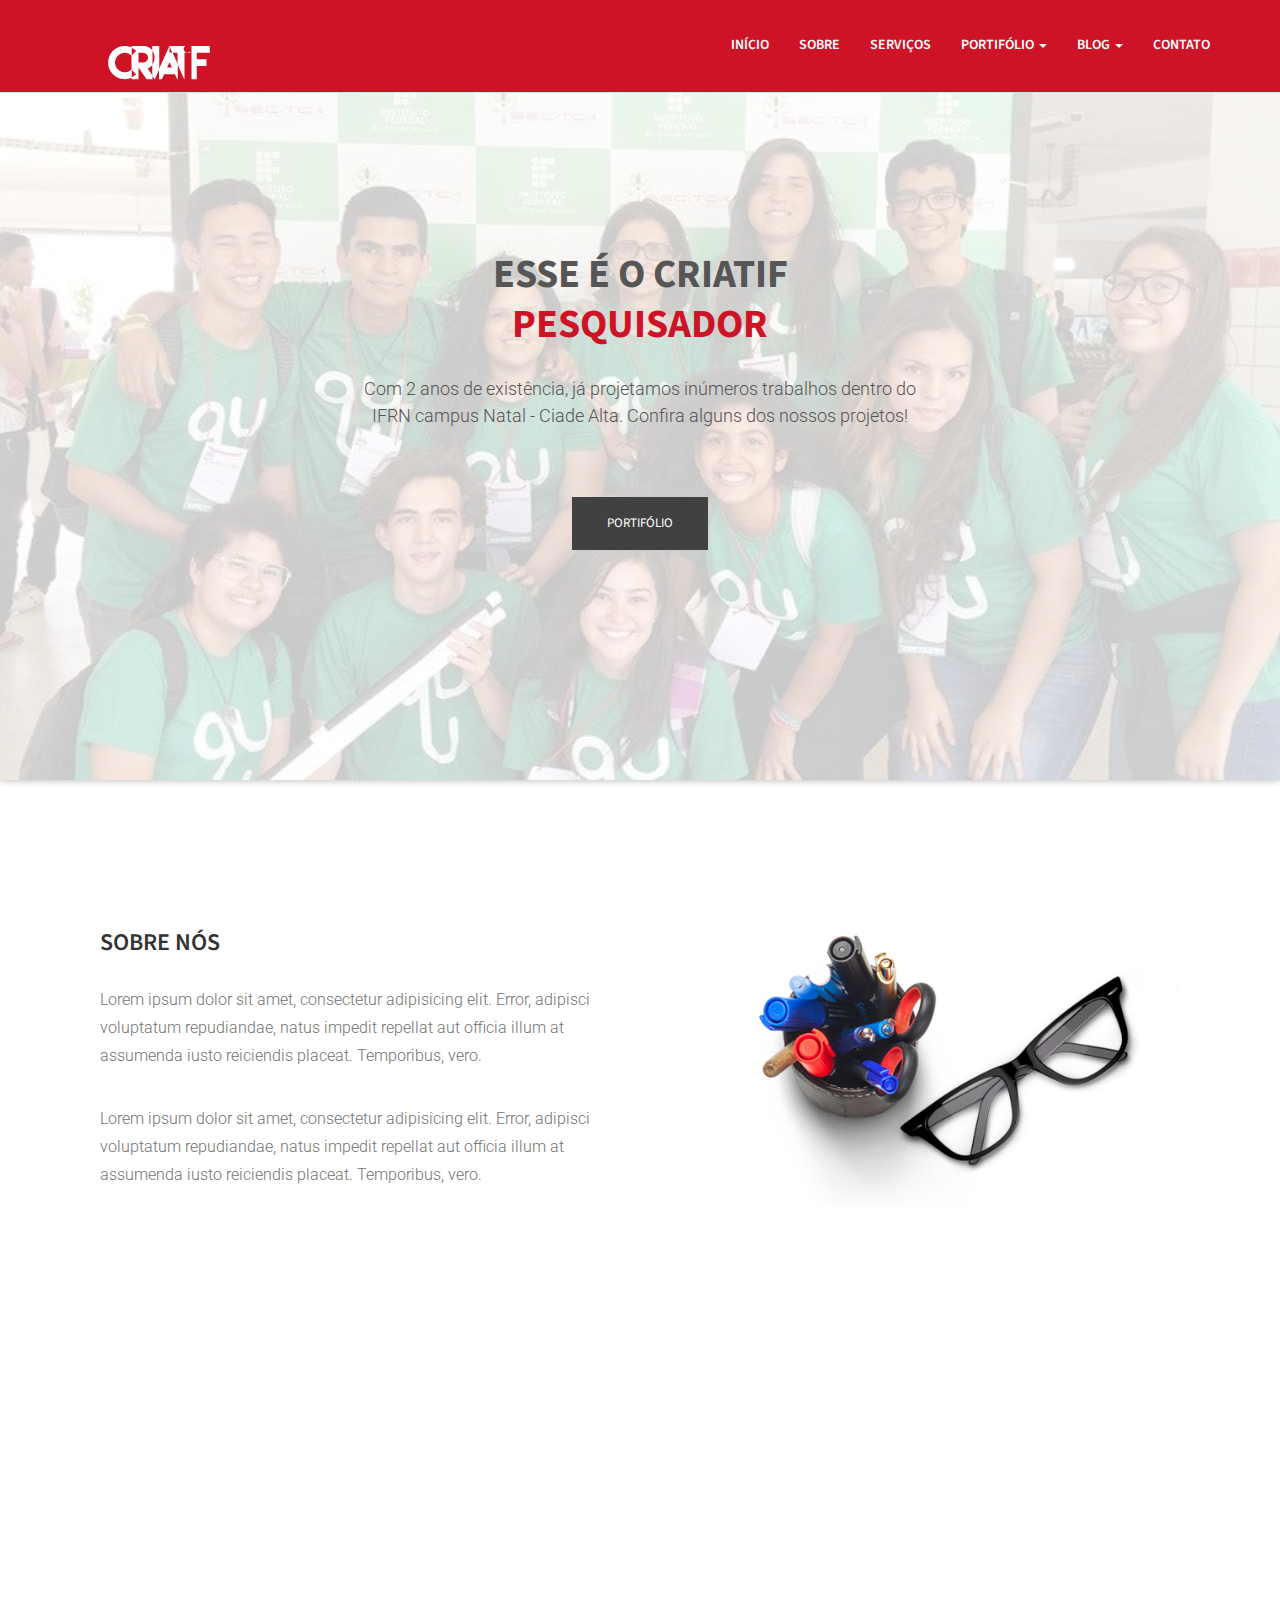
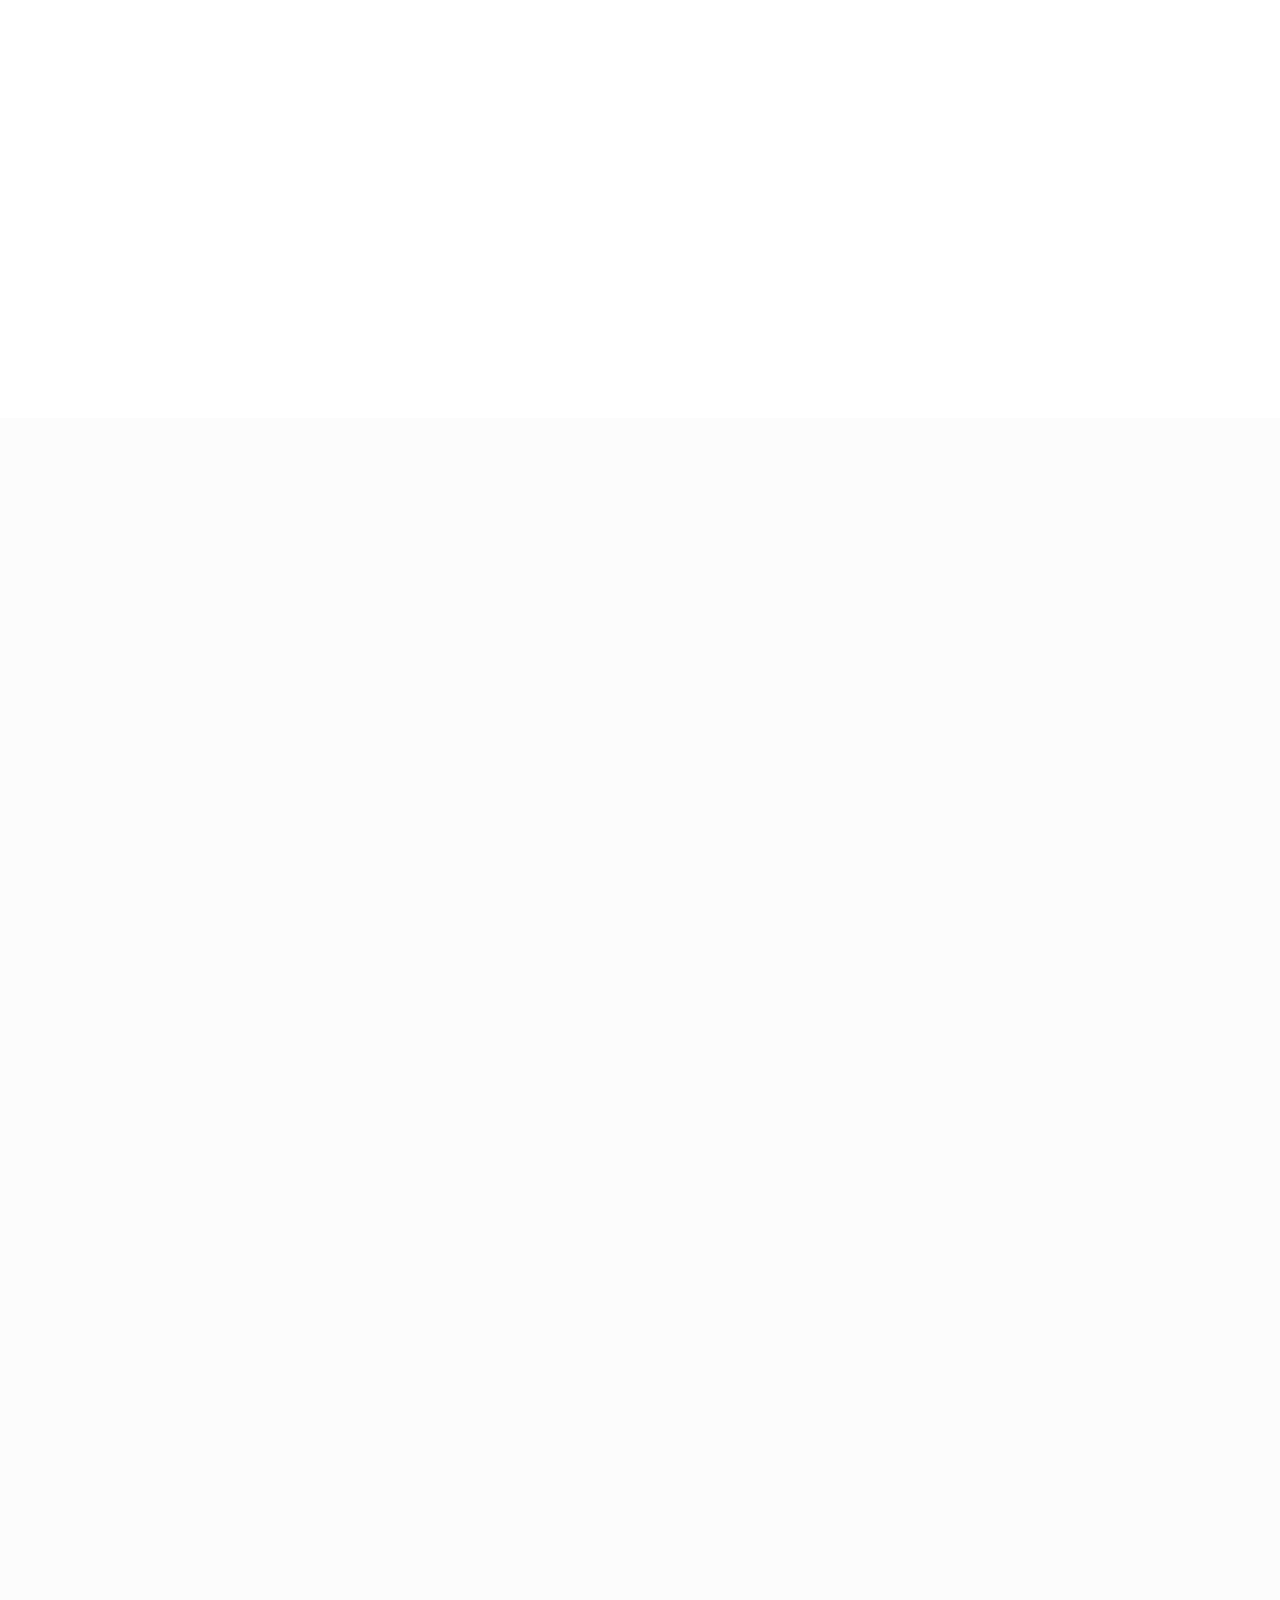
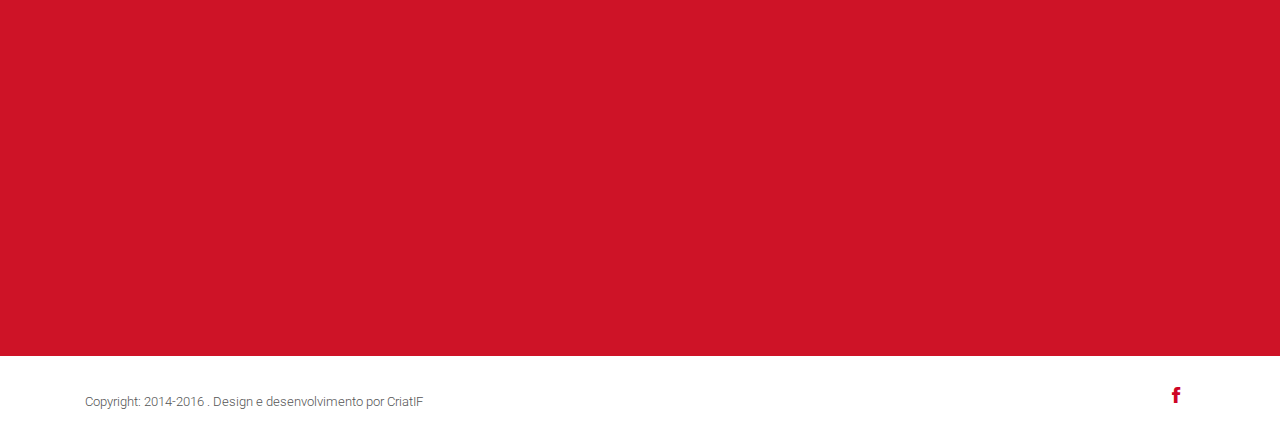
<file: timer-html/index.html>
<!DOCTYPE html>
<html class="no-js">
    <head>
        <!-- Basic Page Needs
        ================================================== -->
        <meta charset="utf-8">
        <meta http-equiv="Content-Type" content="text/html; charset=utf-8">
        <link rel="icon" type="image/png" href="images/favicon.png">
        <title>CriatIF</title>
        <meta name="description" content="">
        <meta name="keywords" content="">
        <meta name="author" content="">
        <!-- Mobile Specific Metas
        ================================================== -->
        <meta name="format-detection" content="telephone=no">
        <meta name="viewport" content="width=device-width, initial-scale=1">
        
        <!-- Template CSS Files
        ================================================== -->
        <!-- Twitter Bootstrs CSS -->
        <link rel="stylesheet" href="css/bootstrap.min.css">
        <!-- Ionicons Fonts Css -->
        <link rel="stylesheet" href="css/ionicons.min.css">
        <!-- animate css -->
        <link rel="stylesheet" href="css/animate.css">
        <!-- Hero area slider css-->
        <link rel="stylesheet" href="css/slider.css">
        <!-- owl craousel css -->
        <link rel="stylesheet" href="css/owl.carousel.css">
        <link rel="stylesheet" href="css/owl.theme.css">
        <link rel="stylesheet" href="css/jquery.fancybox.css">
        <!-- template main css file -->
        <link rel="stylesheet" href="css/main.css">
        <!-- responsive css -->
        <link rel="stylesheet" href="css/responsive.css">
        
        <!-- Template Javascript Files
        ================================================== -->
        <!-- modernizr js -->
        <script src="js/vendor/modernizr-2.6.2.min.js"></script>
        <!-- jquery -->
        <script src="//ajax.googleapis.com/ajax/libs/jquery/1.10.2/jquery.min.js"></script>
        <!-- owl carouserl js -->
        <script src="js/owl.carousel.min.js"></script>
        <!-- bootstrap js -->

        <script src="js/bootstrap.min.js"></script>
        <!-- wow js -->
        <script src="js/wow.min.js"></script>
        <!-- slider js -->
        <script src="js/slider.js"></script>
        <script src="js/jquery.fancybox.js"></script>
        <!-- template main js -->
        <script src="js/main.js"></script>
    </head>
    <body>
        <!--
        ==================================================
        Header Section Start
        ================================================== -->
        <header id="top-bar" class="navbar-fixed-top animated-header">
            <div class="container">
                <div class="navbar-header">
                    <!-- responsive nav button -->
                    <button type="button" class="navbar-toggle" data-toggle="collapse" data-target=".navbar-collapse">
                    <span class="sr-only">Toggle navigation</span>
                    <span class="icon-bar"></span>
                    <span class="icon-bar"></span>
                    <span class="icon-bar"></span>
                    </button>
                    <!-- /responsive nav button -->
                    
                    <!-- logo -->
                    <div class="navbar-brand">
                        <a href="index.html" >
                            <img src="images/logo.png" alt="">
                        </a>
                    </div>
                    <!-- /logo -->
                </div>
                <!-- main menu -->
                <nav class="collapse navbar-collapse navbar-right" role="navigation">
                    <div class="main-menu">
                        <ul class="nav navbar-nav navbar-right">
                            <li>
                                <a href="index.html" >Início</a>
                            </li>
                            <li><a href="about.html">Sobre</a></li>
                            <li><a href="service.html">Serviços</a></li>
                            <li class="dropdown">
                                <a href="#" class="dropdown-toggle" data-toggle="dropdown">Portifólio <span class="caret"></span></a>
                                <div class="dropdown-menu">
                                    <ul>
                                        <li><a href="gallery.html">Galeria</a></li>
                                    </ul>
                                </div>
                            </li>
                            <li class="dropdown">
                                <a href="#" class="dropdown-toggle" data-toggle="dropdown">Blog <span class="caret"></span></a>
                                <div class="dropdown-menu">
                                    <ul>
                                        <li><a href="blog-fullwidth.html">Blog Full</a></li>
                                        <li><a href="blog-left-sidebar.html">Blog Left sidebar</a></li>
                                        <li><a href="blog-right-sidebar.html">Blog Right sidebar</a></li>
                                    </ul>
                                </div>
                            </li>
                            <li><a href="contact.html">Contato</a></li>
                        </ul>
                    </div>
                </nav>
                <!-- /main nav -->
            </div>
        </header>
        
        <!--
        ==================================================
        Slider Section Start
        ================================================== -->
        <section id="hero-area" >
            <div class="container">
                <div class="row">
                    <div class="col-md-12 text-center">
                        <div class="block wow fadeInUp" data-wow-delay=".3s">
                            
                            <!-- Slider -->
                            <section class="cd-intro">
                                <h1 class="wow fadeInUp animated cd-headline slide" data-wow-delay=".4s" >
                                <span>Esse é o CRIATIF</span><br>
                                <span class="cd-words-wrapper">
                                    <b class="is-visible">PESQUISADOR</b>
                                    <b>DESENVOLVEDOR</b>
                                    <b>CRIADOR</b>
                                    <b>INSPIRADOR<b>
                                </span>
                                </h1>
                                </section> <!-- cd-intro -->
                                <!-- /.slider -->
                                <h2 class="wow fadeInUp animated" data-wow-delay=".6s" >
                                    Com 2 anos de existência, já projetamos inúmeros trabalhos dentro do<br>IFRN campus Natal - Ciade Alta. Confira alguns dos nossos projetos!
                                </h2>
                                <a class="btn-lines dark light wow fadeInUp animated smooth-scroll btn btn-default btn-green" data-wow-delay=".9s" href="#works" data-section="#works" >Portifólio</a>
                                
                            </div>
                        </div>
                    </div>
                </div>
            </section><!--/#main-slider-->
            <!--
            ==================================================
            Slider Section Start
            ================================================== -->
            <section id="about">
                <div class="container">
                    <div class="row">
                        <div class="col-md-6 col-sm-6">
                            <div class="block wow fadeInLeft" data-wow-delay=".3s" data-wow-duration="500ms">
                                <h2>
                                Sobre nós
                                </h2>
                                <p>
                                    Lorem ipsum dolor sit amet, consectetur adipisicing elit. Error, adipisci voluptatum repudiandae, natus impedit repellat aut officia illum at assumenda iusto reiciendis placeat. Temporibus, vero.
                                </p>
                                <p>
                                    Lorem ipsum dolor sit amet, consectetur adipisicing elit. Error, adipisci voluptatum repudiandae, natus impedit repellat aut officia illum at assumenda iusto reiciendis placeat. Temporibus, vero.
                                </p>
                            </div>
                            
                        </div>
                        <div class="col-md-6 col-sm-6">
                            <div class="block wow fadeInRight" data-wow-delay=".3s" data-wow-duration="500ms">
                                <img src="images/about/about.jpg" alt="">
                            </div>
                        </div>
                    </div>
                </div>
            </section> <!-- /#about -->
            <!--
               ==================================================
            Portfolio Section Start
            ================================================== -->
            <section id="feature">
                <div class="container">
                    <div class="section-heading">
                        <h1 class="title wow fadeInDown" data-wow-delay=".3s">O que fazemos?</h1>
                        <p class="wow fadeInDown" data-wow-delay=".5s">
                            Estes serviços são oferecidos pelo programa CRIATIF.
                        </p>
                    </div>
                    <div class="row">
                        <div class="col-md-4 col-lg-4 col-xs-12">
                            <div class="media wow fadeInUp animated" data-wow-duration="500ms" data-wow-delay="300ms">
                                <div class="media-left">
                                    <div class="icon">
                                        <i class="ion-ios-flask-outline"></i>
                                    </div>
                                </div>
                                <div class="media-body">
                                    <h4 class="media-heading">Media heading</h4>
                                    <p>Lorem ipsum dolor sit amet, consectetur adipisicing elit. Voluptatum, sint.</p>
                                </div>
                            </div>
                        </div>
                        <div class="col-md-4 col-lg-4 col-xs-12">
                            <div class="media wow fadeInDown animated" data-wow-duration="500ms" data-wow-delay="600ms">
                                <div class="media-left">
                                    <div class="icon">
                                        <i class="ion-ios-lightbulb-outline"></i>
                                    </div>
                                </div>
                                <div class="media-body">
                                    <h4 class="media-heading">Well documented.</h4>
                                    <p>Lorem ipsum dolor sit amet, consectetur adipisicing elit. Voluptatum, sint.</p>
                                </div>
                            </div>
                        </div>
                        <div class="col-md-4 col-lg-4 col-xs-12">
                            <div class="media wow fadeInDown animated" data-wow-duration="500ms" data-wow-delay="900ms">
                                <div class="media-left">
                                    <div class="icon">
                                        <i class="ion-ios-lightbulb-outline"></i>
                                    </div>
                                </div>
                                <div class="media-body">
                                    <h4 class="media-heading">Well documented.</h4>
                                    <p>Lorem ipsum dolor sit amet, consectetur adipisicing elit. Voluptatum, sint.</p>
                                </div>
                            </div>
                        </div>
                        <div class="col-md-4 col-lg-4 col-xs-12">
                            <div class="media wow fadeInDown animated" data-wow-duration="500ms" data-wow-delay="1200ms">
                                <div class="media-left">
                                    <div class="icon">
                                        <i class="ion-ios-americanfootball-outline"></i>
                                    </div>
                                </div>
                                <div class="media-body">
                                    <h4 class="media-heading">Free updates</h4>
                                    <p>Lorem ipsum dolor sit amet, consectetur adipisicing elit. Voluptatum, sint.</p>
                                </div>
                            </div>
                        </div>
                        <div class="col-md-4 col-lg-4 col-xs-12">
                            <div class="media wow fadeInDown animated" data-wow-duration="500ms" data-wow-delay="1500ms">
                                <div class="media-left">
                                    <div class="icon">
                                        <i class="ion-ios-keypad-outline"></i>
                                    </div>
                                </div>
                                <div class="media-body">
                                    <h4 class="media-heading">Solid Support</h4>
                                    <p>Lorem ipsum dolor sit amet, consectetur adipisicing elit. Voluptatum, sint.</p>
                                </div>
                            </div>
                        </div>
                        <div class="col-md-4 col-lg-4 col-xs-12">
                            <div class="media wow fadeInDown animated" data-wow-duration="500ms" data-wow-delay="1800ms">
                                <div class="media-left">
                                    <div class="icon">
                                        <i class="ion-ios-barcode-outline"></i>
                                    </div>
                                </div>
                                <div class="media-body">
                                    <h4 class="media-heading">Simple Installation</h4>
                                    <p>Lorem ipsum dolor sit amet, consectetur adipisicing elit. Voluptatum, sint.</p>
                                </div>
                            </div>
                        </div>
                    </div>
                </div>
            </section> <!-- /#feature -->
                            
            <!--
            ==================================================
            Portfolio Section Start
            ================================================== -->
            <section id="works" class="works">
                <div class="container">
                    <div class="section-heading">
                        <h1 class="title wow fadeInDown" data-wow-delay=".3s">Portifólio</h1>
                        <p class="wow fadeInDown" data-wow-delay=".5s">
                            Confira nesta seção alguns dos trabalhos finalizados (etapa Realizar) do projeto.
                        </p>
                    </div>
                    <div class="row">
                        <div class="col-sm-4 col-xs-12">
                            <figure class="wow fadeInLeft animated portfolio-item" data-wow-duration="500ms" data-wow-delay="0ms">
                                <div class="img-wrapper">
                                    <img src="images/portfolio/item-1.jpg" class="img-responsive" alt="this is a title" >
                                    <div class="overlay">
                                        <div class="buttons">
                                            <a rel="gallery" class="fancybox" href="images/portfolio/item-1.jpg">Amplie</a>
                                            <a target="_blank" href="single-portfolio.html">Detalhes</a>
                                        </div>
                                    </div>
                                </div>
                                <figcaption>
                                <h4>
                                <a href="#">
                                    Projeto
                                </a>
                                </h4>
                                <p>
                                    - Conceito do projeto -
                                </p>
                                </figcaption>
                            </figure>
                        </div>
                        <div class="col-sm-4 col-xs-12">
                            <figure class="wow fadeInLeft animated" data-wow-duration="500ms" data-wow-delay="300ms">
                                <div class="img-wrapper">
                                    <img src="images/portfolio/item-2.jpg" class="img-responsive" alt="this is a title" >
                                    <div class="overlay">
                                        <div class="buttons">
                                            <a rel="gallery" class="fancybox" href="images/portfolio/item-2.jpg">Amplie</a>
                                            <a target="_blank" href="single-portfolio.html">Detalhes</a>
                                        </div>
                                    </div>
                                </div>
                                <figcaption>
                                <h4>
                                <a href="#">
                                    Projeto
                                </a>
                                </h4>
                                <p>
                                    - Conceito do projeto -
                                </p>
                                </figcaption>
                            </figure>
                        </div>
                        <div class="col-sm-4 col-xs-12">
                            <figure class="wow fadeInLeft animated" data-wow-duration="500ms" data-wow-delay="300ms">
                                <div class="img-wrapper">
                                    <img src="images/portfolio/item-3.jpg" class="img-responsive" alt="" >
                                    <div class="overlay">
                                        <div class="buttons">
                                            <a rel="gallery" class="fancybox" href="images/portfolio/item-3.jpg">Amplie</a>
                                            <a target="_blank" href="single-portfolio.html">Detalhes</a>
                                        </div>
                                    </div>
                                </div>
                                <figcaption>
                                <h4>
                                <a href="#">
                                    Projeto
                                </a>
                                </h4>
                                <p>
                                    - Conceito do projeto -
                                </p>
                                </figcaption>
                            </figure>
                        </div>
                        <div class="col-sm-4 col-xs-12">
                            <figure class="wow fadeInLeft animated" data-wow-duration="500ms" data-wow-delay="600ms">
                                <div class="img-wrapper">
                                    <img src="images/portfolio/item-4.jpg" class="img-responsive" alt="" >
                                    <div class="overlay">
                                        <div class="buttons">
                                            <a rel="gallery" class="fancybox" href="images/portfolio/item-4.jpg">Amplie</a>
                                            <a target="_blank" href="single-portfolio.html">Detalhes</a>
                                        </div>
                                    </div>
                                </div>
                                <figcaption>
                                <h4>
                                <a href="#">
                                    Projeto
                                </a>
                                </h4>
                                <p>
                                    - Conceito do projeto -
                                </p>
                                </figcaption>
                            </figure>
                        </div>
                        <div class="col-sm-4 col-xs-12">
                            <figure class="wow fadeInLeft animated" data-wow-duration="500ms" data-wow-delay="900ms">
                                <div class="img-wrapper">
                                    <img src="images/portfolio/item-5.jpg" class="img-responsive" alt="" >
                                    <div class="overlay">
                                        <div class="buttons">
                                            <a rel="gallery" class="fancybox" href="images/portfolio/item-5.jpg">Amplie</a>
                                            <a target="_blank" href="single-portfolio.html">Detalhes</a>
                                        </div>
                                    </div>
                                </div>
                                <figcaption>
                                <h4>
                                <a href="#">
                                    Proejto
                                </a>
                                </h4>
                                <p>
                                    - Conceito do projeto -
                                </p>
                                </figcaption>
                            </figure>
                        </div>
                        <div class="col-sm-4 col-xs-12">
                            <figure class="wow fadeInLeft animated" data-wow-duration="500ms" data-wow-delay="1200ms">
                                <div class="img-wrapper">
                                    <img src="images/portfolio/item-6.jpg" class="img-responsive" alt="" >
                                    <div class="overlay">
                                        <div class="buttons">
                                            <a rel="gallery" class="fancybox" href="images/portfolio/item-6.jpg">Amplie</a>
                                            <a target="_blank" href="single-portfolio.html">Detalhes</a>
                                        </div>
                                    </div>
                                </div>
                                <figcaption>
                                <h4>
                                <a href="#">
                                    Projeto
                                </a>
                                </h4>
                                <p>
                                    - Conceito do projeto -
                                </p>
                                </figcaption>
                            </figure>
                        </div>
                    </div>
                </div>
            </section> <!-- #works -->
            <!--
                     ==================================================
            Call To Action Section Start
            ================================================== -->
            <section id="call-to-action">
                <div class="container">
                    <div class="row">
                        <div class="col-md-12">
                            <div class="block">
                                <h2 class="title wow fadeInDown" data-wow-delay=".3s" data-wow-duration="500ms">No que você está sonhando?</h1>
                                <p class="wow fadeInDown" data-wow-delay=".5s" data-wow-duration="500ms">Entre em contato com a gente. Vamos conversar um pouco,<br>e se tiver dúvidas de como colocar seu projeto na lista, é só nos chamar.</p>
                                <a href="contact.html" class="btn btn-default btn-contact wow fadeInDown" data-wow-delay=".7s" data-wow-duration="500ms">Entre em contato conosco</a>
                            </div>
                        </div>
                        
                    </div>
                </div>
            </section>
            <!--
            ==================================================
            Footer Section Start
            ================================================== -->
            <footer id="footer">
                <div class="container">
                    <div class="col-md-8">
                        <p class="copyright">Copyright: <span>2014-2016</span> . Design e desenvolvimento por CriatIF</p>
                    </div>
                    <div class="col-md-4">
                        <!-- Social Media -->
                        <ul class="social">
                            <li>
                                <a href="http://wwww.fb.com/criatif" class="Facebook">
                                    <i class="ion-social-facebook"></i>
                                </a>
                            </li>
                        </ul>
                    </div>
                </div>
            </footer> <!-- /#footer -->
                
        </body>
    </html>
</file>
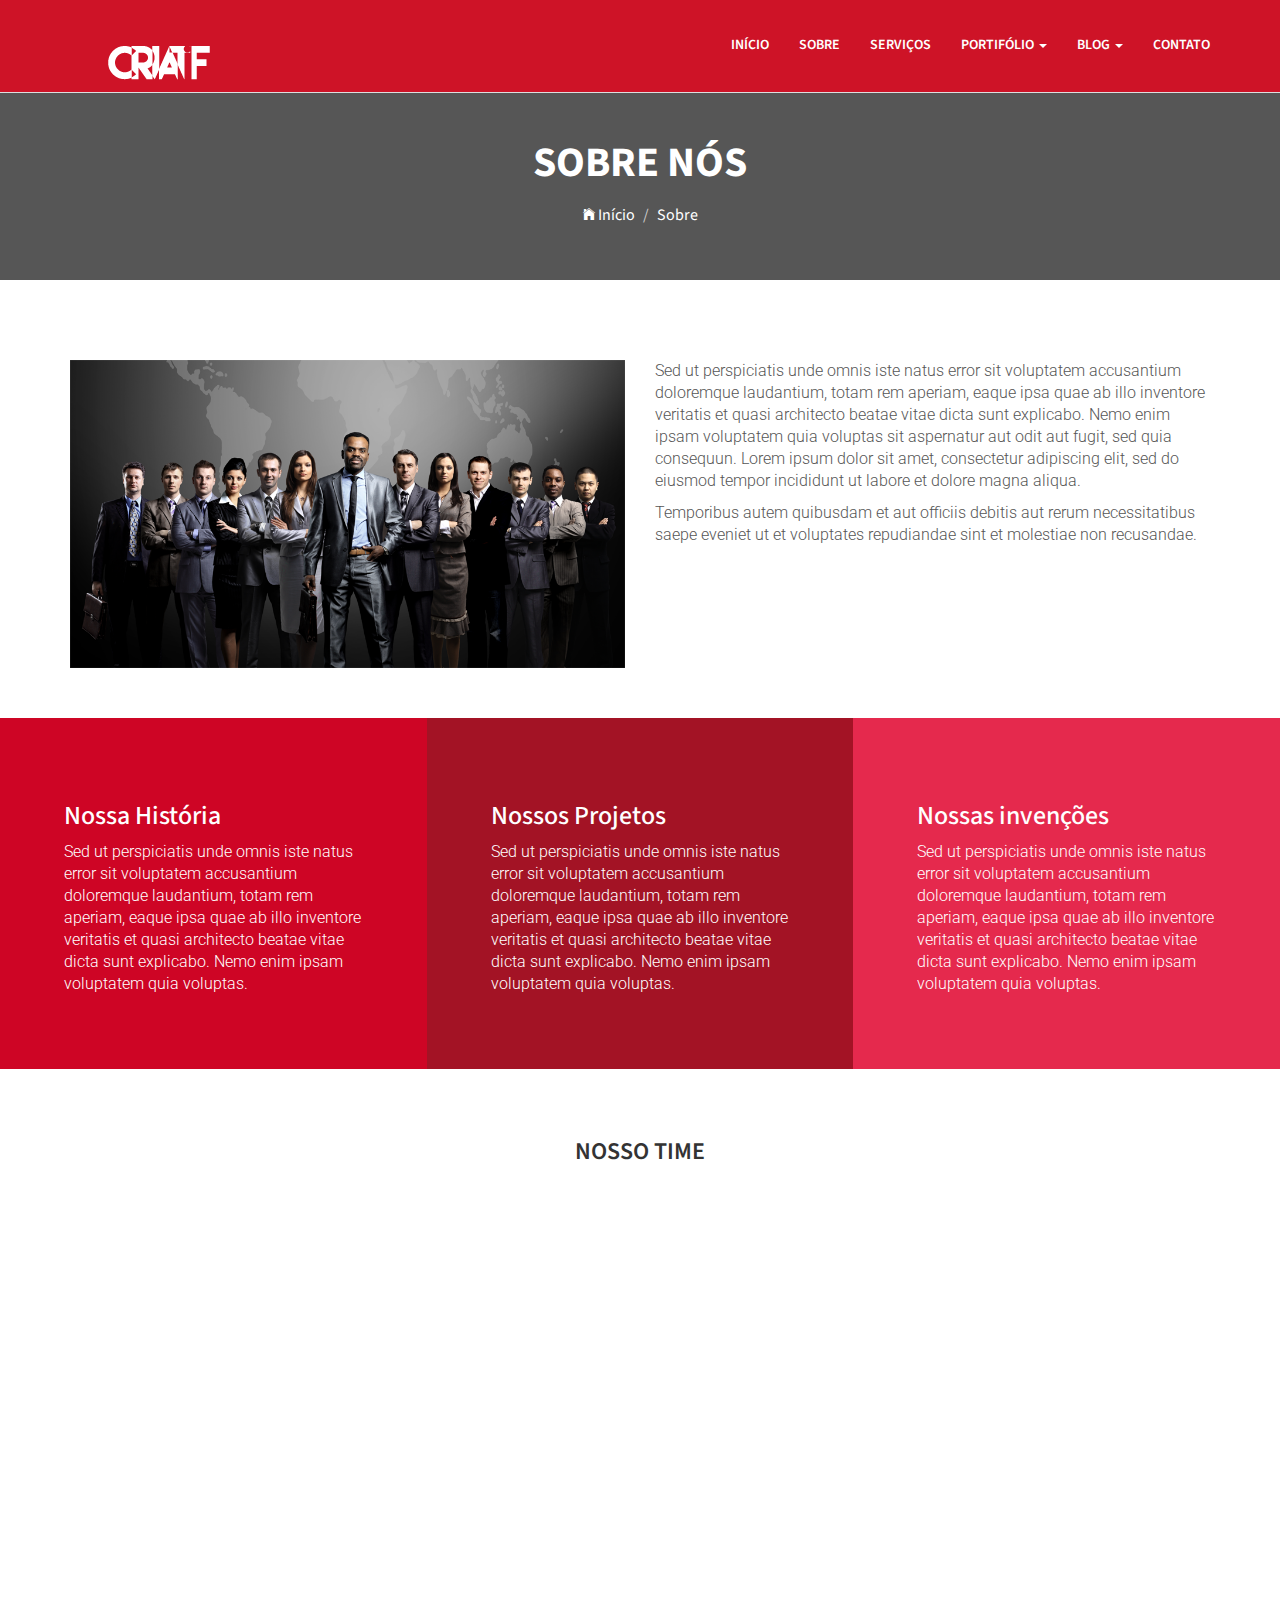
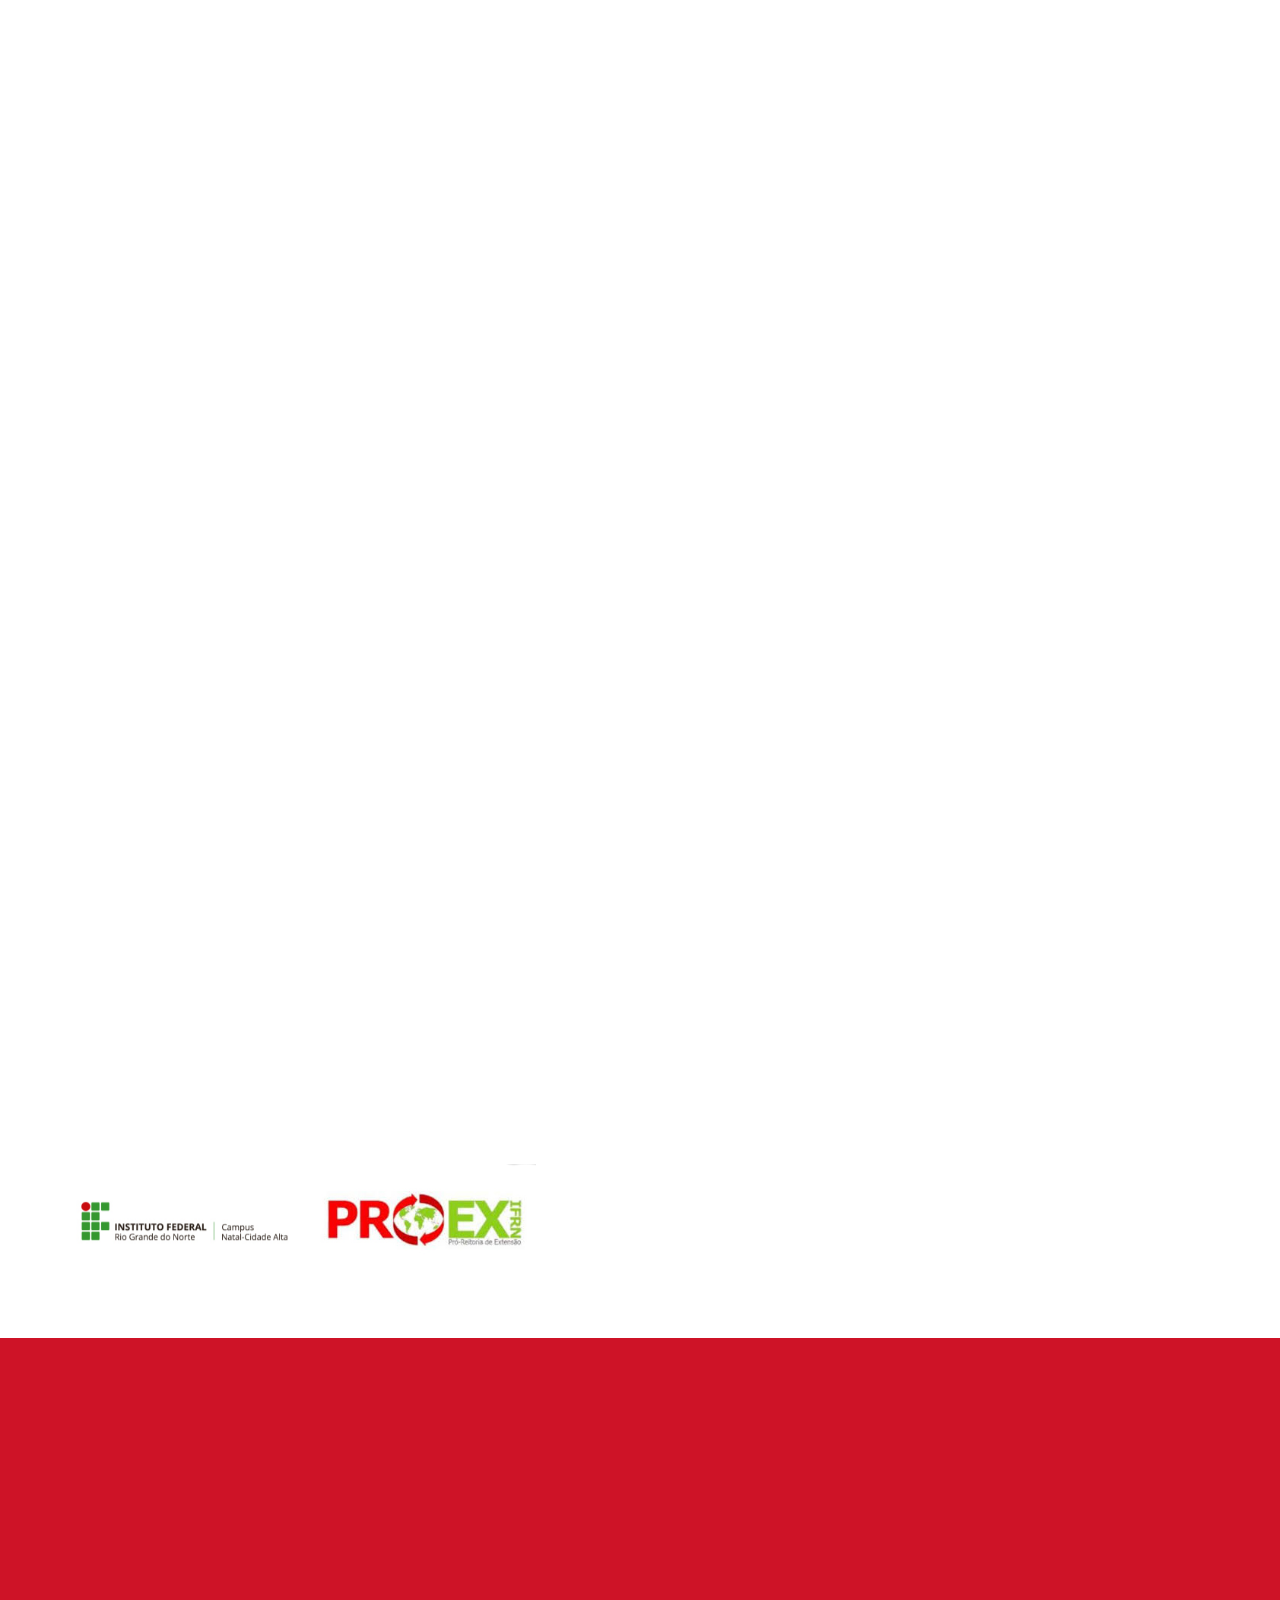
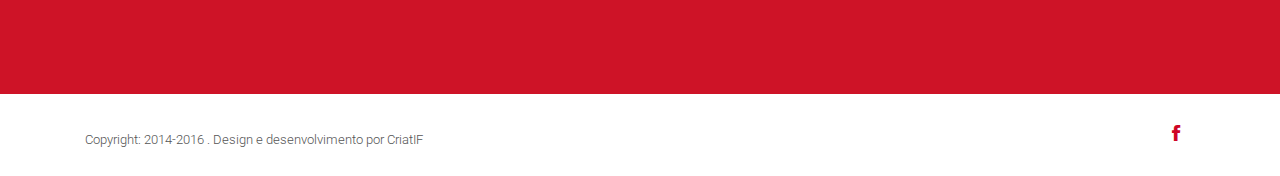
<file: timer-html/about.html>
<!DOCTYPE html>
<html class="no-js">
    <head>
        <!-- Basic Page Needs
        ================================================== -->
        <meta charset="utf-8">
        <meta http-equiv="Content-Type" content="text/html; charset=utf-8">
        <link rel="icon" type="image/png" href="images/favicon.png">
        <title>Criatif | Sobre</title>
        <meta name="description" content="">
        <meta name="keywords" content="">
        <meta name="author" content="">
        <!-- Mobile Specific Metas
        ================================================== -->
        <meta name="format-detection" content="telephone=no">
        <meta name="viewport" content="width=device-width, initial-scale=1">
        
        <!-- Template CSS Files
        ================================================== -->
        <!-- Twitter Bootstrs CSS -->
        <link rel="stylesheet" href="css/bootstrap.min.css">
        <!-- Ionicons Fonts Css -->
        <link rel="stylesheet" href="css/ionicons.min.css">
        <!-- animate css -->
        <link rel="stylesheet" href="css/animate.css">
        <!-- Hero area slider css-->
        <link rel="stylesheet" href="css/slider.css">
        <!-- owl craousel css -->
        <link rel="stylesheet" href="css/owl.carousel.css">
        <link rel="stylesheet" href="css/owl.theme.css">
        <link rel="stylesheet" href="css/jquery.fancybox.css">
        <!-- template main css file -->
        <link rel="stylesheet" href="css/main.css">
        <!-- responsive css -->
        <link rel="stylesheet" href="css/responsive.css">
        
        <!-- Template Javascript Files
        ================================================== -->
        <!-- modernizr js -->
        <script src="js/vendor/modernizr-2.6.2.min.js"></script>
        <!-- jquery -->
        <script src="//ajax.googleapis.com/ajax/libs/jquery/1.10.2/jquery.min.js"></script>
        <!-- owl carouserl js -->
        <script src="js/owl.carousel.min.js"></script>
        <!-- bootstrap js -->

        <script src="js/bootstrap.min.js"></script>
        <!-- wow js -->
        <script src="js/wow.min.js"></script>
        <!-- slider js -->
        <script src="js/slider.js"></script>
        <script src="js/jquery.fancybox.js"></script>
        <!-- template main js -->
        <script src="js/main.js"></script>
    </head>
    <body>
        <!--
        ==================================================
        Header Section Start
        ================================================== -->
            <header id="top-bar" class="navbar-fixed-top animated-header">
            <div class="container">
                <div class="navbar-header">
                    <!-- responsive nav button -->
                    <button type="button" class="navbar-toggle" data-toggle="collapse" data-target=".navbar-collapse">
                    <span class="sr-only">Toggle navigation</span>
                    <span class="icon-bar"></span>
                    <span class="icon-bar"></span>
                    <span class="icon-bar"></span>
                    </button>
                    <!-- /responsive nav button -->
                    
                    <!-- logo -->
                    <div class="navbar-brand">
                        <a href="index.html" >
                            <img src="images/logo.png" alt="">
                        </a>
                    </div>
                    <!-- /logo -->
                </div>
                <!-- main menu -->
                <nav class="collapse navbar-collapse navbar-right" role="navigation">
                    <div class="main-menu">
                        <ul class="nav navbar-nav navbar-right">
                            <li>
                                <a href="index.html" >Início</a>
                            </li>
                            <li><a href="about.html">Sobre</a></li>
                            <li><a href="service.html">Serviços</a></li>
                            <li class="dropdown">
                                <a href="#" class="dropdown-toggle" data-toggle="dropdown">Portifólio <span class="caret"></span></a>
                                <div class="dropdown-menu">
                                    <ul>
                                        <li><a href="gallery.html">Galeria</a></li>
                                    </ul>
                                </div>
                            </li>
                            <li class="dropdown">
                                <a href="#" class="dropdown-toggle" data-toggle="dropdown">Blog <span class="caret"></span></a>
                                <div class="dropdown-menu">
                                    <ul>
                                        <li><a href="blog-fullwidth.html">Blog Full</a></li>
                                        <li><a href="blog-left-sidebar.html">Blog Left sidebar</a></li>
                                        <li><a href="blog-right-sidebar.html">Blog Right sidebar</a></li>
                                    </ul>
                                </div>
                            </li>
                            <li><a href="contact.html">Contato</a></li>
                        </ul>
                    </div>
                </nav>
                <!-- /main nav -->
            </div>
        </header>

        <!-- 
        ================================================== 
            Global Page Section Start
        ================================================== -->
        <section class="global-page-header">
            <div class="container">
                <div class="row">
                    <div class="col-md-12">
                        <div class="block">
                            <h2>Sobre nós</h2>
                            <ol class="breadcrumb">
                                <li>
                                    <a href="index.html">
                                        <i class="ion-ios-home"></i>
                                        Início
                                    </a>
                                </li>
                                <li class="active">Sobre</li>
                            </ol>
                        </div>
                    </div>
                </div>
            </div>
        </section>

        <!-- 
        ================================================== 
            Company Description Section Start
        ================================================== -->
        <section class="company-description">
            <div class="container">
                <div class="row">
                    <div class="col-md-6 wow fadeInLeft" data-wow-delay=".3s" >
                        <img src="images/about/about-company.jpg" alt="" class="img-responsive">
                    </div>
                    <div class="col-md-6">
                        <div class="block">
                            <p  class="wow fadeInUp" data-wow-delay=".5s" data-wow-duration="500ms">
                                Sed ut perspiciatis unde omnis iste natus error sit voluptatem accusantium doloremque laudantium, totam rem aperiam, eaque ipsa quae ab illo inventore veritatis et quasi architecto beatae vitae dicta sunt explicabo. Nemo enim ipsam voluptatem quia voluptas sit aspernatur aut odit aut fugit, sed quia consequun. Lorem ipsum dolor sit amet, consectetur adipiscing elit, sed do eiusmod tempor incididunt ut labore et dolore magna aliqua.
                            </p>
                            <p  class="wow fadeInUp" data-wow-delay=".7s" data-wow-duration="500ms">
                                Temporibus autem quibusdam et aut officiis debitis aut rerum necessitatibus saepe eveniet ut et voluptates repudiandae sint et molestiae non recusandae.
                            </p>
                            
                        </div>
                    </div>
                </div>
            </div>
        </section>


        <!-- 
        ================================================== 
            Company Feature Section Start
        ================================================== -->
        <section class="about-feature clearfix">
            <div class="container-fluid">
                <div class="row">
                    <div class="block about-feature-1 wow fadeInDown" data-wow-duration="500ms" data-wow-delay=".3s">
                        <h2>
                        Nossa História
                        </h2>
                        <p>
                            Sed ut perspiciatis unde omnis iste natus error sit voluptatem accusantium doloremque laudantium, totam rem aperiam, eaque ipsa quae ab illo inventore veritatis et quasi architecto beatae vitae dicta sunt explicabo. Nemo enim ipsam voluptatem quia voluptas.
                        </p>
                    </div>
                    <div class="block about-feature-2 wow fadeInDown" data-wow-duration="500ms" data-wow-delay=".5s">
                        <h2 class="item_title">
                        Nossos Projetos
                        </h2>
                        <p>
                            Sed ut perspiciatis unde omnis iste natus error sit voluptatem accusantium doloremque laudantium, totam rem aperiam, eaque ipsa quae ab illo inventore veritatis et quasi architecto beatae vitae dicta sunt explicabo. Nemo enim ipsam voluptatem quia voluptas.
                        </p>
                    </div>
                    <div class="block about-feature-3 wow fadeInDown" data-wow-duration="500ms" data-wow-delay=".7s">
                        <h2 class="item_title">
                        Nossas invenções
                        </h2>
                        <p>
                            Sed ut perspiciatis unde omnis iste natus error sit voluptatem accusantium doloremque laudantium, totam rem aperiam, eaque ipsa quae ab illo inventore veritatis et quasi architecto beatae vitae dicta sunt explicabo. Nemo enim ipsam voluptatem quia voluptas.
                        </p>
                    </div>
                </div>
            </div>
        </section>


        <!-- 
        ================================================== 
            Team Section Start
        ================================================== -->
        <section id="team">
            <div class="container">
                <div class="row">
                    <h2 class="subtitle text-center">Nosso Time</h2>
                    <div class="col-md-3">
                        <div class="team-member wow fadeInLeft" data-wow-duration="500ms" data-wow-delay=".3s">
                            <div class="team-img">
                                <img src="images/team/nalu.jpg" class="team-pic" alt="">
                            </div>
                            <h3 class="team_name">Ana Luiza</h3>
                            <p class="team_designation">CEO, Project Manager</p>
                            <p class="team_text">Lorem ipsum dolor sit amet, consectetur adipisicing elit, sed do eiusmod tempor incididunt ut labore et dolore </p>
                            <p class="social-icons">
                                <a href="#" class="facebook" target="_blank"><i class="ion-social-facebook"></i></a>
                                <a href="#" target="_blank"><i class="ion-social-twitter"></i></a>
                                <a href="#" target="_blank"><i class="ion-social-linkedin"></i></a>
                                <a href="#" target="_blank"><i class="ion-social-googleplus"></i></a>
                            </p>
                        </div>
                        <div class="team-member wow fadeInLeft" data-wow-duration="500ms" data-wow-delay=".3s">
                            <div class="team-img">
                                <img src="images/team/felipe.jpg" class="team-pic" alt="">
                            </div>
                            <h3 class="team_name">Felipe Mendonça</h3>
                            <p class="team_designation">CEO, Project Manager</p>
                            <p class="team_text">Lorem ipsum dolor sit amet, consectetur adipisicing elit, sed do eiusmod tempor incididunt ut labore et dolore </p>
                            <p class="social-icons">
                                <a href="#" class="facebook" target="_blank"><i class="ion-social-facebook"></i></a>
                                <a href="#" target="_blank"><i class="ion-social-twitter"></i></a>
                                <a href="#" target="_blank"><i class="ion-social-linkedin"></i></a>
                                <a href="#" target="_blank"><i class="ion-social-googleplus"></i></a>
                            </p>
                        </div>
                        <div class="team-member wow fadeInLeft" data-wow-duration="500ms" data-wow-delay=".3s">
                            <div class="team-img">
                                <img src="images/team/pedro.jpg" class="team-pic" alt="">
                            </div>
                            <h3 class="team_name">Pedro Felipe</h3>
                            <p class="team_designation">CEO, Project Manager</p>
                            <p class="team_text">Lorem ipsum dolor sit amet, consectetur adipisicing elit, sed do eiusmod tempor incididunt ut labore et dolore </p>
                            <p class="social-icons">
                                <a href="#" class="facebook" target="_blank"><i class="ion-social-facebook"></i></a>
                                <a href="#" target="_blank"><i class="ion-social-twitter"></i></a>
                                <a href="#" target="_blank"><i class="ion-social-linkedin"></i></a>
                                <a href="#" target="_blank"><i class="ion-social-googleplus"></i></a>
                            </p>
                        </div>
                    </div>
                    <div class="col-md-3">
                        <div class="team-member wow fadeInLeft" data-wow-duration="500ms" data-wow-delay=".5s">
                            <div class="team-img">
                                <img src="images/team/brenda.jpg" class="team-pic" alt="">
                            </div>
                            <h3 class="team_name">Brenda Mecyta</h3>
                            <p class="team_designation">CEO, Project Manager</p>
                            <p class="team_text">Lorem ipsum dolor sit amet, consectetur adipisicing elit, sed do eiusmod tempor incididunt ut labore et dolore .</p>
                            <p class="social-icons">
                                <a href="#" class="facebook" target="_blank"><i class="ion-social-facebook"></i></a>
                                <a href="#" target="_blank"><i class="ion-social-twitter"></i></a>
                                <a href="#" target="_blank"><i class="ion-social-linkedin"></i></a>
                                <a href="#" target="_blank"><i class="ion-social-googleplus"></i></a>
                            </p>
                        </div>
                        <div class="team-member wow fadeInLeft" data-wow-duration="500ms" data-wow-delay=".3s">
                            <div class="team-img">
                                <img src="images/team/gabi.jpg" class="team-pic" alt="">
                            </div>
                            <h3 class="team_name">Giovana Gabriele</h3>
                            <p class="team_designation">CEO, Project Manager</p>
                            <p class="team_text">Lorem ipsum dolor sit amet, consectetur adipisicing elit, sed do eiusmod tempor incididunt ut labore et dolore </p>
                            <p class="social-icons">
                                <a href="#" class="facebook" target="_blank"><i class="ion-social-facebook"></i></a>
                                <a href="#" target="_blank"><i class="ion-social-twitter"></i></a>
                                <a href="#" target="_blank"><i class="ion-social-linkedin"></i></a>
                                <a href="#" target="_blank"><i class="ion-social-googleplus"></i></a>
                            </p>
                        </div>
                         <div class="team-member wow fadeInLeft" data-wow-duration="500ms" data-wow-delay=".3s">
                            <div class="team-img">
                                <img src="images/team/sammara.jpg" class="team-pic" alt="">
                            </div>
                            <h3 class="team_name">Sammara Fernandes</h3>
                            <p class="team_designation">CEO, Project Manager</p>
                            <p class="team_text">Lorem ipsum dolor sit amet, consectetur adipisicing elit, sed do eiusmod tempor incididunt ut labore et dolore </p>
                            <p class="social-icons">
                                <a href="#" class="facebook" target="_blank"><i class="ion-social-facebook"></i></a>
                                <a href="#" target="_blank"><i class="ion-social-twitter"></i></a>
                                <a href="#" target="_blank"><i class="ion-social-linkedin"></i></a>
                                <a href="#" target="_blank"><i class="ion-social-googleplus"></i></a>
                            </p>
                        </div>
                    </div>
                    <div class="col-md-3">
                        <div class="team-member wow fadeInLeft" data-wow-duration="500ms" data-wow-delay=".7s">
                            <div class="team-img">
                                <img src="images/team/catarina.jpg" class="team-pic" alt="">
                            </div>
                            <h3 class="team_name">Catarina Albuquerque</h3>
                            <p class="team_designation">CEO, Project Manager</p>
                            <p class="team_text">Lorem ipsum dolor sit amet, consectetur adipisicing elit, sed do eiusmod tempor incididunt ut labore et dolore .</p>
                            <p class="social-icons">
                                <a href="#" class="facebook" target="_blank"><i class="ion-social-facebook"></i></a>
                                <a href="#" target="_blank"><i class="ion-social-twitter"></i></a>
                                <a href="#" target="_blank"><i class="ion-social-linkedin"></i></a>
                                <a href="#" target="_blank"><i class="ion-social-googleplus"></i></a>
                            </p>
                        </div>
                        <div class="team-member wow fadeInLeft" data-wow-duration="500ms" data-wow-delay=".3s">
                            <div class="team-img">
                                <img src="images/team/giomorais.jpg" class="team-pic" alt="">
                            </div>
                            <h3 class="team_name">Giovana Morais</h3>
                            <p class="team_designation">CEO, Project Manager</p>
                            <p class="team_text">Lorem ipsum dolor sit amet, consectetur adipisicing elit, sed do eiusmod tempor incididunt ut labore et dolore .</p>
                            <p class="social-icons">
                                <a href="http://facebook.com/igorferreirat" class="facebook" target="_blank"><i class="ion-social-facebook"></i></a>
                                <a href="http://twitter.com/igfets" target="_blank"><i class="ion-social-twitter"></i></a>
                                <a href="http://linkedin.com/user/igfets" target="_blank"><i class="ion-social-linkedin"></i></a>
                                <a href="htpp://plus.google.com/igfets" target="_blank"><i class="ion-social-googleplus"></i></a>
                            </p>
                        </div>
                        <div class="team-member wow fadeInLeft" data-wow-duration="500ms" data-wow-delay=".3s">
                            <div class="team-img">
                                <img src="images/team/silvia.jpg" class="team-pic" alt="">
                            </div>
                            <h3 class="team_name">Silvia Matos</h3>
                            <p class="team_designation">Coordenadora do Projeto</p>
                            <p class="team_text">Lorem ipsum dolor sit amet, consectetur adipisicing elit, sed do eiusmod tempor incididunt ut labore et dolore </p>
                            <p class="social-icons">
                                <a href="#" class="facebook" target="_blank"><i class="ion-social-facebook"></i></a>
                                <a href="#" target="_blank"><i class="ion-social-twitter"></i></a>
                                <a href="#" target="_blank"><i class="ion-social-linkedin"></i></a>
                                <a href="#" target="_blank"><i class="ion-social-googleplus"></i></a>
                            </p>
                        </div>
                    </div>
                    <div class="col-md-3">
                        <div class="team-member wow fadeInLeft" data-wow-duration="500ms" data-wow-delay=".9s">
                            <div class="team-img">
                                <img src="images/team/beth.jpg" class="team-pic" alt="">
                            </div>
                            <h3 class="team_name">Elizabeth Soares</h3>
                            <p class="team_designation">CEO, Project Manager</p>
                            <p class="team_text">Lorem ipsum dolor sit amet, consectetur adipisicing elit, sed do eiusmod tempor incididunt ut labore et dolore .</p>
                            <p class="social-icons">
                                <a href="#" class="facebook" target="_blank"><i class="ion-social-facebook"></i></a>
                                <a href="#" target="_blank"><i class="ion-social-twitter"></i></a>
                                <a href="#" target="_blank"><i class="ion-social-linkedin"></i></a>
                                <a href="#" target="_blank"><i class="ion-social-googleplus"></i></a>
                            </p>
                        </div>
                        <div class="team-member wow fadeInLeft" data-wow-duration="500ms" data-wow-delay=".3s">
                            <div class="team-img">
                                <img src="images/team/ig.jpg" class="team-pic" alt="">
                            </div>
                            <h3 class="team_name">Igor Ferreira</h3>
                            <p class="team_designation">Designer Gráfico</p>
                            <p class="team_text">Extovertido e exagerado, com ideias novas. Venho do curso técnico em Multimídia, com snhos para o mundo </p>
                            <p class="social-icons">
                                <a href="http://facebook.com/igorferreirat" class="facebook" target="_blank"><i class="ion-social-facebook"></i></a>
                                <a href="http://twitter.com/igfets" target="_blank"><i class="ion-social-twitter"></i></a>
                                <a href="http://linkedin.com/user/igfets" target="_blank"><i class="ion-social-linkedin"></i></a>
                                <a href="htpp://plus.google.com/igfets" target="_blank"><i class="ion-social-googleplus"></i></a>
                            </p>
                        </div>
                        <div class="team-member wow fadeInLeft" data-wow-duration="500ms" data-wow-delay=".3s">
                            <div class="team-img">
                                <img src="images/team/kato.jpg" class="team-pic" alt="">
                            </div>
                            <h3 class="team_name">Vinícius Kato</h3>
                            <p class="team_designation">CEO, Project Manager</p>
                            <p class="team_text">Lorem ipsum dolor sit amet, consectetur adipisicing elit, sed do eiusmod tempor incididunt ut labore et dolore </p>
                            <p class="social-icons">
                                <a href="#" class="facebook" target="_blank"><i class="ion-social-facebook"></i></a>
                                <a href="#" target="_blank"><i class="ion-social-twitter"></i></a>
                                <a href="#" target="_blank"><i class="ion-social-linkedin"></i></a>
                                <a href="#" target="_blank"><i class="ion-social-googleplus"></i></a>
                            </p>
                        </div>
                    </div>
                </div>
            </div>
        </section>
        <!--
        ==================================================
        Clients Section Start
        ================================================== -->
        <section id="clients">
            <div class="container">
                <div class="row">
                    <div class="col-md-12">
                        <h2 class="subtitle text-center wow fadeInDown" data-wow-duration="500ms" data-wow-delay=".3s">Apoio</h2>
                        <p class="subtitle-des text-center wow fadeInDown" data-wow-duration="500ms" data-wow-delay=".5s"></p>
                        <div id="clients-logo" style="position: left" class="owl-carousel">
                            <div>
                                <img src="images/clients/logo-1.jpg" alt="http://portal.ifrn.edu.br">
                            </div>
                            <div>
                                <img src="images/clients/logo-2.jpg" alt="">
                            </div>
                        </div>
                    </div>
                </div>
            </div>
        </section>
        
     <!--
            ==================================================
            Call To Action Section Start
            ================================================== -->
            <section id="call-to-action">
                <div class="container">
                    <div class="row">
                        <div class="col-md-12">
                            <div class="block">
                                <h2 class="title wow fadeInDown" data-wow-delay=".3s" data-wow-duration="500ms">No que você está sonhando?</h1>
                                <p class="wow fadeInDown" data-wow-delay=".5s" data-wow-duration="500ms">Entre em contato com a gente. Vamos conversar um pouco,<br>e se tiver dúvidas de como colocar seu projeto na lista, é só nos chamar.</p>
                                <a href="contact.html" class="btn btn-default btn-contact wow fadeInDown" data-wow-delay=".7s" data-wow-duration="500ms">Entre em contato conosco</a>
                            </div>
                        </div>
                        
                    </div>
                </div>
            </section>
            <!--
            ==================================================
            Footer Section Start
            ================================================== -->
            <footer id="footer">
                <div class="container">
                    <div class="col-md-8">
                        <p class="copyright">Copyright: <span>2014-2016</span> . Design e desenvolvimento por CriatIF</p>
                    </div>
                    <div class="col-md-4">
                        <!-- Social Media -->
                        <ul class="social">
                            <li>
                                <a href="http://wwww.fb.com/criatif" class="Facebook">
                                    <i class="ion-social-facebook"></i>
                                </a>
                            </li>
                        </ul>
                    </div>
                </div>
            </footer> <!-- /#footer -->
                
        </body>
    </html>
</file>
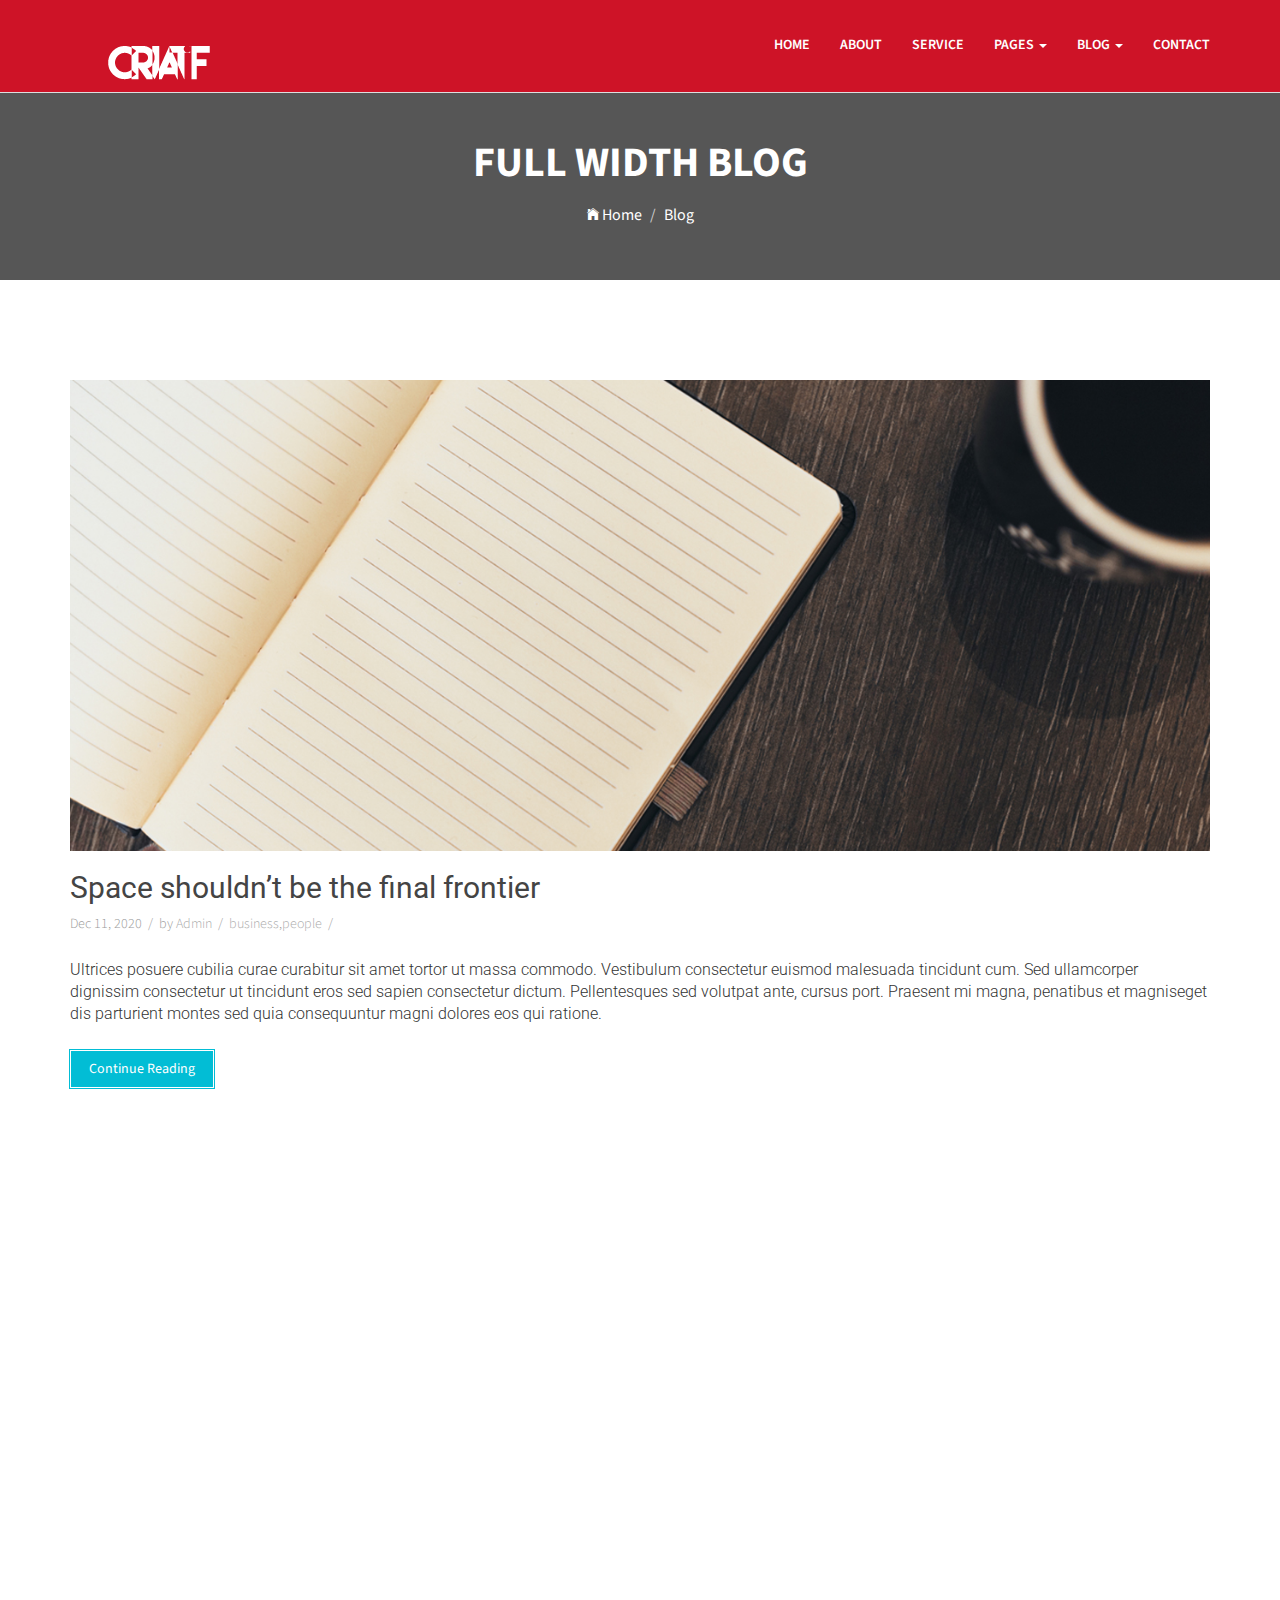
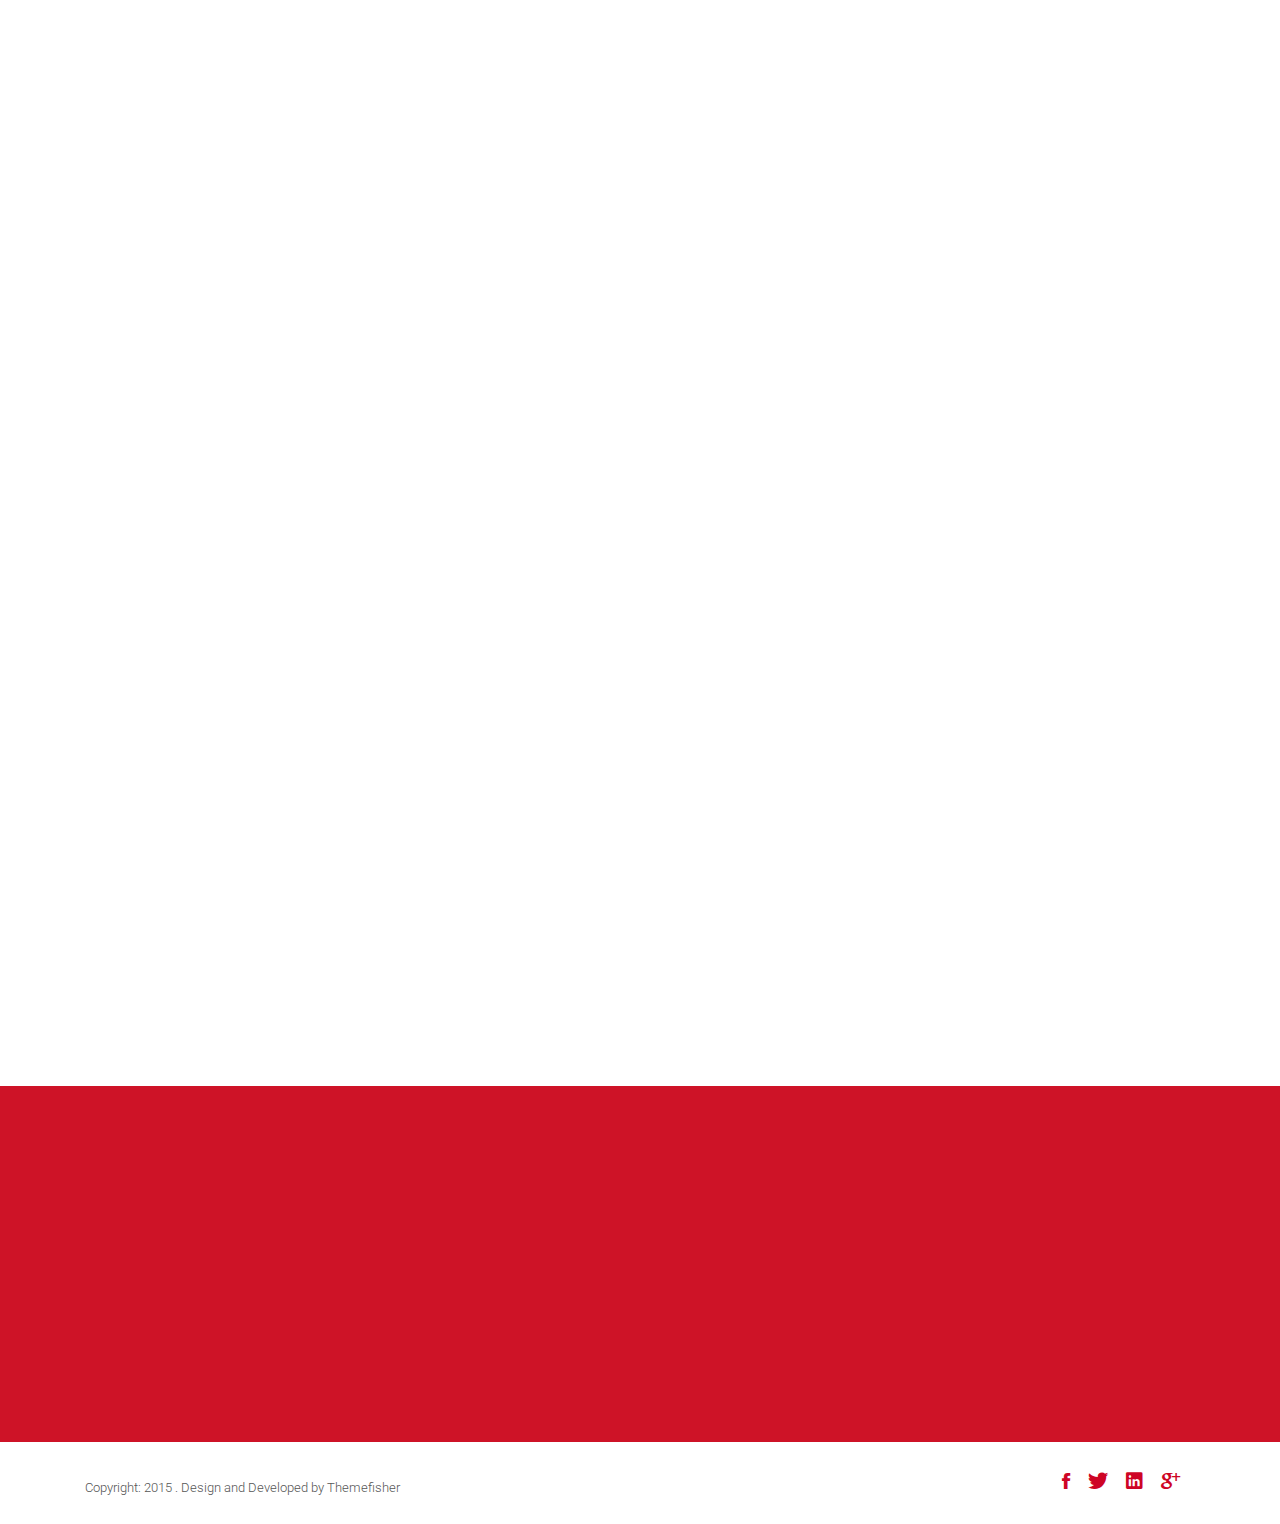
<file: timer-html/blog-fullwidth.html>
<!DOCTYPE html>
<html class="no-js">
    <head>
        <!-- Basic Page Needs
        ================================================== -->
        <meta charset="utf-8">
        <meta http-equiv="Content-Type" content="text/html; charset=utf-8">
        <link rel="icon" type="image/png" href="images/favicon.png">
        <title>Timer Agency Template</title>
        <meta name="description" content="">
        <meta name="keywords" content="">
        <meta name="author" content="">
        <!-- Mobile Specific Metas
        ================================================== -->
        <meta name="format-detection" content="telephone=no">
        <meta name="viewport" content="width=device-width, initial-scale=1">
        
        <!-- Template CSS Files
        ================================================== -->
        <!-- Twitter Bootstrs CSS -->
        <link rel="stylesheet" href="css/bootstrap.min.css">
        <!-- Ionicons Fonts Css -->
        <link rel="stylesheet" href="css/ionicons.min.css">
        <!-- animate css -->
        <link rel="stylesheet" href="css/animate.css">
        <!-- Hero area slider css-->
        <link rel="stylesheet" href="css/slider.css">
        <!-- owl craousel css -->
        <link rel="stylesheet" href="css/owl.carousel.css">
        <link rel="stylesheet" href="css/owl.theme.css">
        <link rel="stylesheet" href="css/jquery.fancybox.css">
        <!-- template main css file -->
        <link rel="stylesheet" href="css/main.css">
        <!-- responsive css -->
        <link rel="stylesheet" href="css/responsive.css">
        
        <!-- Template Javascript Files
        ================================================== -->
        <!-- modernizr js -->
        <script src="js/vendor/modernizr-2.6.2.min.js"></script>
        <!-- jquery -->
        <script src="//ajax.googleapis.com/ajax/libs/jquery/1.10.2/jquery.min.js"></script>
        <!-- owl carouserl js -->
        <script src="js/owl.carousel.min.js"></script>
        <!-- bootstrap js -->

        <script src="js/bootstrap.min.js"></script>
        <!-- wow js -->
        <script src="js/wow.min.js"></script>
        <!-- slider js -->
        <script src="js/slider.js"></script>
        <script src="js/jquery.fancybox.js"></script>
        <!-- template main js -->
        <script src="js/main.js"></script>
    </head>
    <body>
        <!--
        ==================================================
        Header Section Start
        ================================================== -->
        <header id="top-bar" class="navbar-fixed-top animated-header">
            <div class="container">
                <div class="navbar-header">
                    <!-- responsive nav button -->
                    <button type="button" class="navbar-toggle" data-toggle="collapse" data-target=".navbar-collapse">
                    <span class="sr-only">Toggle navigation</span>
                    <span class="icon-bar"></span>
                    <span class="icon-bar"></span>
                    <span class="icon-bar"></span>
                    </button>
                    <!-- /responsive nav button -->
                    
                    <!-- logo -->
                    <div class="navbar-brand">
                        <a href="index.html" >
                            <img src="images/logo.png" alt="">
                        </a>
                    </div>
                    <!-- /logo -->
                </div>
                <!-- main menu -->
                <nav class="collapse navbar-collapse navbar-right" role="navigation">
                    <div class="main-menu">
                        <ul class="nav navbar-nav navbar-right">
                            <li>
                                <a href="index.html" >Home</a>
                            </li>
                            <li><a href="about.html">About</a></li>
                            <li><a href="service.html">Service</a></li>
                            <li class="dropdown">
                                <a href="#" class="dropdown-toggle" data-toggle="dropdown">Pages <span class="caret"></span></a>
                                <div class="dropdown-menu">
                                    <ul>
                                        <li><a href="404.html">404 Page</a></li>
                                        <li><a href="gallery.html">Gallery</a></li>
                                    </ul>
                                </div>
                            </li>
                            <li class="dropdown">
                                <a href="#" class="dropdown-toggle" data-toggle="dropdown">Blog <span class="caret"></span></a>
                                <div class="dropdown-menu">
                                    <ul>
                                        <li><a href="blog-fullwidth.html">Blog Full</a></li>
                                        <li><a href="blog-left-sidebar.html">Blog Left sidebar</a></li>
                                        <li><a href="blog-right-sidebar.html">Blog Right sidebar</a></li>
                                    </ul>
                                </div>
                            </li>
                            <li><a href="contact.html">Contact</a></li>
                            
                        </ul>
                    </div>
                </nav>
                <!-- /main nav -->
            </div>
        </header>
        <!--
        ==================================================
        Global Page Section Start
        ================================================== -->
        <section class="global-page-header">
            <div class="container">
                <div class="row">
                    <div class="col-md-12">
                        <div class="block">
                            <h2>Full Width Blog</h2>
                            <ol class="breadcrumb">
                                <li>
                                    <a href="index.html">
                                        <i class="ion-ios-home"></i>
                                        Home
                                    </a>
                                </li>
                                <li class="active">Blog</li>
                            </ol>
                        </div>
                    </div>
                </div>
            </div>
            </section><!--/#Page header-->
            <section id="blog-full-width">
                <div class="container">
                    <div class="row">
                        <div class="col-md-12">
                            <article class="wow fadeInDown" data-wow-delay=".3s" data-wow-duration="500ms">
                                <div class="blog-post-image">
                                    <a href="post-fullwidth.html"><img class="img-responsive" src="images/blog/post-1.jpg" alt="" /></a>
                                </div>
                                <div class="blog-content">
                                    <h2 class="blogpost-title">
                                    <a href="post-fullwidth.html">Space shouldn’t be the final frontier</a>
                                    </h2>
                                    <div class="blog-meta">
                                        <span>Dec 11, 2020</span>
                                        <span>by <a href="">Admin</a></span>
                                        <span><a href="">business</a>,<a href="">people</a></span>
                                    </div>
                                    <p>Ultrices posuere cubilia curae curabitur sit amet tortor ut massa commodo. Vestibulum consectetur euismod malesuada tincidunt cum. Sed ullamcorper dignissim consectetur ut tincidunt eros sed sapien consectetur dictum. Pellentesques sed volutpat ante, cursus port. Praesent mi magna, penatibus et magniseget dis parturient montes sed quia consequuntur magni dolores eos qui ratione.
                                    </p>
                                    <a href="single-post.html" class="btn btn-dafault btn-details">Continue Reading</a>
                                </div>
                                
                            </article>
                            <article class="wow fadeInDown" data-wow-delay=".5s" data-wow-duration="500ms">
                                <div class="blog-post-image">
                                    <a href="post-fullwidth.html"><img class="img-responsive" src="images/blog/post-2.jpg" alt="" /></a>
                                </div>
                                <div class="blog-content">
                                    <h2 class="blogpost-title">
                                    <a href="post-fullwidth.html">Space shouldn’t be the final frontier</a>
                                    </h2>
                                    <div class="blog-meta">
                                        <span>Dec 11, 2020</span>
                                        <span>by <a href="">Admin</a></span>
                                        <span><a href="">business</a>,<a href="">people</a></span>
                                    </div>
                                    <p>Ultrices posuere cubilia curae curabitur sit amet tortor ut massa commodo. Vestibulum consectetur euismod malesuada tincidunt cum. Sed ullamcorper dignissim consectetur ut tincidunt eros sed sapien consectetur dictum. Pellentesques sed volutpat ante, cursus port. Praesent mi magna, penatibus et magniseget dis parturient montes sed quia consequuntur magni dolores eos qui ratione.
                                    </p>
                                    <a href="single-post.html" class="btn btn-dafault btn-details">Continue Reading</a>
                                </div>
                                
                            </article>
                            <article class="wow fadeInDown" data-wow-delay=".7s" data-wow-duration="500ms">
                                <div class="blog-post-image">
                                    <a href="post-fullwidth.html"><img class="img-responsive" src="images/blog/post-3.jpg" alt="" /></a>
                                </div>
                                <div class="blog-content">
                                    <h2 class="blogpost-title">
                                    <a href="post-fullwidth.html">Space shouldn’t be the final frontier</a>
                                    </h2>
                                    <div class="blog-meta">
                                        <span>Dec 11, 2020</span>
                                        <span>by <a href="">Admin</a></span>
                                        <span><a href="">business</a>,<a href="">people</a></span>
                                    </div>
                                    <p>Ultrices posuere cubilia curae curabitur sit amet tortor ut massa commodo. Vestibulum consectetur euismod malesuada tincidunt cum. Sed ullamcorper dignissim consectetur ut tincidunt eros sed sapien consectetur dictum. Pellentesques sed volutpat ante, cursus port. Praesent mi magna, penatibus et magniseget dis parturient montes sed quia consequuntur magni dolores eos qui ratione.
                                    </p>
                                    <a href="single-post.html" class="btn btn-dafault btn-details">Continue Reading</a>
                                </div>
                                
                            </article>
                        </div>
                    </div>
                </div>
            </section>
            <!--
            ==================================================
            Call To Action Section Start
            ================================================== -->
            <section id="call-to-action">
                <div class="container">
                    <div class="row">
                        <div class="col-md-12">
                            <div class="block">
                                <h2 class="title wow fadeInDown" data-wow-delay=".3s" data-wow-duration="300ms">SO WHAT YOU THINK ?</h1>
                                <p class="wow fadeInDown" data-wow-delay=".5s" data-wow-duration="300ms">Lorem ipsum dolor sit amet, consectetur adipisicing elit. Nobis,<br>possimus commodi, fugiat magnam temporibus vero magni recusandae? Dolore, maxime praesentium.</p>
                                <a href="contact.html" class="btn btn-default btn-contact wow fadeInDown" data-wow-delay=".7s" data-wow-duration="300ms">Contact With Me</a>
                            </div>
                        </div>
                        
                    </div>
                </div>
            </section>
            <!--
            ==================================================
            Footer Section Start
            ================================================== -->
            <footer id="footer">
                <div class="container">
                    <div class="col-md-8">
                        <p class="copyright">Copyright: <span>2015</span> . Design and Developed by <a href="http://www.Themefisher.com">Themefisher</a></p>
                    </div>
                    <div class="col-md-4">
                        <!-- Social Media -->
                        <ul class="social">
                            <li>
                                <a href="#" class="Facebook">
                                    <i class="ion-social-facebook"></i>
                                </a>
                            </li>
                            <li>
                                <a href="#" class="Twitter">
                                    <i class="ion-social-twitter"></i>
                                </a>
                            </li>
                            <li>
                                <a href="#" class="Linkedin">
                                    <i class="ion-social-linkedin"></i>
                                </a>
                            </li>
                            <li>
                                <a href="#" class="Google Plus">
                                    <i class="ion-social-googleplus"></i>
                                </a>
                            </li>
                            
                        </ul>
                    </div>
                </div>
                </footer> <!-- /#footer -->
                
            </body>
        </html>
    </html>
</file>
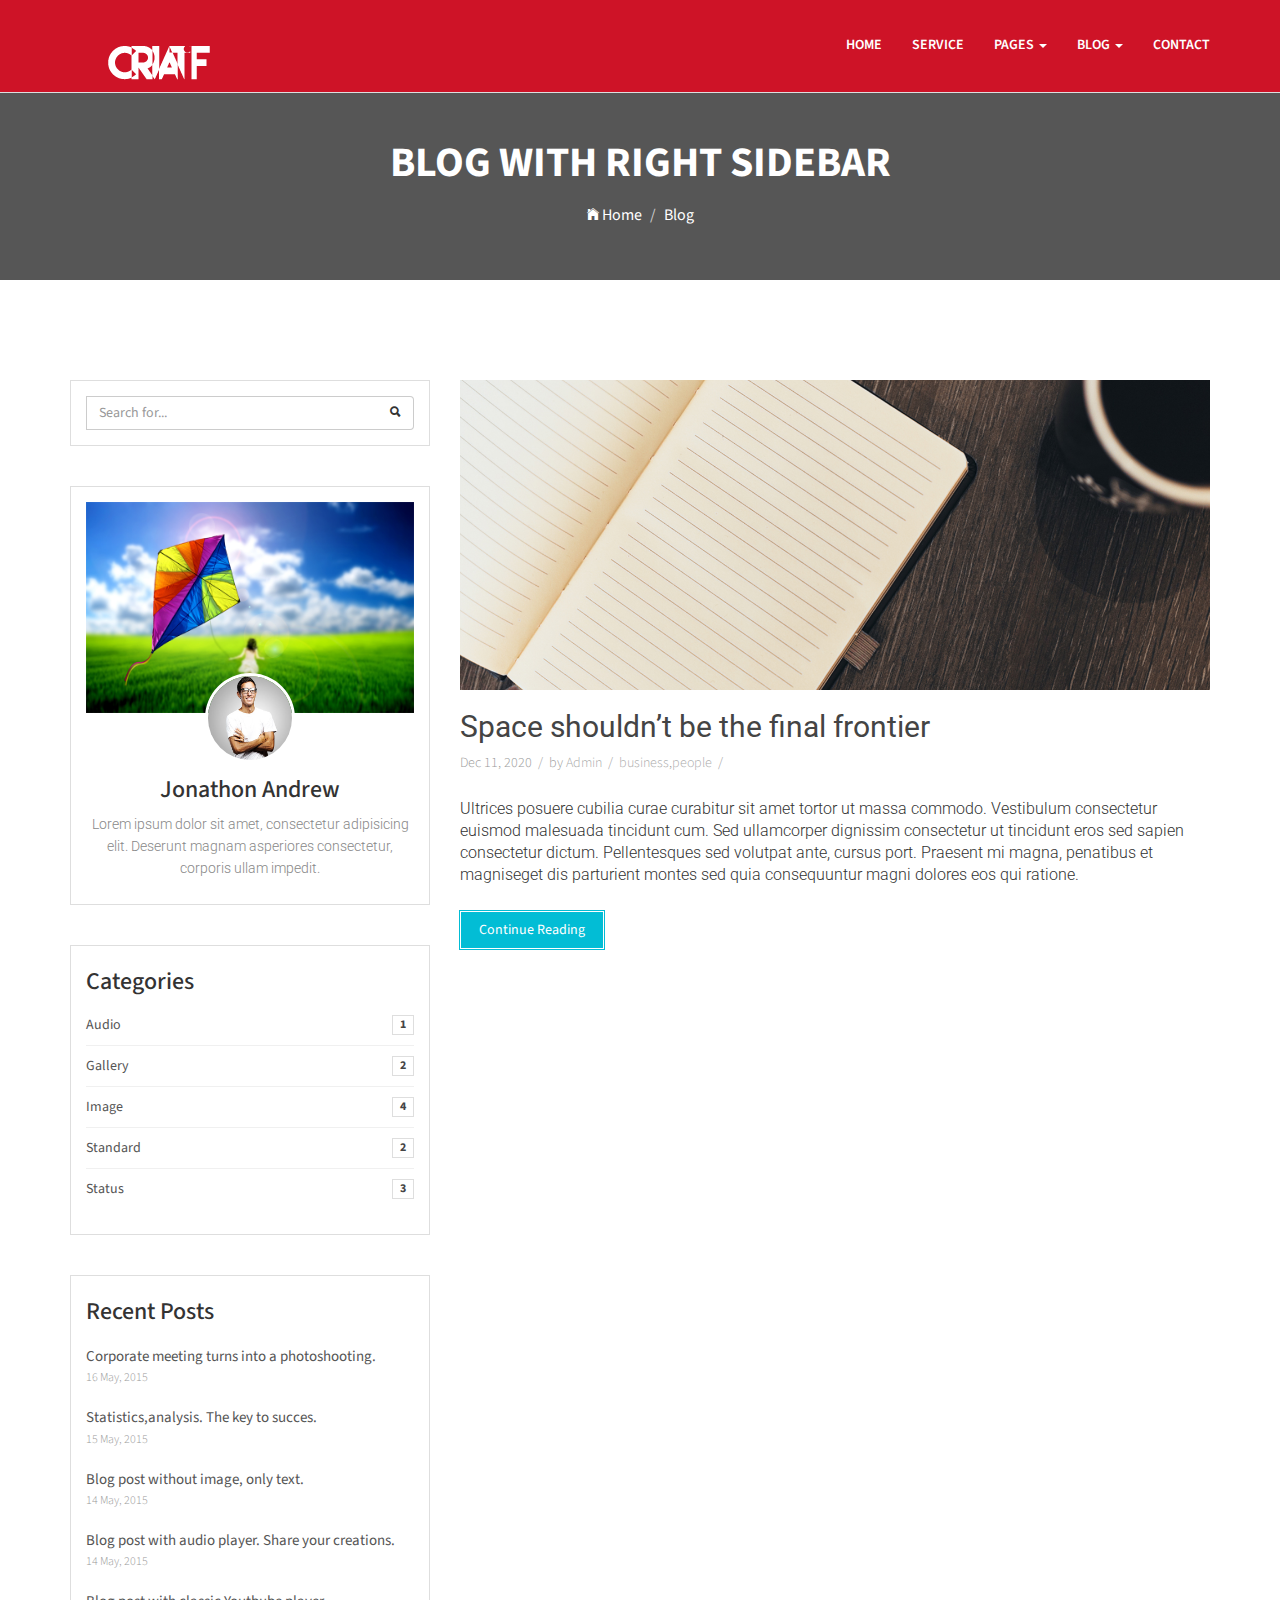
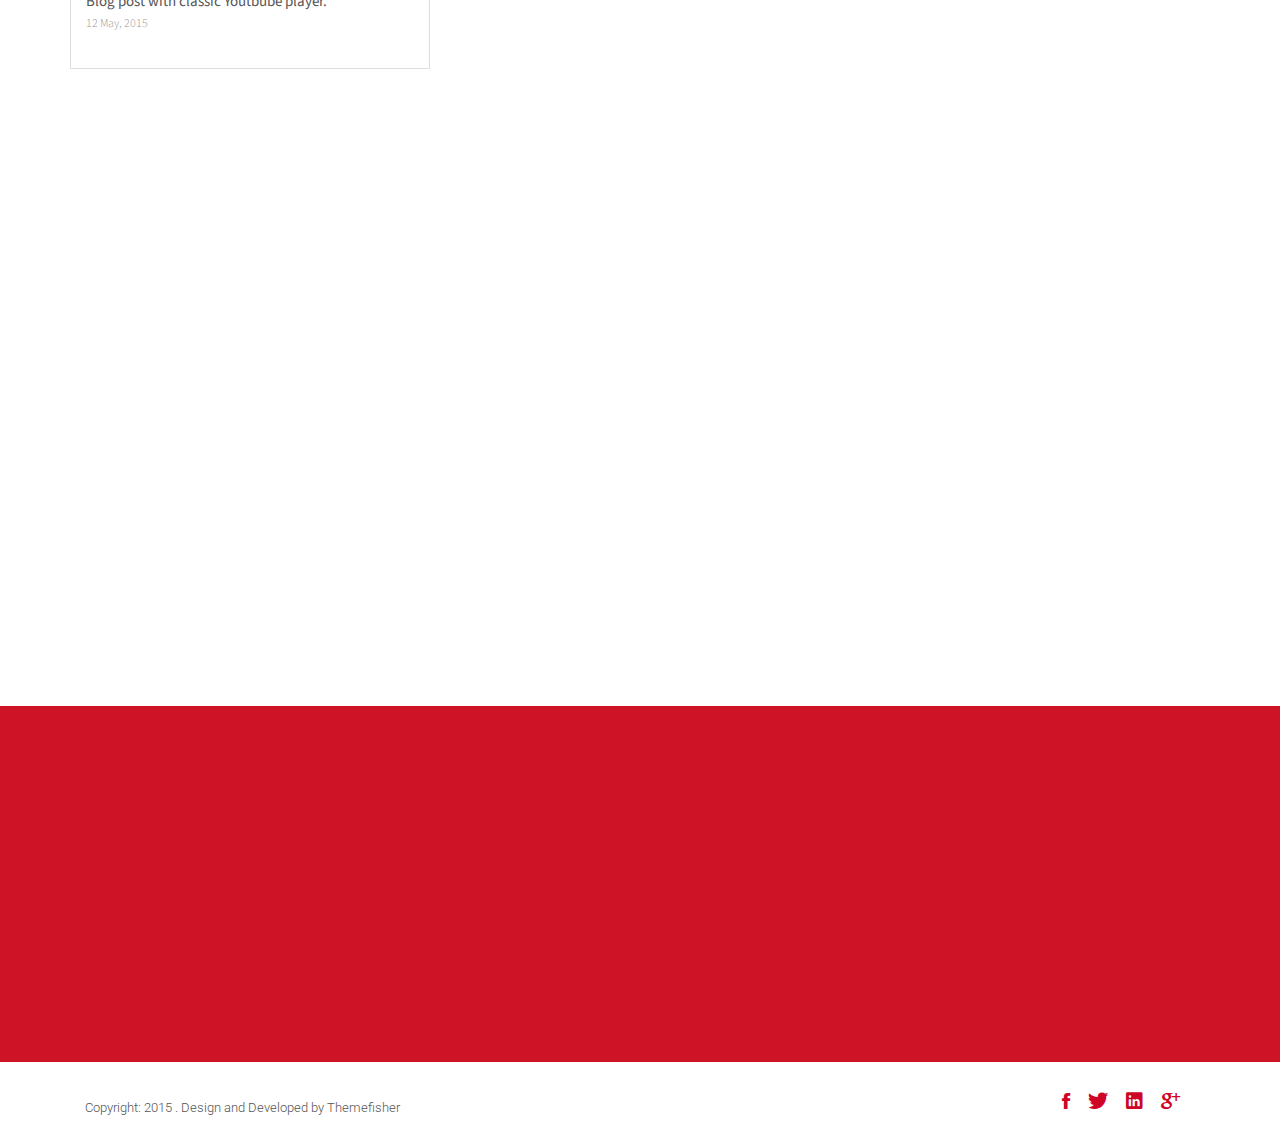
<file: timer-html/blog-left-sidebar.html>
<!DOCTYPE html>
<html class="no-js">
    <head>
        <!-- Basic Page Needs
        ================================================== -->
        <meta charset="utf-8">
        <meta http-equiv="Content-Type" content="text/html; charset=utf-8">
        <link rel="icon" type="image/png" href="images/favicon.png">
        <title>Timer Agency Template</title>
        <meta name="description" content="">
        <meta name="keywords" content="">
        <meta name="author" content="">
        <!-- Mobile Specific Metas
        ================================================== -->
        <meta name="format-detection" content="telephone=no">
        <meta name="viewport" content="width=device-width, initial-scale=1">
        
        <!-- Template CSS Files
        ================================================== -->
        <!-- Twitter Bootstrs CSS -->
        <link rel="stylesheet" href="css/bootstrap.min.css">
        <!-- Ionicons Fonts Css -->
        <link rel="stylesheet" href="css/ionicons.min.css">
        <!-- animate css -->
        <link rel="stylesheet" href="css/animate.css">
        <!-- Hero area slider css-->
        <link rel="stylesheet" href="css/slider.css">
        <!-- owl craousel css -->
        <link rel="stylesheet" href="css/owl.carousel.css">
        <link rel="stylesheet" href="css/owl.theme.css">
        <link rel="stylesheet" href="css/jquery.fancybox.css">
        <!-- template main css file -->
        <link rel="stylesheet" href="css/main.css">
        <!-- responsive css -->
        <link rel="stylesheet" href="css/responsive.css">
        
        <!-- Template Javascript Files
        ================================================== -->
        <!-- modernizr js -->
        <script src="js/vendor/modernizr-2.6.2.min.js"></script>
        <!-- jquery -->
        <script src="//ajax.googleapis.com/ajax/libs/jquery/1.10.2/jquery.min.js"></script>
        <!-- owl carouserl js -->
        <script src="js/owl.carousel.min.js"></script>
        <!-- bootstrap js -->

        <script src="js/bootstrap.min.js"></script>
        <!-- wow js -->
        <script src="js/wow.min.js"></script>
        <!-- slider js -->
        <script src="js/slider.js"></script>
        <script src="js/jquery.fancybox.js"></script>
        <!-- template main js -->
        <script src="js/main.js"></script>
    </head>
    <body>
        <!--
        ==================================================
        Header Section Start
        ================================================== -->
        <header id="top-bar" class="navbar-fixed-top animated-header">
            <div class="container">
                <div class="navbar-header">
                    <!-- responsive nav button -->
                    <button type="button" class="navbar-toggle" data-toggle="collapse" data-target=".navbar-collapse">
                    <span class="sr-only">Toggle navigation</span>
                    <span class="icon-bar"></span>
                    <span class="icon-bar"></span>
                    <span class="icon-bar"></span>
                    </button>
                    <!-- /responsive nav button -->
                    
                    <!-- logo -->
                    <div class="navbar-brand">
                        <a href="index.html" >
                            <img src="images/logo.png" alt="">
                        </a>
                    </div>
                    <!-- /logo -->
                </div>
                <!-- main menu -->
                <nav class="collapse navbar-collapse navbar-right" role="navigation">
                    <div class="main-menu">
                        <ul class="nav navbar-nav navbar-right">
                            <li>
                                <a href="index.html" >Home</a>
                            </li>
                            <li><a href="service.html">Service</a></li>
                            <li class="dropdown">
                                <a href="#" class="dropdown-toggle" data-toggle="dropdown">Pages <span class="caret"></span></a>
                                <div class="dropdown-menu">
                                    <ul>
                                        <li><a href="404.html">404 Page</a></li>
                                        <li><a href="gallery.html">Gallery</a></li>
                                    </ul>
                                </div>
                            </li>
                            <li class="dropdown">
                                <a href="#" class="dropdown-toggle" data-toggle="dropdown">Blog <span class="caret"></span></a>
                                <div class="dropdown-menu">
                                    <ul>
                                        <li><a href="blog-fullwidth.html">Blog Full</a></li>
                                        <li><a href="blog-left-sidebar.html">Blog Left sidebar</a></li>
                                        <li><a href="blog-right-sidebar.html">Blog Right sidebar</a></li>
                                    </ul>
                                </div>
                            </li>
                            <li><a href="contact.html">Contact</a></li>
                        </ul>
                    </div>
                </nav>
                <!-- /main nav -->
            </div>
        </header>
        <!--
        ==================================================
        Global Page Section Start
        ================================================== -->
        <section class="global-page-header">
            <div class="container">
                <div class="row">
                    <div class="col-md-12">
                        <div class="block">
                            <h2>Blog With Right Sidebar</h2>
                            <ol class="breadcrumb">
                                <li>
                                    <a href="index.html">
                                        <i class="ion-ios-home"></i>
                                        Home
                                    </a>
                                </li>
                                <li class="active">Blog</li>
                            </ol>
                        </div>
                    </div>
                </div>
            </div>
            </section><!--/#Page header-->
            <section id="blog-full-width">
                <div class="container">
                    <div class="row">
                        <div class="col-md-4">
                            <div class="sidebar">
                                <div class="search widget">
                                    <form action="" method="get" class="searchform" role="search">
                                        <div class="input-group">
                                            <input type="text" class="form-control" placeholder="Search for...">
                                            <span class="input-group-btn">
                                                <button class="btn btn-default" type="button"> <i class="ion-search"></i> </button>
                                            </span>
                                            </div><!-- /input-group -->
                                        </form>
                                    </div>
                                    <div class="author widget">
                                        <img class="img-responsive" src="images/author/author-bg.jpg">
                                        <div class="author-body text-center">
                                            <div class="author-img">
                                                <img src="images/author/author.jpg">
                                            </div>
                                            <div class="author-bio">
                                                <h3>Jonathon Andrew</h3>
                                                <p>Lorem ipsum dolor sit amet, consectetur adipisicing elit. Deserunt magnam asperiores consectetur, corporis ullam impedit.</p>
                                            </div>
                                        </div>
                                    </div>
                                    <div class="categories widget">
                                        <h3 class="widget-head">Categories</h3>
                                        <ul>
                                            <li>
                                                <a href="">Audio</a> <span class="badge">1</span>
                                            </li>
                                            <li>
                                                <a href="">Gallery</a> <span class="badge">2</span>
                                            </li>
                                            <li>
                                                <a href="">Image</a> <span class="badge">4</span>
                                            </li>
                                            <li>
                                                <a href="">Standard</a> <span class="badge">2</span>
                                            </li>
                                            <li>
                                                <a href="">Status</a> <span class="badge">3</span>
                                            </li>
                                        </ul>
                                    </div>
                                    
                                    <div class="recent-post widget">
                                        <h3>Recent Posts</h3>
                                        <ul>
                                            <li>
                                                <a href="#">Corporate meeting turns into a photoshooting.</a><br>
                                                <time>16 May, 2015</time>
                                            </li>
                                            <li>
                                                <a href="#">Statistics,analysis. The key to succes.</a><br>
                                                <time>15 May, 2015</time>
                                            </li>
                                            <li>
                                                <a href="#">Blog post without image, only text.</a><br>
                                                <time>14 May, 2015</time>
                                            </li>
                                            <li>
                                                <a href="#">Blog post with audio player. Share your creations.</a><br>
                                                <time>14 May, 2015</time>
                                            </li>
                                            <li>
                                                <a href="#">Blog post with classic Youtbube player.</a><br>
                                                <time>12 May, 2015</time>
                                            </li>
                                        </ul>
                                    </div>
                                </div>
                            </div>
                            <div class="col-md-8">
                                <article class="wow fadeInDown" data-wow-delay=".3s" data-wow-duration="500ms">
                                    <div class="blog-post-image">
                                        <a href="post-fullwidth.html"><img class="img-responsive" src="images/blog/post-1.jpg" alt="" /></a>
                                    </div>
                                    <div class="blog-content">
                                        <h2 class="blogpost-title">
                                        <a href="post-fullwidth.html">Space shouldn’t be the final frontier</a>
                                        </h2>
                                        <div class="blog-meta">
                                            <span>Dec 11, 2020</span>
                                            <span>by <a href="">Admin</a></span>
                                            <span><a href="">business</a>,<a href="">people</a></span>
                                        </div>
                                        <p>Ultrices posuere cubilia curae curabitur sit amet tortor ut massa commodo. Vestibulum consectetur euismod malesuada tincidunt cum. Sed ullamcorper dignissim consectetur ut tincidunt eros sed sapien consectetur dictum. Pellentesques sed volutpat ante, cursus port. Praesent mi magna, penatibus et magniseget dis parturient montes sed quia consequuntur magni dolores eos qui ratione.
                                        </p>
                                        <a href="single-post.html" class="btn btn-dafault btn-details">Continue Reading</a>
                                    </div>
                                </article>
                                <article class="wow fadeInDown" data-wow-delay=".5s" data-wow-duration="500ms">
                                    <div class="blog-post-image">
                                        <a href="post-fullwidth.html"><img class="img-responsive" src="images/blog/post-2.jpg" alt="" /></a>
                                    </div>
                                    <div class="blog-content">
                                        <h2 class="blogpost-title">
                                        <a href="post-fullwidth.html">Space shouldn’t be the final frontier</a>
                                        </h2>
                                        <div class="blog-meta">
                                            <span>Dec 11, 2020</span>
                                            <span>by <a href="">Admin</a></span>
                                            <span><a href="">business</a>,<a href="">people</a></span>
                                        </div>
                                        <p>Ultrices posuere cubilia curae curabitur sit amet tortor ut massa commodo. Vestibulum consectetur euismod malesuada tincidunt cum. Sed ullamcorper dignissim consectetur ut tincidunt eros sed sapien consectetur dictum. Pellentesques sed volutpat ante, cursus port. Praesent mi magna, penatibus et magniseget dis parturient montes sed quia consequuntur magni dolores eos qui ratione.
                                        </p>
                                        <a href="single-post.html" class="btn btn-dafault btn-details">Continue Reading</a>
                                    </div>
                                </article>
                                <article class="wow fadeInDown" data-wow-delay=".7s" data-wow-duration="500ms">
                                    <div class="blog-post-image">
                                        <a href="post-fullwidth.html"><img class="img-responsive" src="images/blog/post-3.jpg" alt="" /></a>
                                    </div>
                                    <div class="blog-content">
                                        <h2 class="blogpost-title">
                                        <a href="post-fullwidth.html">Space shouldn’t be the final frontier</a>
                                        </h2>
                                        <div class="blog-meta">
                                            <span>Dec 11, 2020</span>
                                            <span>by <a href="">Admin</a></span>
                                            <span><a href="">business</a>,<a href="">people</a></span>
                                        </div>
                                        <p>Ultrices posuere cubilia curae curabitur sit amet tortor ut massa commodo. Vestibulum consectetur euismod malesuada tincidunt cum. Sed ullamcorper dignissim consectetur ut tincidunt eros sed sapien consectetur dictum. Pellentesques sed volutpat ante, cursus port. Praesent mi magna, penatibus et magniseget dis parturient montes sed quia consequuntur magni dolores eos qui ratione.
                                        </p>
                                        <a href="single-post.html" class="btn btn-dafault btn-details">Continue Reading</a>
                                    </div>
                                </article>
                            </div>
                        </div>
                    </section>
                    <!--
                    ==================================================
                    Call To Action Section Start
                    ================================================== -->
                    <section id="call-to-action">
                        <div class="container">
                            <div class="row">
                                <div class="col-md-12">
                                    <div class="block">
                                        <h2 class="title wow fadeInDown" data-wow-delay=".3s" data-wow-duration="300ms">SO WHAT YOU THINK ?</h1>
                                        <p class="wow fadeInDown" data-wow-delay=".5s" data-wow-duration="300ms">Lorem ipsum dolor sit amet, consectetur adipisicing elit. Nobis,<br>possimus commodi, fugiat magnam temporibus vero magni recusandae? Dolore, maxime praesentium.</p>
                                        <a href="contact.html" class="btn btn-default btn-contact wow fadeInDown" data-wow-delay=".7s" data-wow-duration="300ms">Contact With Me</a>
                                    </div>
                                </div>
                                
                            </div>
                        </div>
                    </section>
                    <!--
                    ==================================================
                    Footer Section Start
                    ================================================== -->
                    <footer id="footer">
                        <div class="container">
                            <div class="col-md-8">
                                <p class="copyright">Copyright: <span>2015</span> . Design and Developed by <a href="http://www.Themefisher.com">Themefisher</a></p>
                            </div>
                            <div class="col-md-4">
                                <!-- Social Media -->
                                <ul class="social">
                                    <li>
                                        <a href="#" class="Facebook">
                                            <i class="ion-social-facebook"></i>
                                        </a>
                                    </li>
                                    <li>
                                        <a href="#" class="Twitter">
                                            <i class="ion-social-twitter"></i>
                                        </a>
                                    </li>
                                    <li>
                                        <a href="#" class="Linkedin">
                                            <i class="ion-social-linkedin"></i>
                                        </a>
                                    </li>
                                    <li>
                                        <a href="#" class="Google Plus">
                                            <i class="ion-social-googleplus"></i>
                                        </a>
                                    </li>
                                </ul>
                            </div>
                        </div>
                    </footer> <!-- /#footer -->
                </body>
            </html>
        </html>
</file>
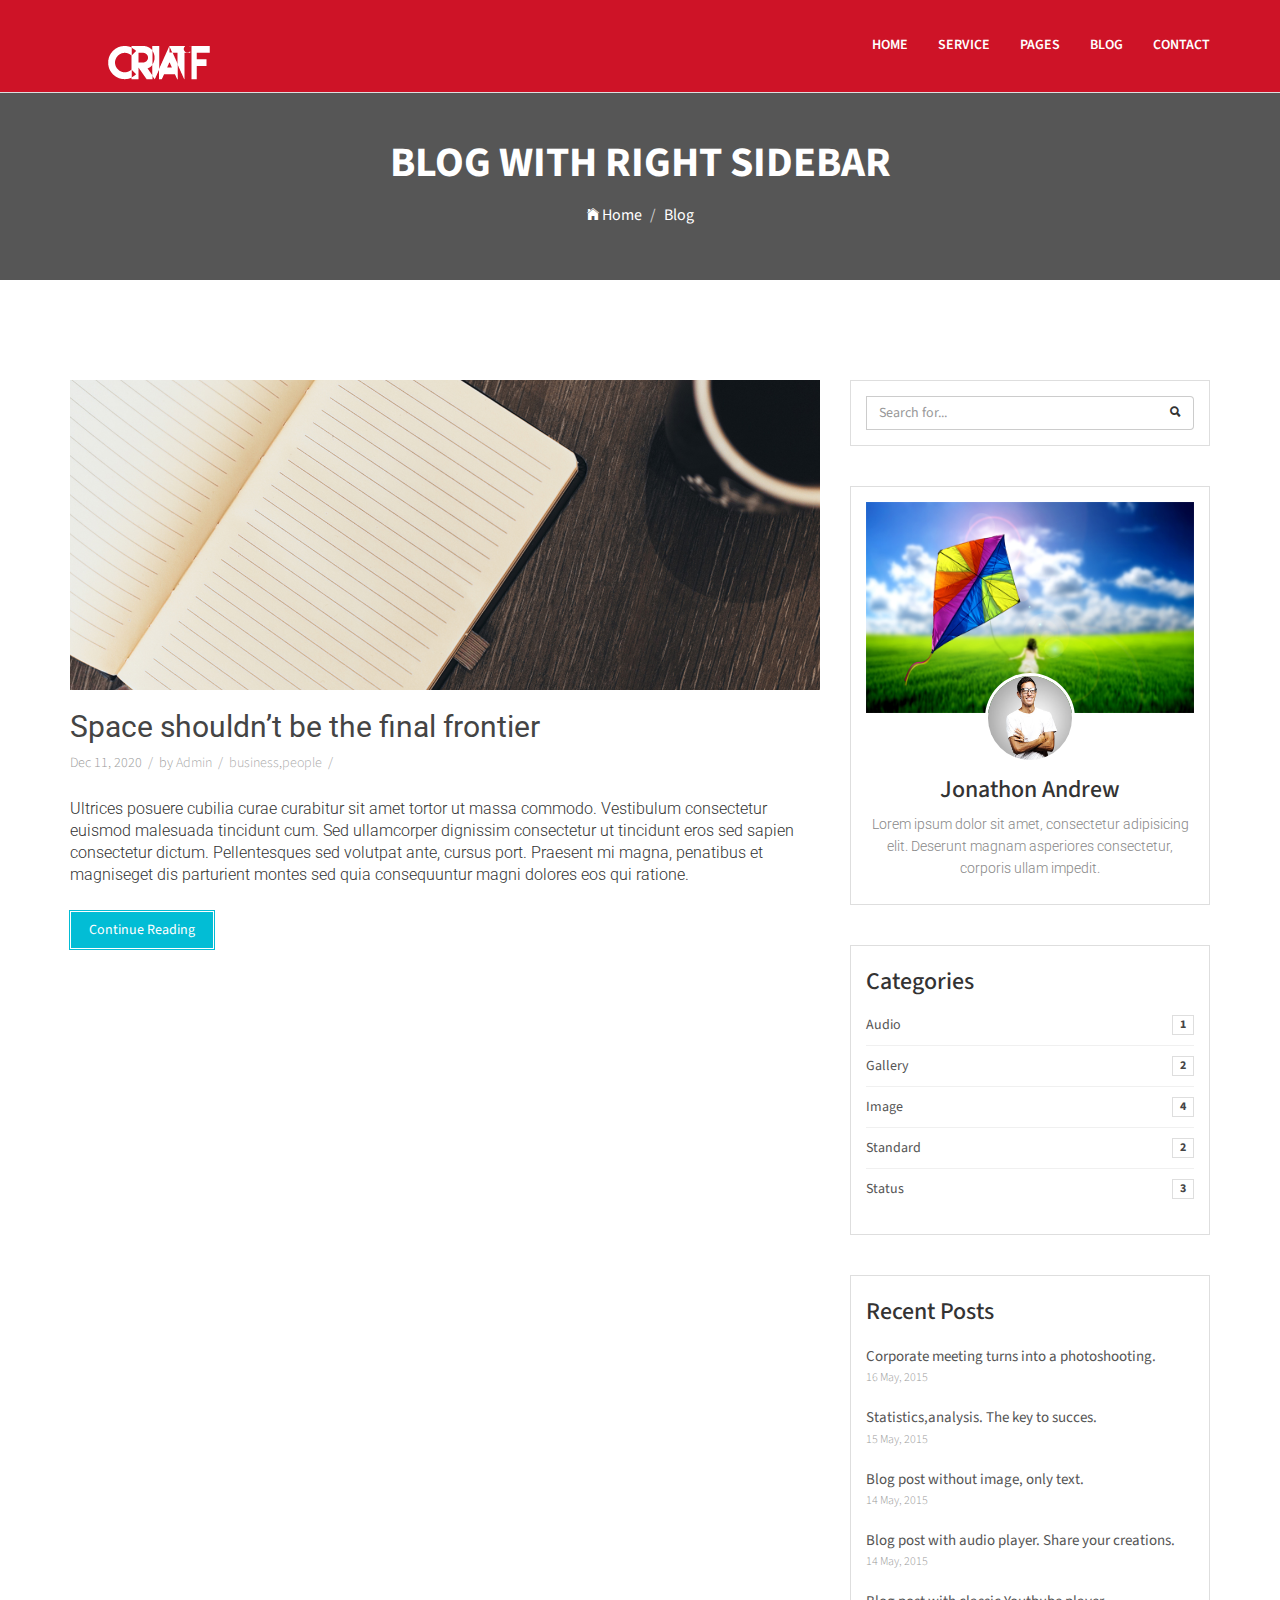
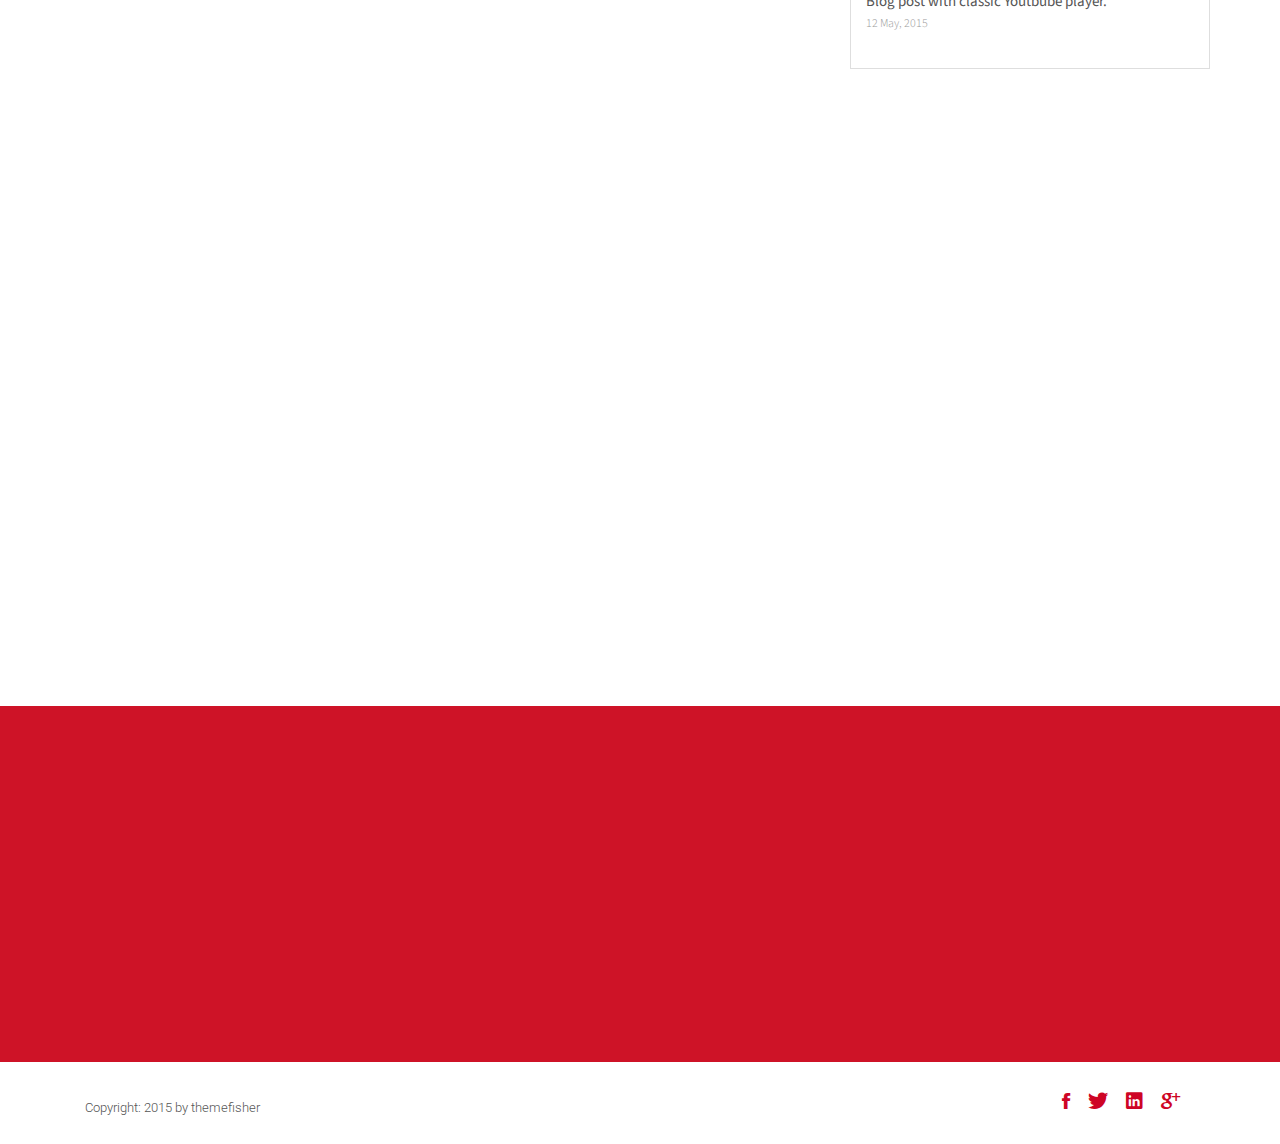
<file: timer-html/blog-right-sidebar.html>
<!DOCTYPE html>
<html class="no-js">
    <head>
        <!-- Basic Page Needs
        ================================================== -->
        <meta charset="utf-8">
        <meta http-equiv="Content-Type" content="text/html; charset=utf-8">
        <link rel="icon" type="image/png" href="images/favicon.png">
        <title>Timer Agency Template</title>
        <meta name="description" content="">
        <meta name="keywords" content="">
        <meta name="author" content="">
        <!-- Mobile Specific Metas
        ================================================== -->
        <meta name="format-detection" content="telephone=no">
        <meta name="viewport" content="width=device-width, initial-scale=1">
        
        <!-- Template CSS Files
        ================================================== -->
        <!-- Twitter Bootstrs CSS -->
        <link rel="stylesheet" href="css/bootstrap.min.css">
        <!-- Ionicons Fonts Css -->
        <link rel="stylesheet" href="css/ionicons.min.css">
        <!-- animate css -->
        <link rel="stylesheet" href="css/animate.css">
        <!-- Hero area slider css-->
        <link rel="stylesheet" href="css/slider.css">
        <!-- owl craousel css -->
        <link rel="stylesheet" href="css/owl.carousel.css">
        <link rel="stylesheet" href="css/owl.theme.css">
        <link rel="stylesheet" href="css/jquery.fancybox.css">
        <!-- template main css file -->
        <link rel="stylesheet" href="css/main.css">
        <!-- responsive css -->
        <link rel="stylesheet" href="css/responsive.css">
        
        <!-- Template Javascript Files
        ================================================== -->
        <!-- modernizr js -->
        <script src="js/vendor/modernizr-2.6.2.min.js"></script>
        <!-- jquery -->
        <script src="//ajax.googleapis.com/ajax/libs/jquery/1.10.2/jquery.min.js"></script>
        <!-- owl carouserl js -->
        <script src="js/owl.carousel.min.js"></script>
        <!-- bootstrap js -->
        <script src="js/bootstrap.min.js"></script>
        <!-- wow js -->
        <script src="js/wow.min.js"></script>
        <!-- slider js -->
        <script src="js/slider.js"></script>
        <script src="js/jquery.fancybox.js"></script>
        <!-- template main js -->
        <script src="js/main.js"></script>
    </head>
    <body>
        <!--
        ==================================================
        Header Section Start
        ================================================== -->
        <header id="top-bar" class="navbar-inverse navbar-fixed-top animated-header">
            <div class="container">
                <div class="navbar-header">
                    <!-- responsive nav button -->
                    <button type="button" class="navbar-toggle" data-toggle="collapse" data-target=".navbar-collapse">
                    <span class="sr-only">Toggle navigation</span>
                    <span class="icon-bar"></span>
                    <span class="icon-bar"></span>
                    <span class="icon-bar"></span>
                    </button>
                    <!-- /responsive nav button -->
                    
                    <!-- logo -->
                    <div class="navbar-brand">
                        <a href="index.html" >
                            <img src="images/logo.png" alt="">
                        </a>
                    </div>
                    <!-- /logo -->
                </div>
                <!-- main menu -->
                <nav class="collapse navbar-collapse navbar-right" role="navigation">
                    <div class="main-menu">
                        <ul class="nav navbar-nav navbar-right">
                            <li>
                                <a href="index.html" >Home</a>
                            </li>
                            <li><a href="service.html">Service</a></li>
                            <li class="dropdown">
                                <a href="#" class="dropdown-toggle" data-toggle="dropdown">Pages</a>
                                <div class="dropdown-menu">
                                    <ul>
                                        <li><a href="404.html">404 Page</a></li>
                                        <li><a href="gallery.html">Gallery</a></li>
                                    </ul>
                                </div>
                            </li>
                            <li class="dropdown">
                                <a href="#" class="dropdown-toggle" data-toggle="dropdown">Blog</a>
                                <div class="dropdown-menu">
                                    <ul>
                                        <li><a href="blog-fullwidth.html">Blog Full</a></li>
                                        <li><a href="blog-left-sidebar.html">Blog Left sidebar</a></li>
                                        <li><a href="blog-right-sidebar.html">Blog Right sidebar</a></li>
                                    </ul>
                                </div>
                            </li>
                            <li><a href="Contact.html">Contact</a></li>
                            
                        </ul>
                    </div>
                </nav>
                <!-- /main nav -->
            </div>
        </header>
        <!--
        ==================================================
        Global Page Section Start
        ================================================== -->
        <section class="global-page-header">
            <div class="container">
                <div class="row">
                    <div class="col-md-12">
                        <div class="block">
                            <h2>Blog With Right Sidebar</h2>
                            <ol class="breadcrumb">
                                <li>
                                    <a href="index.html">
                                        <i class="ion-ios-home"></i>
                                        Home
                                    </a>
                                </li>
                                <li class="active">Blog</li>
                            </ol>
                        </div>
                    </div>
                </div>
            </div>
            </section><!--/#Page header-->
            <section id="blog-full-width">
                <div class="container">
                    <div class="row">
                        <div class="col-md-8">
                            <article class="wow fadeInDown" data-wow-delay=".3s" data-wow-duration="500ms">
                                <div class="blog-post-image">
                                    <a href="post-fullwidth.html"><img class="img-responsive" src="images/blog/post-1.jpg" alt="" /></a>
                                </div>
                                <div class="blog-content">
                                    <h2 class="blogpost-title">
                                    <a href="post-fullwidth.html">Space shouldn’t be the final frontier</a>
                                    </h2>
                                    <div class="blog-meta">
                                        <span>Dec 11, 2020</span>
                                        <span>by <a href="">Admin</a></span>
                                        <span><a href="">business</a>,<a href="">people</a></span>
                                    </div>
                                    <p>Ultrices posuere cubilia curae curabitur sit amet tortor ut massa commodo. Vestibulum consectetur euismod malesuada tincidunt cum. Sed ullamcorper dignissim consectetur ut tincidunt eros sed sapien consectetur dictum. Pellentesques sed volutpat ante, cursus port. Praesent mi magna, penatibus et magniseget dis parturient montes sed quia consequuntur magni dolores eos qui ratione.
                                    </p>
                                    <a href="single-post.html" class="btn btn-dafault btn-details">Continue Reading</a>
                                </div>
                                
                            </article>
                            <article class="wow fadeInDown" data-wow-delay=".5s" data-wow-duration="500ms">
                                <div class="blog-post-image">
                                    <a href="post-fullwidth.html"><img class="img-responsive" src="images/blog/post-2.jpg" alt="" /></a>
                                </div>
                                <div class="blog-content">
                                    <h2 class="blogpost-title">
                                    <a href="post-fullwidth.html">Space shouldn’t be the final frontier</a>
                                    </h2>
                                    <div class="blog-meta">
                                        <span>Dec 11, 2020</span>
                                        <span>by <a href="">Admin</a></span>
                                        <span><a href="">business</a>,<a href="">people</a></span>
                                    </div>
                                    <p>Ultrices posuere cubilia curae curabitur sit amet tortor ut massa commodo. Vestibulum consectetur euismod malesuada tincidunt cum. Sed ullamcorper dignissim consectetur ut tincidunt eros sed sapien consectetur dictum. Pellentesques sed volutpat ante, cursus port. Praesent mi magna, penatibus et magniseget dis parturient montes sed quia consequuntur magni dolores eos qui ratione.
                                    </p>
                                    <a href="single-post.html" class="btn btn-dafault btn-details">Continue Reading</a>
                                </div>
                                
                            </article>
                            <article class="wow fadeInDown" data-wow-delay=".7s" data-wow-duration="500ms">
                                <div class="blog-post-image">
                                    <a href="post-fullwidth.html"><img class="img-responsive" src="images/blog/post-3.jpg" alt="" /></a>
                                </div>
                                <div class="blog-content">
                                    <h2 class="blogpost-title">
                                    <a href="post-fullwidth.html">Space shouldn’t be the final frontier</a>
                                    </h2>
                                    <div class="blog-meta">
                                        <span>Dec 11, 2020</span>
                                        <span>by <a href="">Admin</a></span>
                                        <span><a href="">business</a>,<a href="">people</a></span>
                                    </div>
                                    <p>Ultrices posuere cubilia curae curabitur sit amet tortor ut massa commodo. Vestibulum consectetur euismod malesuada tincidunt cum. Sed ullamcorper dignissim consectetur ut tincidunt eros sed sapien consectetur dictum. Pellentesques sed volutpat ante, cursus port. Praesent mi magna, penatibus et magniseget dis parturient montes sed quia consequuntur magni dolores eos qui ratione.
                                    </p>
                                    <a href="single-post.html" class="btn btn-dafault btn-details">Continue Reading</a>
                                </div>
                                
                            </article>
                        </div>
                        <div class="col-md-4">
                            <div class="sidebar">
                                <div class="search widget">
                                    <form action="" method="get" class="searchform" role="search">
                                        <div class="input-group">
                                            <input type="text" class="form-control" placeholder="Search for...">
                                            <span class="input-group-btn">
                                                <button class="btn btn-default" type="button"> <i class="ion-search"></i> </button>
                                            </span>
                                            </div><!-- /input-group -->
                                        </form>
                                    </div>
                                    <div class="author widget">
                                        <img class="img-responsive" src="images/author/author-bg.jpg">
                                        <div class="author-body text-center">
                                            <div class="author-img">
                                                <img src="images/author/author.jpg">
                                            </div>
                                            <div class="author-bio">
                                                <h3>Jonathon Andrew</h3>
                                                <p>Lorem ipsum dolor sit amet, consectetur adipisicing elit. Deserunt magnam asperiores consectetur, corporis ullam impedit.</p>
                                            </div>
                                        </div>
                                    </div>
                                    <div class="categories widget">
                                        <h3 class="widget-head">Categories</h3>
                                        <ul>
                                            <li>
                                                <a href="">Audio</a> <span class="badge">1</span>
                                            </li>
                                            <li>
                                                <a href="">Gallery</a> <span class="badge">2</span>
                                            </li>
                                            <li>
                                                <a href="">Image</a> <span class="badge">4</span>
                                            </li>
                                            <li>
                                                <a href="">Standard</a> <span class="badge">2</span>
                                            </li>
                                            <li>
                                                <a href="">Status</a> <span class="badge">3</span>
                                            </li>
                                        </ul>
                                    </div>
                                    
                                    <div class="recent-post widget">
                                        <h3>Recent Posts</h3>
                                        
                                        <ul>
                                            <li>
                                                <a href="#">Corporate meeting turns into a photoshooting.</a><br>
                                                <time>16 May, 2015</time>
                                            </li>
                                            <li>
                                                <a href="#">Statistics,analysis. The key to succes.</a><br>
                                                <time>15 May, 2015</time>
                                            </li>
                                            <li>
                                                <a href="#">Blog post without image, only text.</a><br>
                                                <time>14 May, 2015</time>
                                            </li>
                                            <li>
                                                <a href="#">Blog post with audio player. Share your creations.</a><br>
                                                <time>14 May, 2015</time>
                                            </li>
                                            <li>
                                                <a href="#">Blog post with classic Youtbube player.</a><br>
                                                <time>12 May, 2015</time>
                                            </li>
                                        </ul>
                                        
                                    </div>
                                    
                                </div>
                            </div>
                        </div>
                    </section>
                    <!--
                    ==================================================
                    Call To Action Section Start
                    ================================================== -->
                    <section id="call-to-action">
                        <div class="container">
                            <div class="row">
                                <div class="col-md-12">
                                    <div class="block">
                                        <h2 class="title wow fadeInDown" data-wow-delay=".3s" data-wow-duration="300ms">SO WHAT YOU THINK ?</h1>
                                        <p class="wow fadeInDown" data-wow-delay=".5s" data-wow-duration="300ms">Lorem ipsum dolor sit amet, consectetur adipisicing elit. Nobis,</br>possimus commodi, fugiat magnam temporibus vero magni recusandae? Dolore, maxime praesentium.</p>
                                        <a href="contact.html" class="btn btn-default btn-contact wow fadeInDown" data-wow-delay=".7s" data-wow-duration="300ms">Contact With Me</a>
                                    </div>
                                </div>
                                
                            </div>
                        </div>
                    </section>
                    <!--
                    ==================================================
                    Footer Section Start
                    ================================================== -->
                    <footer id="footer">
                        <div class="container">
                            <div class="col-md-8">
                                <p class="copyright">Copyright: <span>2015</span> by <a href="http://www.themefisher.com">themefisher</a></p>
                            </div>
                            <div class="col-md-4">
                                <!-- Social Media -->
                                <ul class="social">
                                    <li>
                                        <a href="#" class="Facebook">
                                            <i class="ion-social-facebook"></i>
                                        </a>
                                    </li>
                                    <li>
                                        <a href="#" class="Twitter">
                                            <i class="ion-social-twitter"></i>
                                        </a>
                                    </li>
                                    <li>
                                        <a href="#" class="Linkedin">
                                            <i class="ion-social-linkedin"></i>
                                        </a>
                                    </li>
                                    <li>
                                        <a href="#" class="Google Plus">
                                            <i class="ion-social-googleplus"></i>
                                        </a>
                                    </li>
                                    
                                </ul>
                            </div>
                        </div>
                    </footer> <!-- /#footer -->
                        
                    </body>
                </html>
            </html>
</file>
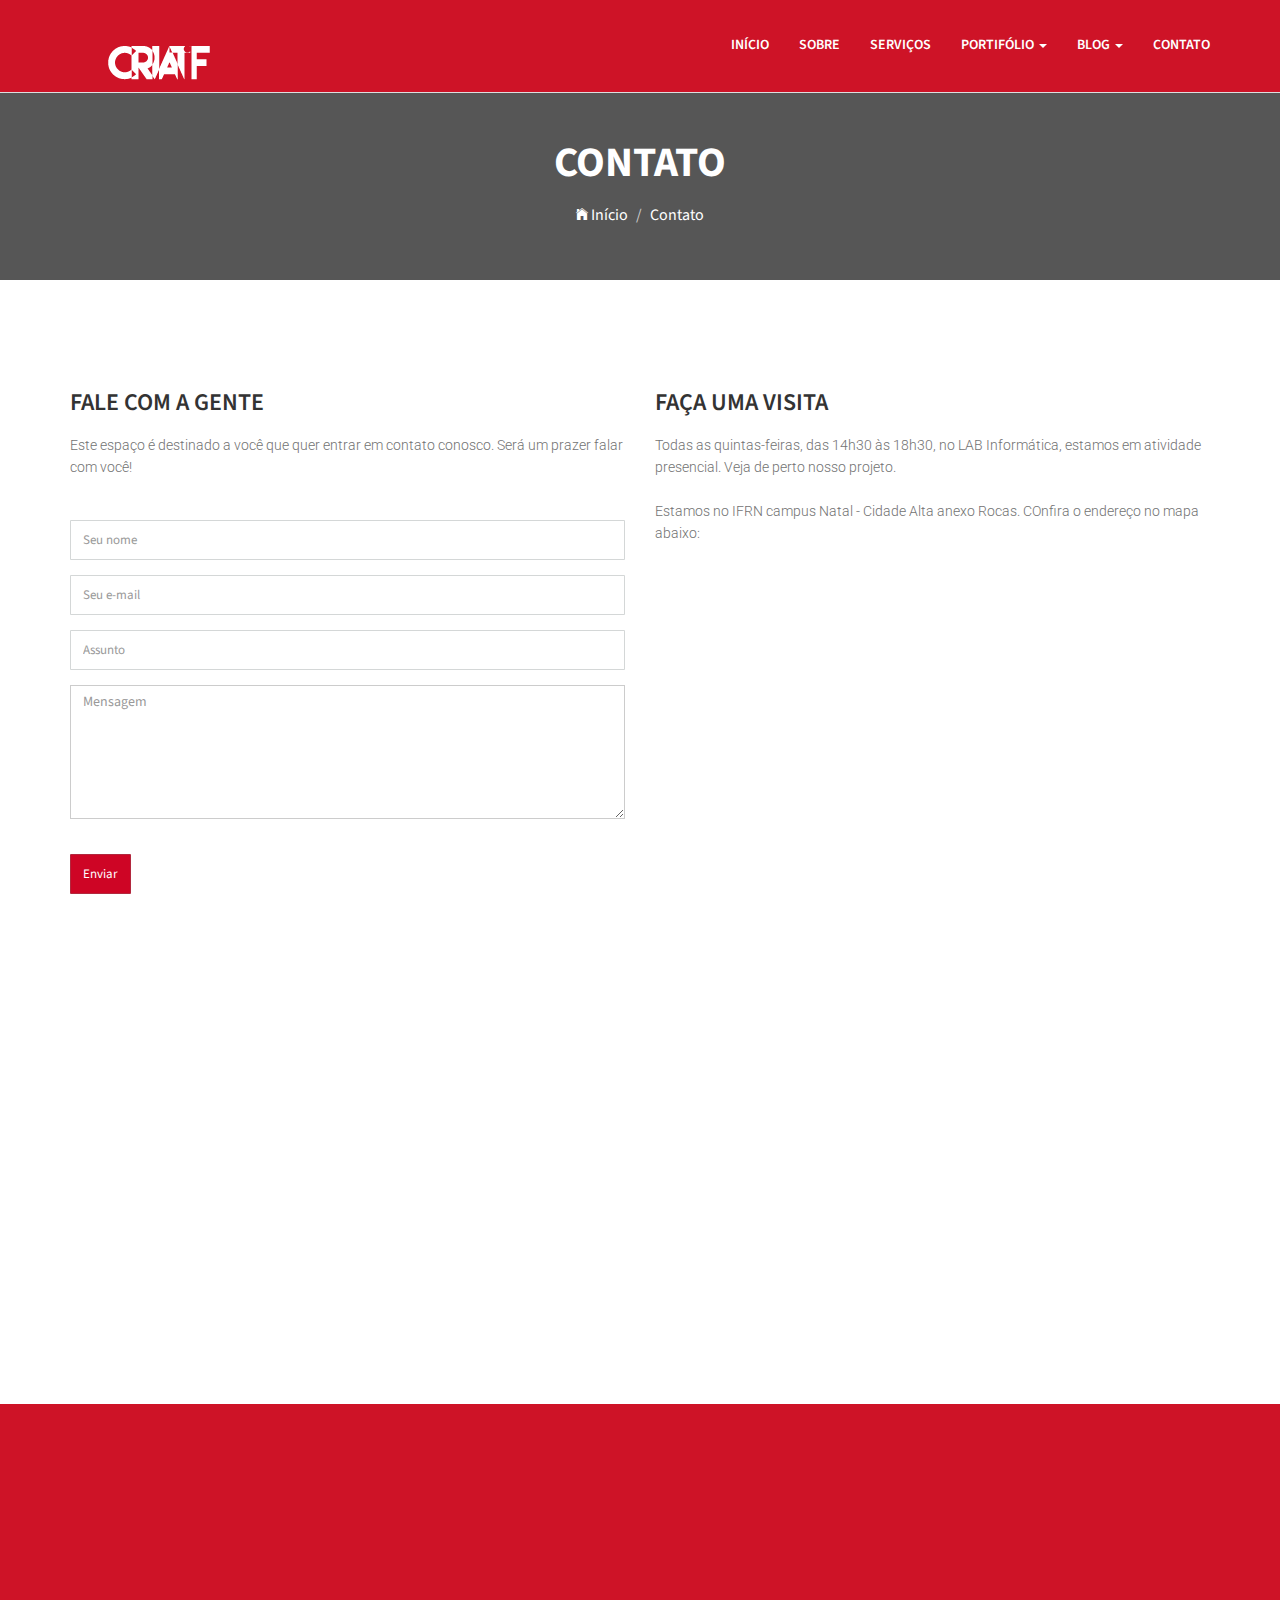
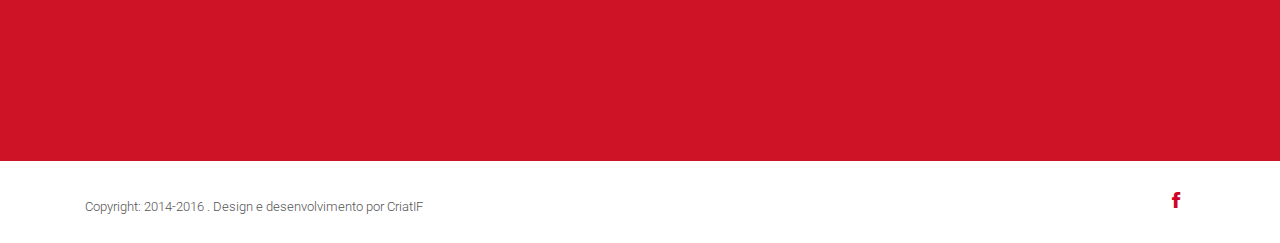
<file: timer-html/contact.html>
<!DOCTYPE html>
<html class="no-js">
    <head>
        <!-- Basic Page Needs
        ================================================== -->
        <meta charset="utf-8">
        <meta http-equiv="Content-Type" content="text/html; charset=utf-8">
        <link rel="icon" type="image/png" href="images/favicon.png">
        <title>CriatIF | Contato</title>
        <meta name="description" content="">
        <meta name="keywords" content="">
        <meta name="author" content="">
        <!-- Mobile Specific Metas
        ================================================== -->
        <meta name="format-detection" content="telephone=no">
        <meta name="viewport" content="width=device-width, initial-scale=1">
        
        <!-- Template CSS Files
        ================================================== -->
        <!-- Twitter Bootstrs CSS -->
        <link rel="stylesheet" href="css/bootstrap.min.css">
        <!-- Ionicons Fonts Css -->
        <link rel="stylesheet" href="css/ionicons.min.css">
        <!-- animate css -->
        <link rel="stylesheet" href="css/animate.css">
        <!-- Hero area slider css-->
        <link rel="stylesheet" href="css/slider.css">
        <!-- owl craousel css -->
        <link rel="stylesheet" href="css/owl.carousel.css">
        <link rel="stylesheet" href="css/owl.theme.css">
        <link rel="stylesheet" href="css/jquery.fancybox.css">
        <!-- template main css file -->
        <link rel="stylesheet" href="css/main.css">
        <!-- responsive css -->
        <link rel="stylesheet" href="css/responsive.css">
        
        <!-- Template Javascript Files
        ================================================== -->
        <!-- modernizr js -->
        <script src="js/vendor/modernizr-2.6.2.min.js"></script>
        <!-- jquery -->
        <script src="//ajax.googleapis.com/ajax/libs/jquery/1.10.2/jquery.min.js"></script>
        <!-- owl carouserl js -->
        <script src="js/owl.carousel.min.js"></script>
        <!-- bootstrap js -->

        <script src="js/bootstrap.min.js"></script>
        <!-- wow js -->
        <script src="js/wow.min.js"></script>
        <!-- slider js -->
        <script src="js/slider.js"></script>
        <script src="js/jquery.fancybox.js"></script>
        <!-- template main js -->
        <script src="js/main.js"></script>
    </head>
    <body>
        <!--
        ==================================================
        Header Section Start
        ================================================== -->
        <header id="top-bar" class="navbar-fixed-top animated-header">
            <div class="container">
                <div class="navbar-header">
                    <!-- responsive nav button -->
                    <button type="button" class="navbar-toggle" data-toggle="collapse" data-target=".navbar-collapse">
                    <span class="sr-only">Toggle navigation</span>
                    <span class="icon-bar"></span>
                    <span class="icon-bar"></span>
                    <span class="icon-bar"></span>
                    </button>
                    <!-- /responsive nav button -->
                    
                    <!-- logo -->
                    <div class="navbar-brand">
                        <a href="index.html" >
                            <img src="images/logo.png" alt="">
                        </a>
                    </div>
                    <!-- /logo -->
                </div>
                 <!-- main menu -->
                <nav class="collapse navbar-collapse navbar-right" role="navigation">
                    <div class="main-menu">
                        <ul class="nav navbar-nav navbar-right">
                            <li>
                                <a href="index.html" >Início</a>
                            </li>
                            <li><a href="about.html">Sobre</a></li>
                            <li><a href="service.html">Serviços</a></li>
                            <li class="dropdown">
                                <a href="#" class="dropdown-toggle" data-toggle="dropdown">Portifólio <span class="caret"></span></a>
                                <div class="dropdown-menu">
                                    <ul>
                                        <li><a href="gallery.html">Galeria</a></li>
                                    </ul>
                                </div>
                            </li>
                            <li class="dropdown">
                                <a href="#" class="dropdown-toggle" data-toggle="dropdown">Blog <span class="caret"></span></a>
                                <div class="dropdown-menu">
                                    <ul>
                                        <li><a href="blog-fullwidth.html">Blog Full</a></li>
                                        <li><a href="blog-left-sidebar.html">Blog Left sidebar</a></li>
                                        <li><a href="blog-right-sidebar.html">Blog Right sidebar</a></li>
                                    </ul>
                                </div>
                            </li>
                            <li><a href="contact.html">Contato</a></li>
                        </ul>
                    </div>
                </nav>
                <!-- /main nav -->
            </div>
        </header>
        <!-- 
        ================================================== 
            Global Page Section Start
        ================================================== -->
        <section class="global-page-header">
            <div class="container">
                <div class="row">
                    <div class="col-md-12">
                        <div class="block">
                            <h2>Contato</h2>
                            <ol class="breadcrumb">
                                <li>
                                    <a href="index.html">
                                        <i class="ion-ios-home"></i>
                                        Início
                                    </a>
                                </li>
                                <li class="active">Contato</li>
                            </ol>
                        </div>
                    </div>
                </div>
            </div>   
        </section><!--/#page-header-->


        <!-- 
        ================================================== 
            Contact Section Start
        ================================================== -->
        <section id="contact-section">
            <div class="container">
                <div class="row">
                    <div class="col-md-6">
                        <div class="block">
                            <h2 class="subtitle wow fadeInDown" data-wow-duration="500ms" data-wow-delay=".3s">Fale com a gente</h2>
                            <p class="subtitle-des wow fadeInDown" data-wow-duration="500ms" data-wow-delay=".5s">
                               Este espaço é destinado a você que quer entrar em contato conosco. Será um prazer falar com você!
                            </p>
                            <div class="contact-form">
                                <form id="contact-form" method="post" action="sendmail.php" role="form">
                        
                                    <div class="form-group wow fadeInDown" data-wow-duration="500ms" data-wow-delay=".6s">
                                        <input type="text" placeholder="Seu nome" class="form-control" name="name" id="name">
                                    </div>
                                    
                                    <div class="form-group wow fadeInDown" data-wow-duration="500ms" data-wow-delay=".8s">
                                        <input type="email" placeholder="Seu e-mail" class="form-control" name="email" id="email" >
                                    </div>
                                    
                                    <div class="form-group wow fadeInDown" data-wow-duration="500ms" data-wow-delay="1s">
                                        <input type="text" placeholder="Assunto" class="form-control" name="subject" id="subject">
                                    </div>
                                    
                                    <div class="form-group wow fadeInDown" data-wow-duration="500ms" data-wow-delay="1.2s">
                                        <textarea rows="6" placeholder="Mensagem" class="form-control" name="message" id="message"></textarea>    
                                    </div>
                                    
                                    
                                    <div id="submit" class="wow fadeInDown" data-wow-duration="500ms" data-wow-delay="1.4s">
                                        <input type="submit" id="contact-submit" class="btn btn-default btn-send" value="Enviar">
                                    </div>                      
                                    
                                </form>
                            </div>
                        </div>
                    </div>
                    <div class="col-md-6">
                         <div class="map-area">
                            <h2 class="subtitle  wow fadeInDown" data-wow-duration="500ms" data-wow-delay=".3s">Faça uma visita</h2>
                            <p class="subtitle-des wow fadeInDown" data-wow-duration="500ms" data-wow-delay=".5s">
                               Todas as quintas-feiras, das 14h30 às 18h30, no LAB Informática, estamos em atividade presencial. Veja de perto nosso projeto.<br> <br>Estamos no IFRN campus Natal - Cidade Alta anexo Rocas. COnfira o endereço no mapa abaixo:
                                
                            </p>
                            <div class="map">
                                <iframe src="https://www.google.com/maps/embed?pb=!1m18!1m12!1m3!1d1403.4536217295165!2d-35.20065901680787!3d-5.775361963786611!2m3!1f0!2f0!3f0!3m2!1i1024!2i768!4f13.1!3m3!1m2!1s0x7b30064612b3691%3A0x683d706d387c5dd5!2sR.+das+Donzelas+-+Ribeira%2C+Natal+-+RN%2C+59012-190!5e0!3m2!1spt-BR!2sbr!4v1460331879758" width="600" height="450" frameborder="0" style="border:0" allowfullscreen></iframe>
                                
                            </div>
                        </div>
                    </div>
                </div>
                <div class="row address-details">
                    <div class="col-md-3">
                        <div class="address wow fadeInLeft" data-wow-duration="500ms" data-wow-delay=".3s">
                            <i class="ion-ios-location-outline"></i>
                            <h5>R. das Donzelas - Ribeira, S/N<br>59012-190</h5>
                        </div>
                    </div>
                    <div class="col-md-3">
                        <div class="email wow fadeInLeft" data-wow-duration="500ms" data-wow-delay=".7s">
                            <i class="ion-ios-email-outline"></i>
                            <h5>criatif.ifrn@gmail.com<br><br></h5>
                        </div>
                    </div>
                    <div class="col-md-3">
                        <div class="phone wow fadeInLeft" data-wow-duration="500ms" data-wow-delay=".9s">
                            <i class="ion-ios-telephone-outline"></i>
                            <h5>+55 084 4005 0974<br><br></h5>
                        </div>
                    </div>
                </div>
            </div>
        </section>
    <!-- 
        ================================================== 
            Call To Action Section Start
        ================================================== -->
            <section id="call-to-action">
                <div class="container">
                    <div class="row">
                        <div class="col-md-12">
                            <div class="block">
                                <h2 class="title wow fadeInDown" data-wow-delay=".3s" data-wow-duration="500ms">No que você está sonhando?</h1>
                                <p class="wow fadeInDown" data-wow-delay=".5s" data-wow-duration="500ms">Entre em contato com a gente. Vamos conversar um pouco,<br>e se tiver dúvidas de como colocar seu projeto na lista, é só nos chamar.</p>
                                <a href="contact.html" class="btn btn-default btn-contact wow fadeInDown" data-wow-delay=".7s" data-wow-duration="500ms">Entre em contato conosco</a>
                            </div>
                        </div>
                        
                    </div>
                </div>
            </section>
            <!--
            ==================================================
            Footer Section Start
            ================================================== -->
            <footer id="footer">
                <div class="container">
                    <div class="col-md-8">
                        <p class="copyright">Copyright: <span>2014-2016</span> . Design e desenvolvimento por CriatIF</p>
                    </div>
                    <div class="col-md-4">
                        <!-- Social Media -->
                        <ul class="social">
                            <li>
                                <a href="http://wwww.fb.com/criatif" class="Facebook">
                                    <i class="ion-social-facebook"></i>
                                </a>
                            </li>
                        </ul>
                    </div>
                </div>
            </footer> <!-- /#footer -->
                
        </body>
    </html>
</file>
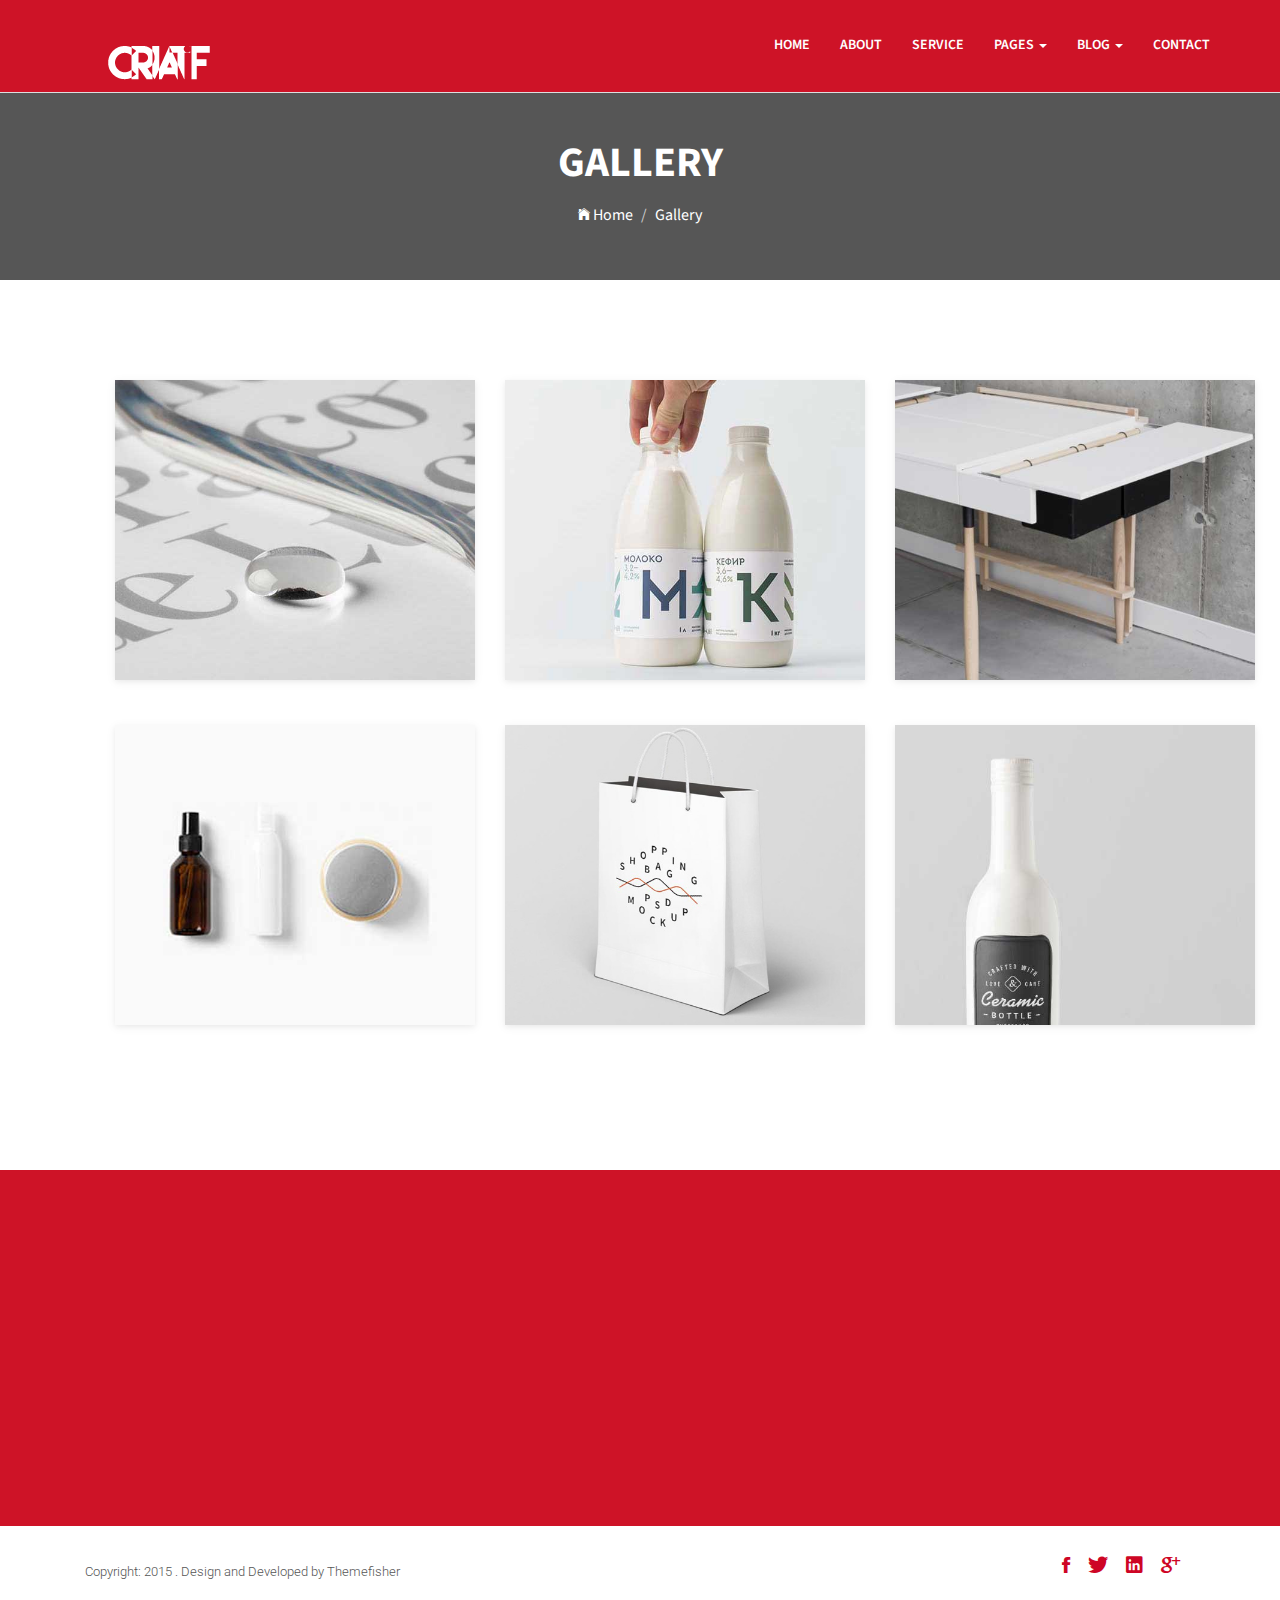
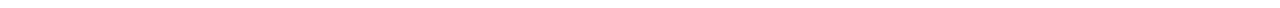
<file: timer-html/gallery.html>
<!DOCTYPE html>
<html class="no-js">
    <head>
        <!-- Basic Page Needs
        ================================================== -->
        <meta charset="utf-8">
        <meta http-equiv="Content-Type" content="text/html; charset=utf-8">
        <link rel="icon" type="image/png" href="images/favicon.png">
        <title>Timer Agency Template</title>
        <meta name="description" content="">
        <meta name="keywords" content="">
        <meta name="author" content="">
        <!-- Mobile Specific Metas
        ================================================== -->
        <meta name="format-detection" content="telephone=no">
        <meta name="viewport" content="width=device-width, initial-scale=1">
        
        <!-- Template CSS Files
        ================================================== -->
        <!-- Twitter Bootstrs CSS -->
        <link rel="stylesheet" href="css/bootstrap.min.css">
        <!-- Ionicons Fonts Css -->
        <link rel="stylesheet" href="css/ionicons.min.css">
        <!-- animate css -->
        <link rel="stylesheet" href="css/animate.css">
        <!-- Hero area slider css-->
        <link rel="stylesheet" href="css/slider.css">
        <!-- owl craousel css -->
        <link rel="stylesheet" href="css/owl.carousel.css">
        <link rel="stylesheet" href="css/owl.theme.css">
        <link rel="stylesheet" href="css/jquery.fancybox.css">
        <!-- template main css file -->
        <link rel="stylesheet" href="css/main.css">
        <!-- responsive css -->
        <link rel="stylesheet" href="css/responsive.css">
        
        <!-- Template Javascript Files
        ================================================== -->
        <!-- modernizr js -->
        <script src="js/vendor/modernizr-2.6.2.min.js"></script>
        <!-- jquery -->
        <script src="//ajax.googleapis.com/ajax/libs/jquery/1.10.2/jquery.min.js"></script>
        <!-- owl carouserl js -->
        <script src="js/owl.carousel.min.js"></script>
        <!-- bootstrap js -->

        <script src="js/bootstrap.min.js"></script>
        <!-- wow js -->
        <script src="js/wow.min.js"></script>
        <!-- slider js -->
        <script src="js/slider.js"></script>
        <script src="js/jquery.fancybox.js"></script>
        <!-- template main js -->
        <script src="js/main.js"></script>
    </head>
    <body>
        <!--
        ==================================================
        Header Section Start
        ================================================== -->
        <header id="top-bar" class="navbar-fixed-top animated-header">
            <div class="container">
                <div class="navbar-header">
                    <!-- responsive nav button -->
                    <button type="button" class="navbar-toggle" data-toggle="collapse" data-target=".navbar-collapse">
                    <span class="sr-only">Toggle navigation</span>
                    <span class="icon-bar"></span>
                    <span class="icon-bar"></span>
                    <span class="icon-bar"></span>
                    </button>
                    <!-- /responsive nav button -->
                    
                    <!-- logo -->
                    <div class="navbar-brand">
                        <a href="index.html" >
                            <img src="images/logo.png" alt="">
                        </a>
                    </div>
                    <!-- /logo -->
                </div>
                <!-- main menu -->
                <nav class="collapse navbar-collapse navbar-right" role="navigation">
                    <div class="main-menu">
                        <ul class="nav navbar-nav navbar-right">
                            <li>
                                <a href="index.html" >Home</a>
                            </li>
                            <li><a href="about.html">About</a></li>
                            <li><a href="service.html">Service</a></li>
                            <li class="dropdown">
                                <a href="#" class="dropdown-toggle" data-toggle="dropdown">Pages <span class="caret"></span></a>
                                <div class="dropdown-menu">
                                    <ul>
                                        <li><a href="404.html">404 Page</a></li>
                                        <li><a href="gallery.html">Gallery</a></li>
                                    </ul>
                                </div>
                            </li>
                            <li class="dropdown">
                                <a href="#" class="dropdown-toggle" data-toggle="dropdown">Blog <span class="caret"></span></a>
                                <div class="dropdown-menu">
                                    <ul>
                                        <li><a href="blog-fullwidth.html">Blog Full</a></li>
                                        <li><a href="blog-left-sidebar.html">Blog Left sidebar</a></li>
                                        <li><a href="blog-right-sidebar.html">Blog Right sidebar</a></li>
                                    </ul>
                                </div>
                            </li>
                            <li><a href="contact.html">Contact</a></li>
                            
                        </ul>
                    </div>
                </nav>
                <!-- /main nav -->
            </div>
        </header>
        <!--
        ==================================================
        Global Page Section Start
        ================================================== -->
        <section class="global-page-header">
            <div class="container">
                <div class="row">
                    <div class="col-md-12">
                        <div class="block">
                            <h2>Gallery</h2>
                            <ol class="breadcrumb">
                                <li>
                                    <a href="index.html">
                                        <i class="ion-ios-home"></i>
                                        Home
                                    </a>
                                </li>
                                <li class="active">Gallery</li>
                            </ol>
                        </div>
                    </div>
                </div>
            </div>
            </section><!--/#Page header-->
            <section id="gallery" class="gallery">
                <div class="container">
                    <div class="row">
                        <div class="col-sm-4 col-xs-12">
                            <figure class="wow fadeInLeft animated portfolio-item animated" data-wow-duration="500ms" data-wow-delay="0ms" style="visibility: visible; animation-duration: 300ms; -webkit-animation-duration: 300ms; animation-delay: 0ms; -webkit-animation-delay: 0ms; animation-name: fadeInLeft; -webkit-animation-name: fadeInLeft;">
                                <div class="img-wrapper">
                                    <img src="images/portfolio/item-1.jpg" class="img-responsive" alt="this is a title">
                                    <div class="overlay">
                                        <div class="buttons">
                                            <a rel="gallery" class="fancybox" href="images/portfolio/item-1.jpg">Demo</a>
                                        </div>
                                    </div>
                                </div>
                            </figure>
                        </div>
                        <div class="col-sm-4 col-xs-12">
                            <figure class="wow fadeInLeft animated animated" data-wow-duration="500ms" data-wow-delay="300ms" style="visibility: visible; animation-duration: 300ms; -webkit-animation-duration: 300ms; animation-delay: 300ms; -webkit-animation-delay: 300ms; animation-name: fadeInLeft; -webkit-animation-name: fadeInLeft;">
                                <div class="img-wrapper">
                                    <img src="images/portfolio/item-2.jpg" class="img-responsive" alt="this is a title">
                                    <div class="overlay">
                                        <div class="buttons">
                                            <a rel="gallery" class="fancybox" href="images/portfolio/item-2.jpg">Demo</a>
                                        </div>
                                    </div>
                                </div>
                            </figure>
                        </div>
                        <div class="col-sm-4 col-xs-12">
                            <figure class="wow fadeInLeft animated animated" data-wow-duration="500ms" data-wow-delay="500ms" style="visibility: visible; animation-duration: 300ms; -webkit-animation-duration: 300ms; animation-delay: 300ms; -webkit-animation-delay: 300ms; animation-name: fadeInLeft; -webkit-animation-name: fadeInLeft;">
                                <div class="img-wrapper">
                                    <img src="images/portfolio/item-3.jpg" class="img-responsive" alt="">
                                    <div class="overlay">
                                        <div class="buttons">
                                            <a rel="gallery" class="fancybox" href="images/portfolio/item-3.jpg">Demo</a>
                                        </div>
                                    </div>
                                </div>
                            </figure>
                        </div>
                        <div class="col-sm-4 col-xs-12">
                            <figure class="wow fadeInLeft animated" data-wow-duration="500ms" data-wow-delay="700ms" style="visibility: hidden; animation-duration: 300ms; -webkit-animation-duration: 300ms; animation-delay: 600ms; -webkit-animation-delay: 600ms; animation-name: none; -webkit-animation-name: none;">
                                <div class="img-wrapper">
                                    <img src="images/portfolio/item-4.jpg" class="img-responsive" alt="">
                                    <div class="overlay">
                                        <div class="buttons">
                                            <a rel="gallery" class="fancybox" href="images/portfolio/item-4.jpg">Demo</a>
                                        </div>
                                    </div>
                                </div>
                            </figure>
                        </div>
                        <div class="col-sm-4 col-xs-12">
                            <figure class="wow fadeInLeft animated" data-wow-duration="500ms" data-wow-delay="900ms" style="visibility: hidden; animation-duration: 300ms; -webkit-animation-duration: 300ms; animation-delay: 900ms; -webkit-animation-delay: 900ms; animation-name: none; -webkit-animation-name: none;">
                                <div class="img-wrapper">
                                    <img src="images/portfolio/item-5.jpg" class="img-responsive" alt="">
                                    <div class="overlay">
                                        <div class="buttons">
                                            <a rel="gallery" class="fancybox" href="images/portfolio/item-5.jpg">Demo</a>
                                        </div>
                                    </div>
                                </div>
                            </figure>
                        </div>
                        <div class="col-sm-4 col-xs-12">
                            <figure class="wow fadeInLeft animated" data-wow-duration="500ms" data-wow-delay="1100ms" style="visibility: hidden; animation-duration: 300ms; -webkit-animation-duration: 300ms; animation-delay: 1200ms; -webkit-animation-delay: 1200ms; animation-name: none; -webkit-animation-name: none;">
                                <div class="img-wrapper">
                                    <img src="images/portfolio/item-6.jpg" class="img-responsive" alt="">
                                    <div class="overlay">
                                        <div class="buttons">
                                            <a rel="gallery" class="fancybox" href="images/portfolio/item-6.jpg">Demo</a>
                                        </div>
                                    </div>
                                </div>
                            </figure>
                        </div>
                    </div>
                </div>
            </section>
            <!--
            ==================================================
            Call To Action Section Start
            ================================================== -->
            <section id="call-to-action">
                <div class="container">
                    <div class="row">
                        <div class="col-md-12">
                            <div class="block">
                                <h2 class="title wow fadeInDown" data-wow-delay=".3s" data-wow-duration="500ms">SO WHAT YOU THINK ?</h1>
                                <p class="wow fadeInDown" data-wow-delay=".5s" data-wow-duration="500ms">Lorem ipsum dolor sit amet, consectetur adipisicing elit. Nobis,<br>possimus commodi, fugiat magnam temporibus vero magni recusandae? Dolore, maxime praesentium.</p>
                                <a href="#" class="btn btn-default btn-contact wow fadeInDown" data-wow-delay=".7s" data-wow-duration="500ms">Contact With Me</a>
                            </div>
                        </div>
                        
                    </div>
                </div>
            </section>
            <!--
            ==================================================
            Footer Section Start
            ================================================== -->
            <footer id="footer">
                <div class="container">
                    <div class="col-md-8">
                        <p class="copyright">Copyright: <span>2015</span> . Design and Developed by <a href="http://www.Themefisher.com">Themefisher</a></p>
                    </div>
                    <div class="col-md-4">
                        <!-- Social Media -->
                        <ul class="social">
                            <li>
                                <a href="#" class="Facebook">
                                    <i class="ion-social-facebook"></i>
                                </a>
                            </li>
                            <li>
                                <a href="#" class="Twitter">
                                    <i class="ion-social-twitter"></i>
                                </a>
                            </li>
                            <li>
                                <a href="#" class="Linkedin">
                                    <i class="ion-social-linkedin"></i>
                                </a>
                            </li>
                            <li>
                                <a href="#" class="Google Plus">
                                    <i class="ion-social-googleplus"></i>
                                </a>
                            </li>
                            
                        </ul>
                    </div>
                </div>
                </footer> <!-- /#footer -->
                
            </body>
        </html>
    </html>
</file>
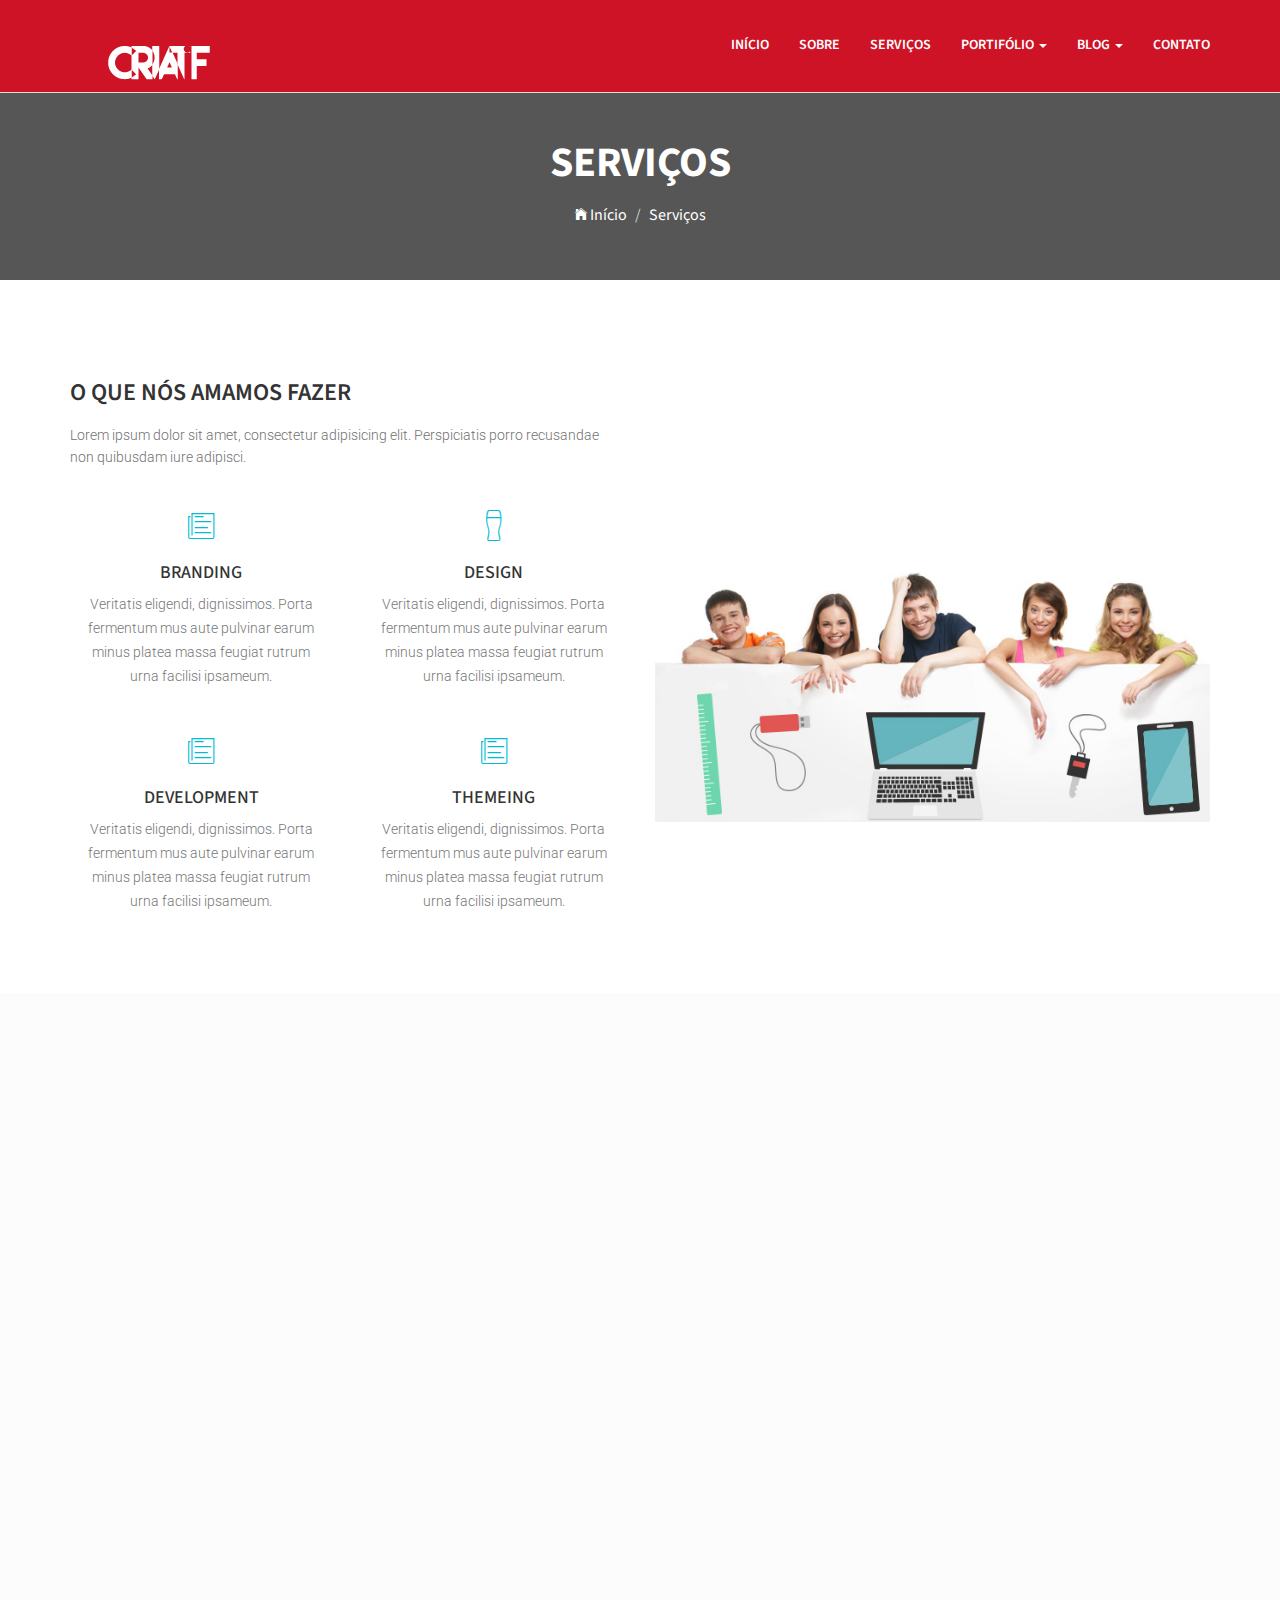
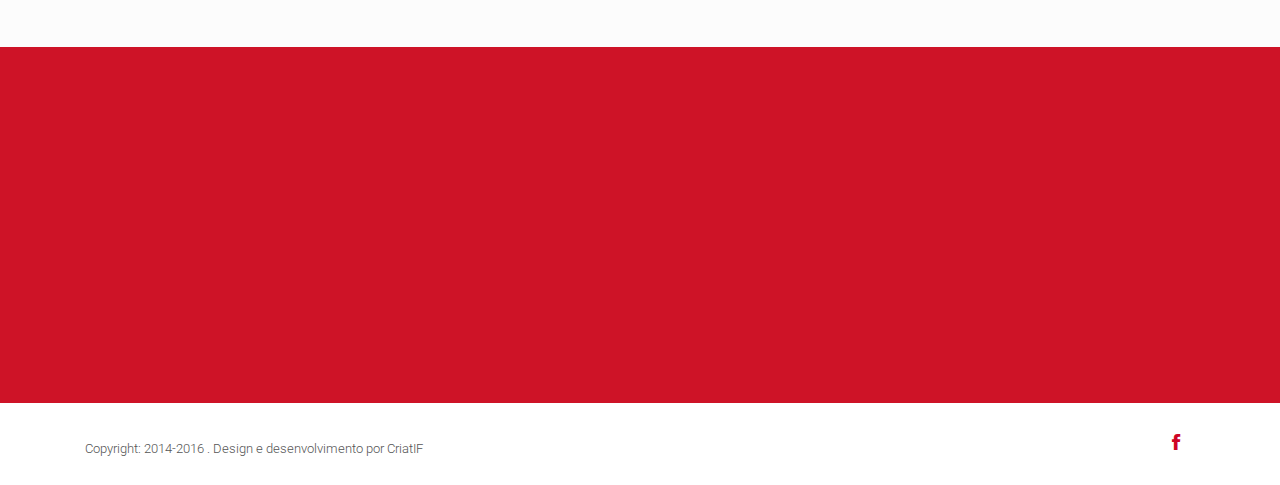
<file: timer-html/service.html>
<!DOCTYPE html>
<html class="no-js">
    <head>
        <!-- Basic Page Needs
        ================================================== -->
        <meta charset="utf-8">
        <meta http-equiv="Content-Type" content="text/html; charset=utf-8">
        <link rel="icon" type="image/png" href="images/favicon.png">
        <title>CriatIF | Serviços</title>
        <meta name="description" content="">
        <meta name="keywords" content="">
        <meta name="author" content="">
        <!-- Mobile Specific Metas
        ================================================== -->
        <meta name="format-detection" content="telephone=no">
        <meta name="viewport" content="width=device-width, initial-scale=1">
        
        <!-- Template CSS Files
        ================================================== -->
        <!-- Twitter Bootstrs CSS -->
        <link rel="stylesheet" href="css/bootstrap.min.css">
        <!-- Ionicons Fonts Css -->
        <link rel="stylesheet" href="css/ionicons.min.css">
        <!-- animate css -->
        <link rel="stylesheet" href="css/animate.css">
        <!-- Hero area slider css-->
        <link rel="stylesheet" href="css/slider.css">
        <!-- owl craousel css -->
        <link rel="stylesheet" href="css/owl.carousel.css">
        <link rel="stylesheet" href="css/owl.theme.css">
        <link rel="stylesheet" href="css/jquery.fancybox.css">
        <!-- template main css file -->
        <link rel="stylesheet" href="css/main.css">
        <!-- responsive css -->
        <link rel="stylesheet" href="css/responsive.css">
        
        <!-- Template Javascript Files
        ================================================== -->
        <!-- modernizr js -->
        <script src="js/vendor/modernizr-2.6.2.min.js"></script>
        <!-- jquery -->
        <script src="//ajax.googleapis.com/ajax/libs/jquery/1.10.2/jquery.min.js"></script>
        <!-- owl carouserl js -->
        <script src="js/owl.carousel.min.js"></script>
        <!-- bootstrap js -->

        <script src="js/bootstrap.min.js"></script>
        <!-- wow js -->
        <script src="js/wow.min.js"></script>
        <!-- slider js -->
        <script src="js/slider.js"></script>
        <script src="js/jquery.fancybox.js"></script>
        <!-- template main js -->
        <script src="js/main.js"></script>
    </head>
    <body>
        <!--
        ==================================================
        Header Section Start
        ================================================== -->
        <header id="top-bar" class="navbar-fixed-top animated-header">
            <div class="container">
                <div class="navbar-header">
                    <!-- responsive nav button -->
                    <button type="button" class="navbar-toggle" data-toggle="collapse" data-target=".navbar-collapse">
                    <span class="sr-only">Toggle navigation</span>
                    <span class="icon-bar"></span>
                    <span class="icon-bar"></span>
                    <span class="icon-bar"></span>
                    </button>
                    <!-- /responsive nav button -->
                    
                    <!-- logo -->
                    <div class="navbar-brand">
                        <a href="index.html" >
                            <img src="images/logo.png" alt="">
                        </a>
                    </div>
                    <!-- /logo -->
                </div>
                <!-- main menu -->
                <nav class="collapse navbar-collapse navbar-right" role="navigation">
                    <div class="main-menu">
                        <ul class="nav navbar-nav navbar-right">
                            <li>
                                <a href="index.html" >Início</a>
                            </li>
                            <li><a href="about.html">Sobre</a></li>
                            <li><a href="service.html">Serviços</a></li>
                            <li class="dropdown">
                                <a href="#" class="dropdown-toggle" data-toggle="dropdown">Portifólio <span class="caret"></span></a>
                                <div class="dropdown-menu">
                                    <ul>
                                        <li><a href="gallery.html">Galeria</a></li>
                                    </ul>
                                </div>
                            </li>
                            <li class="dropdown">
                                <a href="#" class="dropdown-toggle" data-toggle="dropdown">Blog <span class="caret"></span></a>
                                <div class="dropdown-menu">
                                    <ul>
                                        <li><a href="blog-fullwidth.html">Blog Full</a></li>
                                        <li><a href="blog-left-sidebar.html">Blog Left sidebar</a></li>
                                        <li><a href="blog-right-sidebar.html">Blog Right sidebar</a></li>
                                    </ul>
                                </div>
                            </li>
                            <li><a href="contact.html">Contato</a></li>
                        </ul>
                    </div>
                </nav>
                <!-- /main nav -->
            </div>
        </header>

        <!-- 
        ================================================== 
            Global Page Section Start
        ================================================== -->
        <section class="global-page-header">
            <div class="container">
                <div class="row">
                    <div class="col-md-12">
                        <div class="block">
                            <h2>Serviços</h2>
                            <ol class="breadcrumb">
                                <li>
                                    <a href="index.html">
                                        <i class="ion-ios-home"></i>
                                        Início
                                    </a>
                                </li>
                                <li class="active">Serviços</li>
                            </ol>
                        </div>
                    </div>
                </div>
            </div>   
        </section><!--/#Page header-->


        <!-- 
        ================================================== 
            Service Page Section  Start
        ================================================== -->
        <section id="service-page" class="pages service-page">
            <div class="container">
                <div class="row">
                    <div class="col-md-6">
                        <div class="block">
                            <h2 class="subtitle wow fadeInUp animated" data-wow-delay=".3s" data-wow-duration="500ms">O que nós amamos fazer</h2>
                            <p class="subtitle-des wow fadeInUp animated" data-wow-delay=".5s" data-wow-duration="500ms">Lorem ipsum dolor sit amet, consectetur adipisicing elit. Perspiciatis porro recusandae non quibusdam iure adipisci.</p>
                            <div class="row service-parts">
                                <div class="col-md-6">
                                    <div class="block wow fadeInUp animated" data-wow-duration="400ms" data-wow-delay="600ms">
                                        <i class="ion-ios-paper-outline"></i>
                                        <h4>BRANDING</h4>
                                        <p>Veritatis eligendi, dignissimos. Porta fermentum mus aute pulvinar earum minus platea massa feugiat rutrum urna facilisi ipsameum.</p>
                                    </div>
                                </div>
                                <div class="col-md-6">
                                    <div class="block wow fadeInUp animated" data-wow-duration="400ms" data-wow-delay="800ms">
                                        <i class="ion-ios-pint-outline"></i>
                                        <h4>DESIGN</h4>
                                        <p>Veritatis eligendi, dignissimos. Porta fermentum mus aute pulvinar earum minus platea massa feugiat rutrum urna facilisi ipsameum.</p>
                                    </div>
                                </div>
                                <div class="col-md-6">
                                    <div class="block wow fadeInUp animated" data-wow-duration="400ms" data-wow-delay="1s">
                                        <i class="ion-ios-paper-outline"></i>
                                        <h4>DEVELOPMENT</h4>
                                        <p>Veritatis eligendi, dignissimos. Porta fermentum mus aute pulvinar earum minus platea massa feugiat rutrum urna facilisi ipsameum.</p>
                                    </div>
                                </div>
                                <div class="col-md-6">
                                    <div class="block wow fadeInUp animated" data-wow-duration="400ms" data-wow-delay="1.1s">
                                        <i class="ion-ios-paper-outline"></i>
                                        <h4>THEMEING</h4>
                                        <p>Veritatis eligendi, dignissimos. Porta fermentum mus aute pulvinar earum minus platea massa feugiat rutrum urna facilisi ipsameum.</p>
                                    </div>
                                </div>
                            </div>
                        </div>
                    </div>
                    <div class="col-md-6">
                        <div class="block">
                            <img class="img-responsive" src="images/team.jpg" alt="">
                        </div>
                    </div>
                </div>
            </div>
        </section>


        <!-- 
        ================================================== 
            Works Section Start
        ================================================== -->
        <section class="works service-page">
            <div class="container">
                <h2 class="subtitle wow fadeInUp animated" data-wow-delay=".3s" data-wow-duration="500ms">Alguns dos nossos trabalhos</h2>
                    <p class="subtitle-des wow fadeInUp animated" data-wow-delay=".5s" data-wow-duration="500ms">
                        Aliquam lobortis. Maecenas vestibulum mollis diam. Pellentesque auctor neque nec urna. Nulla sit amet est. Aenean posuere <br> tortor sed cursus feugiat, nunc augue blandit nunc, eu sollicitudin urna dolor sagittis lacus.
                    </p>
                <div class="row">
                    <div class="col-sm-3">
                         <figure class="wow fadeInLeft animated portfolio-item" data-wow-duration="500ms" data-wow-delay="0ms">
                            <div class="img-wrapper">
                                <img src="images/portfolio/item-1.jpg" class="img-responsive" alt="this is a title" >
                                <div class="overlay">
                                    <div class="buttons">
                                        <a rel="gallery" class="fancybox" href="images/portfolio/item-1.jpg">Demo</a>        
                                        <a target="_blank" href="">Details</a>
                                    </div>
                                </div>
                            </div>
                            <figcaption>
                                <h4>
                                    <a href="#">
                                        Dew Drop        
                                    </a>
                                </h4>
                                <p>
                                    Redesigne UI Concept
                                </p>
                            </figcaption>
                        </figure>
                    </div>

                    <div class="col-sm-3">
                        <figure class="wow fadeInLeft animated" data-wow-duration="500ms" data-wow-delay="300ms">
                            <div class="img-wrapper">
                                <img src="images/portfolio/item-2.jpg" class="img-responsive" alt="this is a title" >
                                <div class="overlay">
                                    <div class="buttons">
                                        <a rel="gallery" class="fancybox" href="images/portfolio/item-2.jpg">Demo</a>        
                                        <a target="_blank" href="">Details</a>
                                    </div>
                                </div>
                            </div>
                            <figcaption>
                                <h4>
                                    <a href="#">
                                        Bottle Mockup        
                                    </a>
                                </h4>
                                <p>
                                    Lorem ipsum dolor sit.
                                </p>
                            </figcaption>
                        </figure>
                    </div>

                    <div class="col-sm-3">
                        <figure class="wow fadeInLeft animated" data-wow-duration="500ms" data-wow-delay="300ms">
                            <div class="img-wrapper">
                                <img src="images/portfolio/item-3.jpg" class="img-responsive" alt="" >
                                <div class="overlay">
                                    <div class="buttons">
                                        <a rel="gallery" class="fancybox" href="images/portfolio/item-3.jpg">Demo</a>        
                                        <a target="_blank" href="">Details</a>
                                    </div>
                                </div>
                            </div>
                            <figcaption>
                                <h4>
                                    <a href="#">
                                        Table Design        
                                    </a>
                                </h4>
                                <p>
                                    Lorem ipsum dolor sit amet.
                                </p>
                            </figcaption>
                        </figure>
                    </div>

                    <div class="col-sm-3">
                        <figure class="wow fadeInLeft animated" data-wow-duration="500ms" data-wow-delay="600ms">
                            <div class="img-wrapper">
                                <img src="images/portfolio/item-4.jpg" class="img-responsive" alt="" >
                                <div class="overlay">
                                    <div class="buttons">
                                        <a rel="gallery" class="fancybox" href="images/portfolio/item-4.jpg">Demo</a>        
                                        <a target="_blank" href="">Details</a>
                                    </div>
                                </div>
                            </div>
                            <figcaption>
                                <h4>
                                    <a href="#">
                                        Make Up elements        
                                    </a>
                                </h4>
                                <p>
                                    Lorem ipsum dolor.
                                </p>
                            </figcaption>
                        </figure>
                    </div>

                   

                </div>
            </div>
        </section>
        <!-- 
        ================================================== 
            Call To Action Section Start
        ================================================== -->
            <section id="call-to-action">
                <div class="container">
                    <div class="row">
                        <div class="col-md-12">
                            <div class="block">
                                <h2 class="title wow fadeInDown" data-wow-delay=".3s" data-wow-duration="500ms">No que você está sonhando?</h1>
                                <p class="wow fadeInDown" data-wow-delay=".5s" data-wow-duration="500ms">Entre em contato com a gente. Vamos conversar um pouco,<br>e se tiver dúvidas de como colocar seu projeto na lista, é só nos chamar.</p>
                                <a href="contact.html" class="btn btn-default btn-contact wow fadeInDown" data-wow-delay=".7s" data-wow-duration="500ms">Entre em contato conosco</a>
                            </div>
                        </div>
                        
                    </div>
                </div>
            </section>
            <!--
            ==================================================
            Footer Section Start
            ================================================== -->
            <footer id="footer">
                <div class="container">
                    <div class="col-md-8">
                        <p class="copyright">Copyright: <span>2014-2016</span> . Design e desenvolvimento por CriatIF</p>
                    </div>
                    <div class="col-md-4">
                        <!-- Social Media -->
                        <ul class="social">
                            <li>
                                <a href="http://wwww.fb.com/criatif" class="Facebook">
                                    <i class="ion-social-facebook"></i>
                                </a>
                            </li>
                        </ul>
                    </div>
                </div>
            </footer> <!-- /#footer -->
                
        </body>
    </html>
</file>
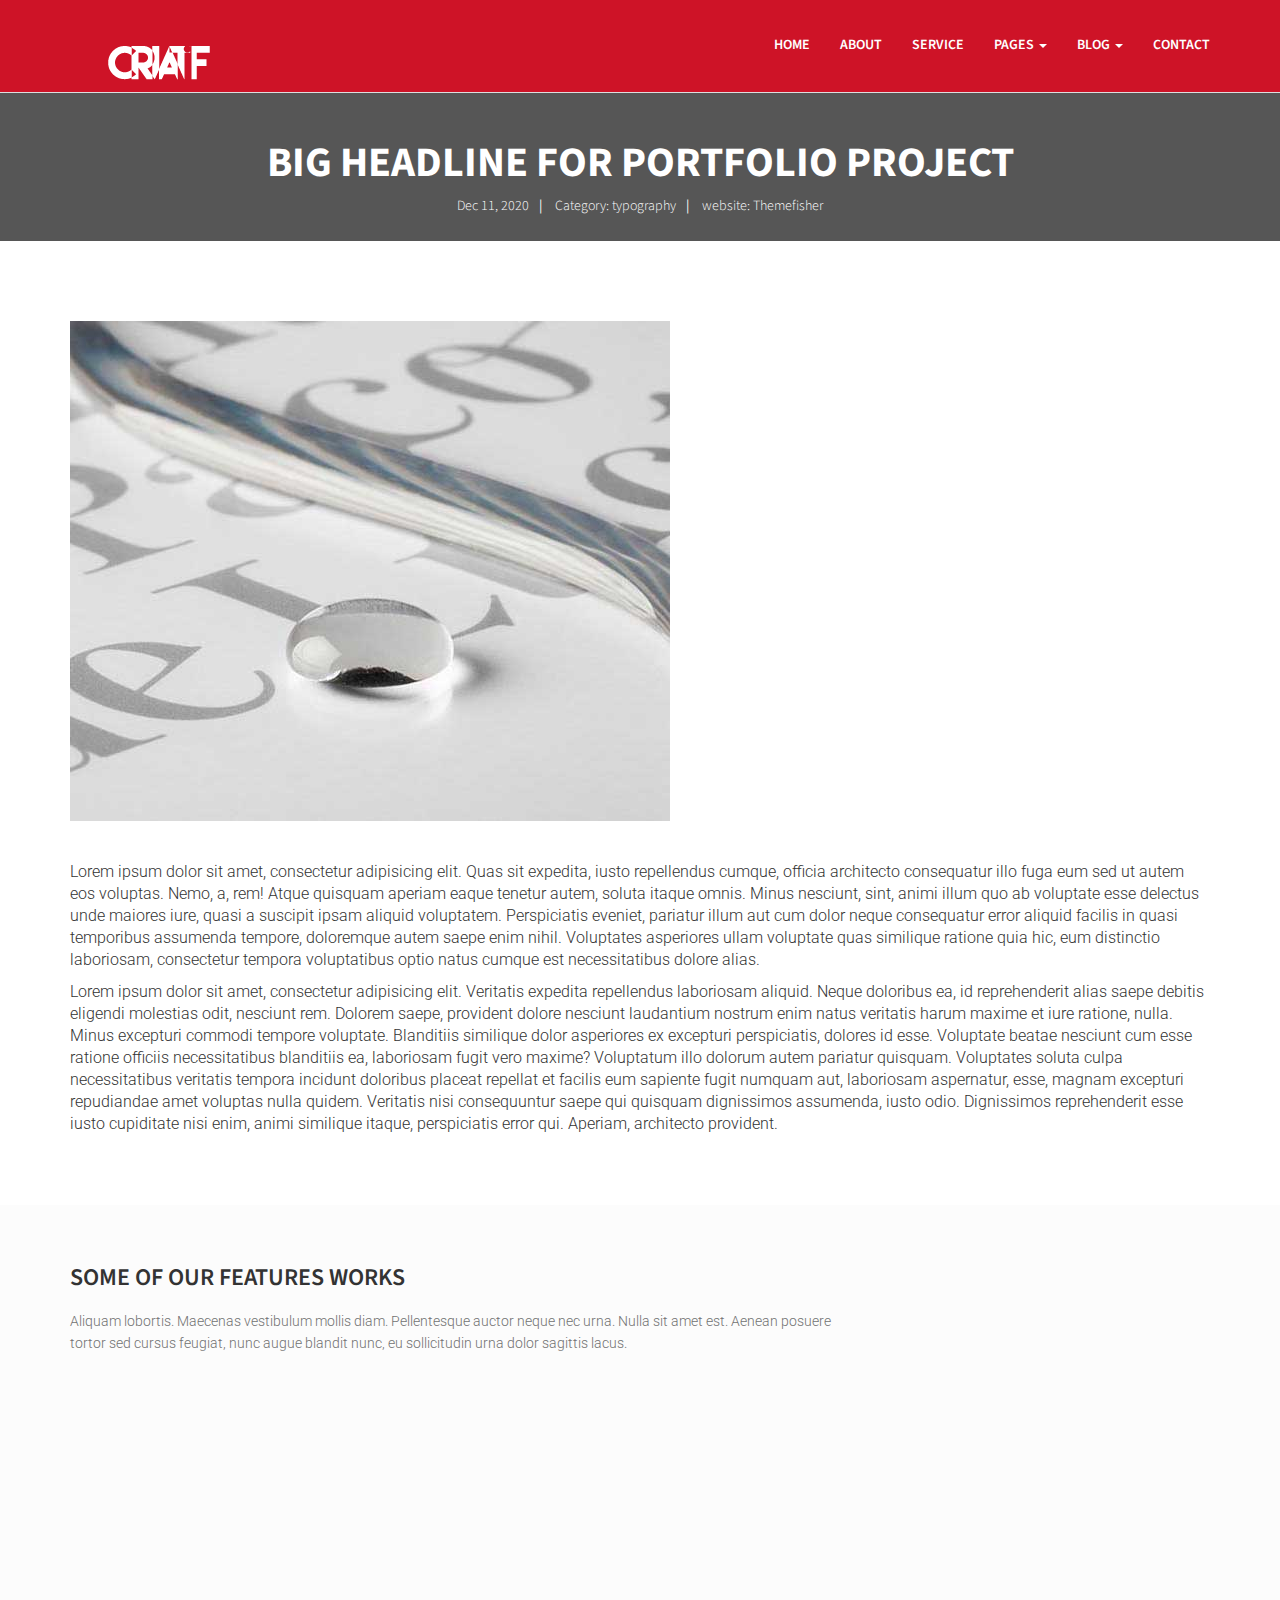
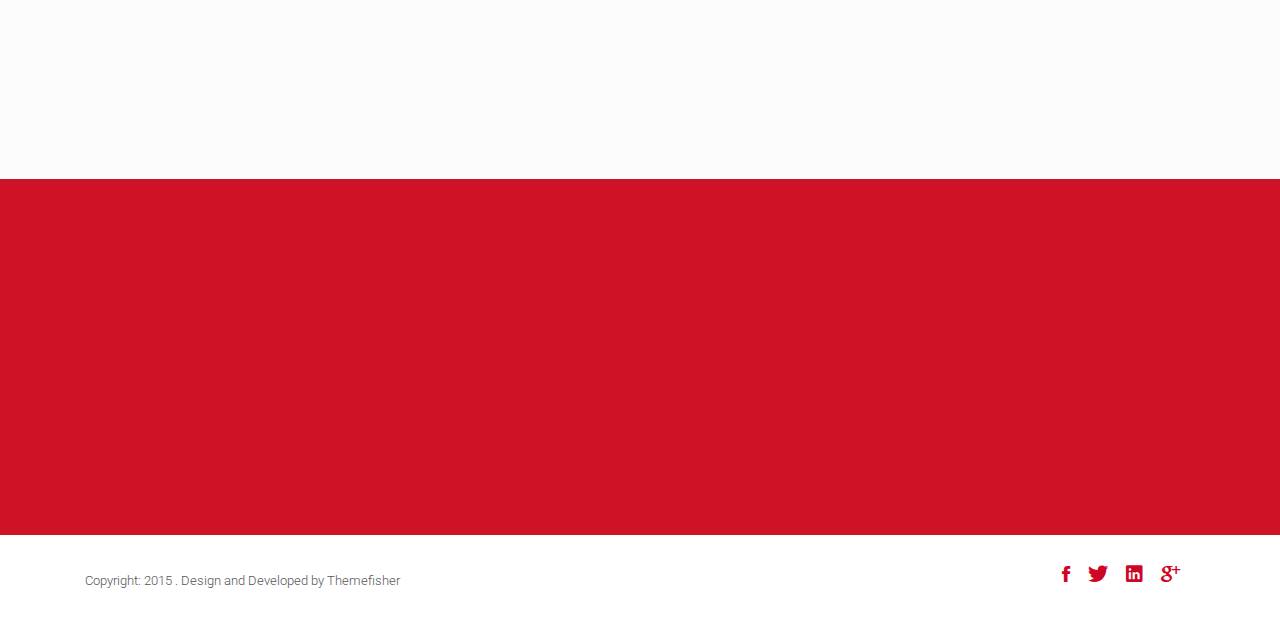
<file: timer-html/single-portfolio.html>
<!DOCTYPE html>
<html class="no-js">
    <head>
        <!-- Basic Page Needs
        ================================================== -->
        <meta charset="utf-8">
        <meta http-equiv="Content-Type" content="text/html; charset=utf-8">
        <link rel="icon" type="image/png" href="images/favicon.png">
        <title>Timer Agency Template</title>
        <meta name="description" content="">
        <meta name="keywords" content="">
        <meta name="author" content="">
        <!-- Mobile Specific Metas
        ================================================== -->
        <meta name="format-detection" content="telephone=no">
        <meta name="viewport" content="width=device-width, initial-scale=1">
        
        <!-- Template CSS Files
        ================================================== -->
        <!-- Twitter Bootstrs CSS -->
        <link rel="stylesheet" href="css/bootstrap.min.css">
        <!-- Ionicons Fonts Css -->
        <link rel="stylesheet" href="css/ionicons.min.css">
        <!-- animate css -->
        <link rel="stylesheet" href="css/animate.css">
        <!-- Hero area slider css-->
        <link rel="stylesheet" href="css/slider.css">
        <!-- owl craousel css -->
        <link rel="stylesheet" href="css/owl.carousel.css">
        <link rel="stylesheet" href="css/owl.theme.css">
        <link rel="stylesheet" href="css/jquery.fancybox.css">
        <!-- template main css file -->
        <link rel="stylesheet" href="css/main.css">
        <!-- responsive css -->
        <link rel="stylesheet" href="css/responsive.css">
        
        <!-- Template Javascript Files
        ================================================== -->
        <!-- modernizr js -->
        <script src="js/vendor/modernizr-2.6.2.min.js"></script>
        <!-- jquery -->
        <script src="//ajax.googleapis.com/ajax/libs/jquery/1.10.2/jquery.min.js"></script>
        <!-- owl carouserl js -->
        <script src="js/owl.carousel.min.js"></script>
        <!-- bootstrap js -->

        <script src="js/bootstrap.min.js"></script>
        <!-- wow js -->
        <script src="js/wow.min.js"></script>
        <!-- slider js -->
        <script src="js/slider.js"></script>
        <script src="js/jquery.fancybox.js"></script>
        <!-- template main js -->
        <script src="js/main.js"></script>
    </head>
    <body>
        <!--
        ==================================================
        Header Section Start
        ================================================== -->
        <header id="top-bar" class="navbar-fixed-top animated-header">
            <div class="container">
                <div class="navbar-header">
                    <!-- responsive nav button -->
                    <button type="button" class="navbar-toggle" data-toggle="collapse" data-target=".navbar-collapse">
                    <span class="sr-only">Toggle navigation</span>
                    <span class="icon-bar"></span>
                    <span class="icon-bar"></span>
                    <span class="icon-bar"></span>
                    </button>
                    <!-- /responsive nav button -->
                    
                    <!-- logo -->
                    <div class="navbar-brand">
                        <a href="index.html" >
                            <img src="images/logo.png" alt="">
                        </a>
                    </div>
                    <!-- /logo -->
                </div>
                <!-- main menu -->
                <nav class="collapse navbar-collapse navbar-right" role="navigation">
                    <div class="main-menu">
                        <ul class="nav navbar-nav navbar-right">
                            <li>
                                <a href="index.html" >Home</a>
                            </li>
                            <li><a href="about.html">About</a></li>
                            <li><a href="service.html">Service</a></li>
                            <li class="dropdown">
                                <a href="#" class="dropdown-toggle" data-toggle="dropdown">Pages <span class="caret"></span></a>
                                <div class="dropdown-menu">
                                    <ul>
                                        <li><a href="404.html">404 Page</a></li>
                                        <li><a href="gallery.html">Gallery</a></li>
                                    </ul>
                                </div>
                            </li>
                            <li class="dropdown">
                                <a href="#" class="dropdown-toggle" data-toggle="dropdown">Blog <span class="caret"></span></a>
                                <div class="dropdown-menu">
                                    <ul>
                                        <li><a href="blog-fullwidth.html">Blog Full</a></li>
                                        <li><a href="blog-left-sidebar.html">Blog Left sidebar</a></li>
                                        <li><a href="blog-right-sidebar.html">Blog Right sidebar</a></li>
                                    </ul>
                                </div>
                            </li>
                            <li><a href="contact.html">Contact</a></li>
                            
                        </ul>
                    </div>
                </nav>
                <!-- /main nav -->
            </div>
        </header>
        <!--
        ==================================================
        Global Page Section Start
        ================================================== -->
        <section class="global-page-header">
            <div class="container">
                <div class="row">
                    <div class="col-md-12">
                        <div class="block">
                            <h2>Big Headline for Portfolio Project</h2>
                            <div class="portfolio-meta">
                               <span>Dec 11, 2020</span>|
                               <span> Category: typography</span>|
                               <span> website: <a href="http://www.themefisher.com">Themefisher</a></span>
                            </div>
                        </div>
                    </div>
                </div>
            </div>
            </section><!--/#Page header-->

            <section class="portfolio-single">
                <div class="container">
                    <div class="row">
                        <div class="col-md-12">
                            <div class="portfolio-single-img">
                                <img class="img-responsive" alt="" src="images/portfolio/post-1.jpg">
                            </div>
                            <div class="portfolio-content">
                                <p>
                                    Lorem ipsum dolor sit amet, consectetur adipisicing elit. Quas sit expedita, iusto repellendus cumque, officia architecto consequatur illo fuga eum sed ut autem eos voluptas. Nemo, a, rem! Atque quisquam aperiam eaque tenetur autem, soluta itaque omnis. Minus nesciunt, sint, animi illum quo ab voluptate esse delectus unde maiores iure, quasi a suscipit ipsam aliquid voluptatem. Perspiciatis eveniet, pariatur illum aut cum dolor neque consequatur error aliquid facilis in quasi temporibus assumenda tempore, doloremque autem saepe enim nihil. Voluptates asperiores ullam voluptate quas similique ratione quia hic, eum distinctio laboriosam, consectetur tempora voluptatibus optio natus cumque est necessitatibus dolore alias.
                                </p>
                                <p>
                                    Lorem ipsum dolor sit amet, consectetur adipisicing elit. Veritatis expedita repellendus laboriosam aliquid. Neque doloribus ea, id reprehenderit alias saepe debitis eligendi molestias odit, nesciunt rem. Dolorem saepe, provident dolore nesciunt laudantium nostrum enim natus veritatis harum maxime et iure ratione, nulla. Minus excepturi commodi tempore voluptate. Blanditiis similique dolor asperiores ex excepturi perspiciatis, dolores id esse. Voluptate beatae nesciunt cum esse ratione officiis necessitatibus blanditiis ea, laboriosam fugit vero maxime? Voluptatum illo dolorum autem pariatur quisquam. Voluptates soluta culpa necessitatibus veritatis tempora incidunt doloribus placeat repellat et facilis eum sapiente fugit numquam aut, laboriosam aspernatur, esse, magnam excepturi repudiandae amet voluptas nulla quidem. Veritatis nisi consequuntur saepe qui quisquam dignissimos assumenda, iusto odio. Dignissimos reprehenderit esse iusto cupiditate nisi enim, animi similique itaque, perspiciatis error qui. Aperiam, architecto provident.
                                </p>
                            </div>
                         
                        </div>
                    </div>
                </div>
            </section>

            <section class="works works-fit">
            <div class="container">
                <h2 class="subtitle">Some Of Our Features Works</h2>
                    <p class="subtitle-des">
                        Aliquam lobortis. Maecenas vestibulum mollis diam. Pellentesque auctor neque nec urna. Nulla sit amet est. Aenean posuere <br> tortor sed cursus feugiat, nunc augue blandit nunc, eu sollicitudin urna dolor sagittis lacus.
                    </p>
                <div class="row">
                    <div class="col-sm-3">
                         <figure class="wow fadeInLeft animated portfolio-item animated" data-wow-duration="300ms" data-wow-delay="0ms" style="visibility: visible; animation-duration: 300ms; -webkit-animation-duration: 300ms; animation-delay: 0ms; -webkit-animation-delay: 0ms; animation-name: fadeInLeft; -webkit-animation-name: fadeInLeft;">
                            <div class="img-wrapper">
                                <img src="images/portfolio/item-1.jpg" class="img-responsive" alt="portfolio items">
                                <div class="overlay">
                                    <div class="buttons">
                                        <a rel="gallery" title="Proin imperdiet augue et magna interdum hendrerit" class="fancybox" href="images/portfolio/item-1.jpg">Demo</a>        
                                        <a target="_blank" href="single-postfolio.html">Details</a>
                                    </div>
                                </div>
                            </div>
                            <figcaption>
                                <h4>
                                    <a href="#">
                                        Dew Drop        
                                    </a>
                                </h4>
                                <p>
                                    Redesigne UI Concept
                                </p>
                            </figcaption>
                        </figure>
                    </div>

                    <div class="col-sm-3">
                        <figure class="wow fadeInLeft animated animated" data-wow-duration="300ms" data-wow-delay="300ms" style="visibility: visible; animation-duration: 300ms; -webkit-animation-duration: 300ms; animation-delay: 300ms; -webkit-animation-delay: 300ms; animation-name: fadeInLeft; -webkit-animation-name: fadeInLeft;">
                            <div class="img-wrapper">
                                <img src="images/portfolio/item-2.jpg" class="img-responsive" alt="portfolio items">
                                <div class="overlay">
                                    <div class="buttons">
                                        <a rel="gallery" title="Proin imperdiet augue et magna interdum hendrerit" class="fancybox" href="images/portfolio/item-2.jpg">Demo</a>        
                                        <a target="_blank" href="single-postfolio.html">Details</a>
                                    </div>
                                </div>
                            </div>
                            <figcaption>
                                <h4>
                                    <a href="#">
                                        Bottle Mockup        
                                    </a>
                                </h4>
                                <p>
                                    Lorem ipsum dolor sit.
                                </p>
                            </figcaption>
                        </figure>
                    </div>

                    <div class="col-sm-3">
                        <figure class="wow fadeInLeft animated animated" data-wow-duration="300ms" data-wow-delay="300ms" style="visibility: visible; animation-duration: 300ms; -webkit-animation-duration: 300ms; animation-delay: 300ms; -webkit-animation-delay: 300ms; animation-name: fadeInLeft; -webkit-animation-name: fadeInLeft;">
                            <div class="img-wrapper">
                                <img src="images/portfolio/item-3.jpg" class="img-responsive" alt="">
                                <div class="overlay">
                                    <div class="buttons">
                                        <a rel="gallery" title="Proin imperdiet augue et magna interdum hendrerit" class="fancybox" href="images/portfolio/item-3.jpg">Demo</a>        
                                        <a target="_blank" href="single-postfolio.html">Details</a>
                                    </div>
                                </div>
                            </div>
                            <figcaption>
                                <h4>
                                    <a href="#">
                                        Table Design        
                                    </a>
                                </h4>
                                <p>
                                    Lorem ipsum dolor sit amet.
                                </p>
                            </figcaption>
                        </figure>
                    </div>

                    <div class="col-sm-3">
                        <figure class="wow fadeInLeft animated animated" data-wow-duration="300ms" data-wow-delay="600ms" style="visibility: visible; animation-duration: 300ms; -webkit-animation-duration: 300ms; animation-delay: 600ms; -webkit-animation-delay: 600ms; animation-name: fadeInLeft; -webkit-animation-name: fadeInLeft;">
                            <div class="img-wrapper">
                                <img src="images/portfolio/item-4.jpg" class="img-responsive" alt="">
                                <div class="overlay">
                                    <div class="buttons">
                                        <a rel="gallery" title="Proin imperdiet augue et magna interdum hendrerit" class="fancybox" href="images/portfolio/item-4.jpg">Demo</a>        
                                        <a target="_blank" href="single-postfolio.html">Details</a>
                                    </div>
                                </div>
                            </div>
                            <figcaption>
                                <h4>
                                    <a href="#">
                                        Make Up elements        
                                    </a>
                                </h4>
                                <p>
                                    Lorem ipsum dolor.
                                </p>
                            </figcaption>
                        </figure>
                    </div>

                   

                </div>
            </div>
        </section>
        
            <!--
            ==================================================
            Call To Action Section Start
            ================================================== -->
            <section id="call-to-action">
                <div class="container">
                    <div class="row">
                        <div class="col-md-12">
                            <div class="block">
                                <h2 class="title wow fadeInDown" data-wow-delay=".3s" data-wow-duration="300ms">SO WHAT YOU THINK ?</h1>
                                <p class="wow fadeInDown" data-wow-delay=".5s" data-wow-duration="300ms">Lorem ipsum dolor sit amet, consectetur adipisicing elit. Nobis,</br>possimus commodi, fugiat magnam temporibus vero magni recusandae? Dolore, maxime praesentium.</p>
                                <a href="#" class="btn btn-default btn-contact wow fadeInDown" data-wow-delay=".7s" data-wow-duration="300ms">Contact With Me</a>
                            </div>
                        </div>
                        
                    </div>
                </div>
            </section>
            <!--
            ==================================================
            Footer Section Start
            ================================================== -->
            <footer id="footer">
                <div class="container">
                    <div class="col-md-8">
                        <p class="copyright">Copyright: <span>2015</span> . Design and Developed by <a href="http://www.Themefisher.com">Themefisher</a></p>
                    </div>
                    <div class="col-md-4">
                        <!-- Social Media -->
                        <ul class="social">
                            <li>
                                <a href="#" class="Facebook">
                                    <i class="ion-social-facebook"></i>
                                </a>
                            </li>
                            <li>
                                <a href="#" class="Twitter">
                                    <i class="ion-social-twitter"></i>
                                </a>
                            </li>
                            <li>
                                <a href="#" class="Linkedin">
                                    <i class="ion-social-linkedin"></i>
                                </a>
                            </li>
                            <li>
                                <a href="#" class="Google Plus">
                                    <i class="ion-social-googleplus"></i>
                                </a>
                            </li>
                            
                        </ul>
                    </div>
                </div>
                </footer> <!-- /#footer -->
                
            </body>
        </html>
    </html>
</file>
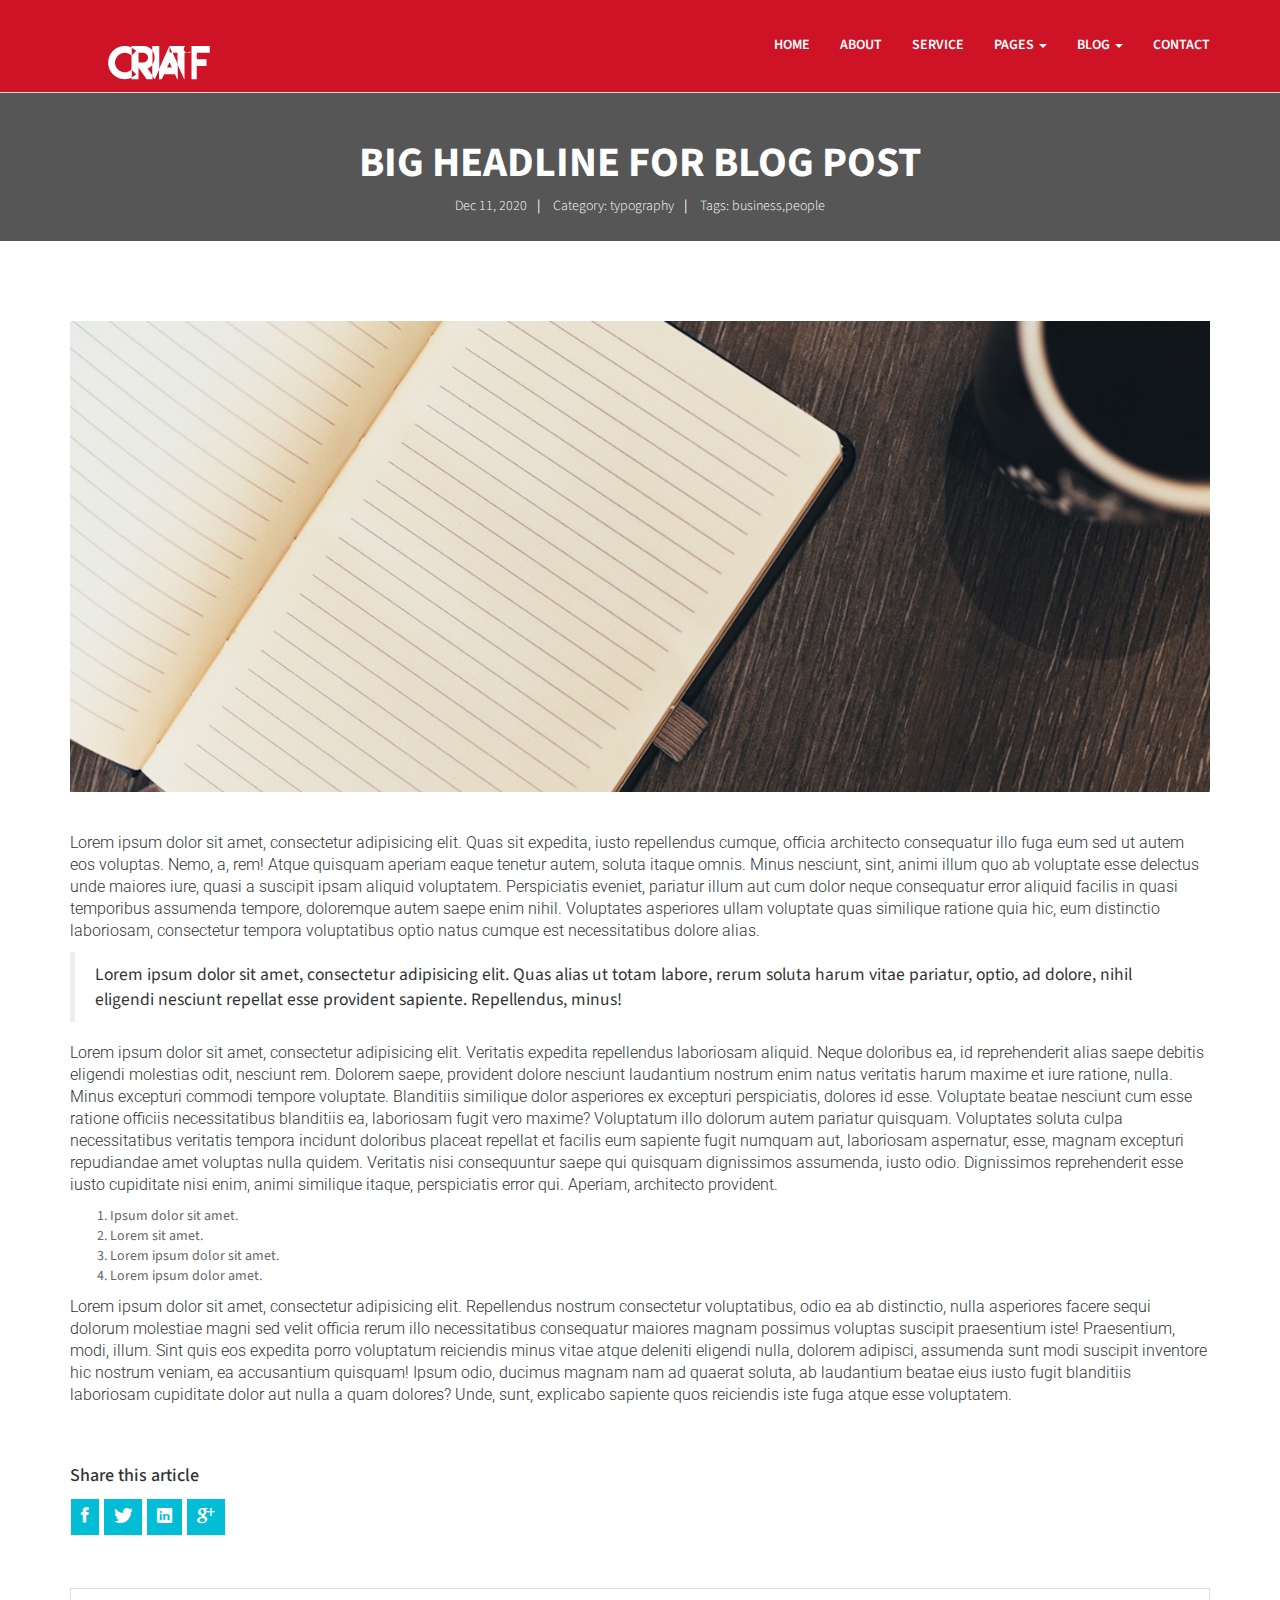
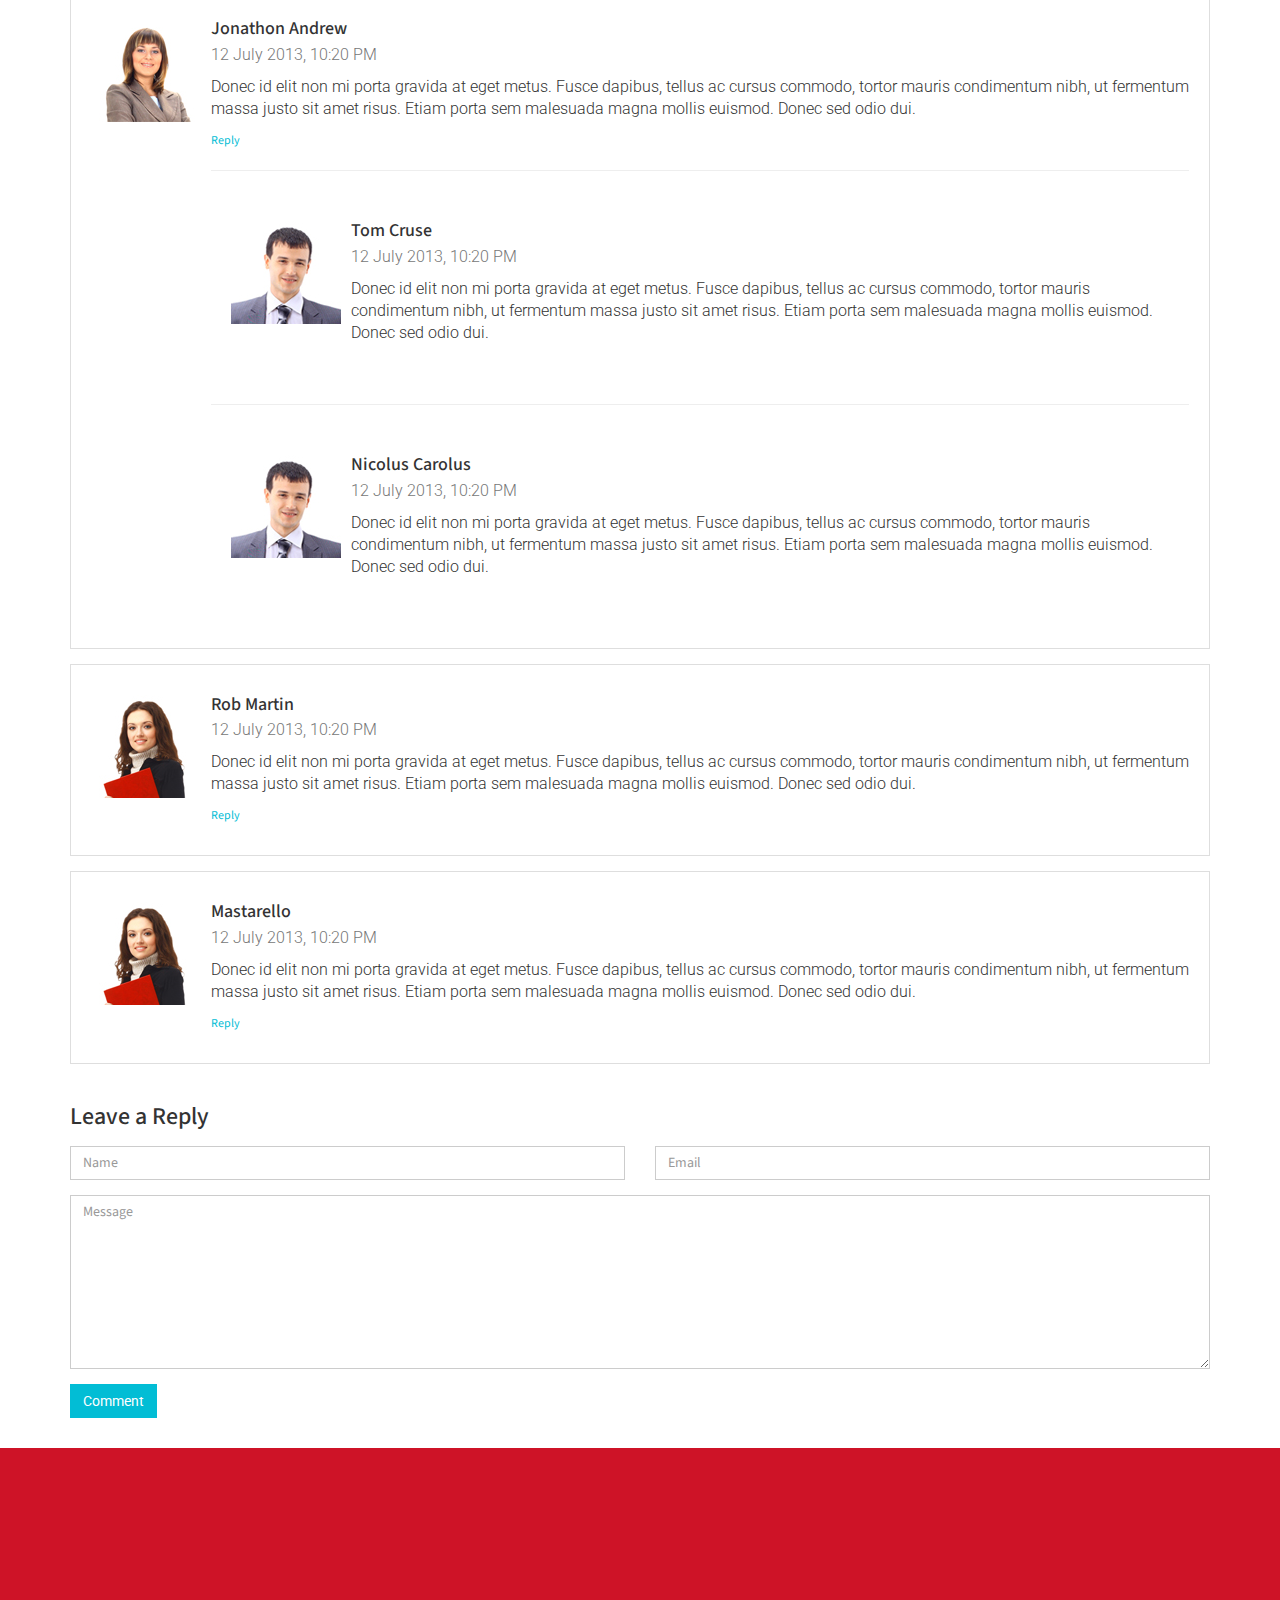
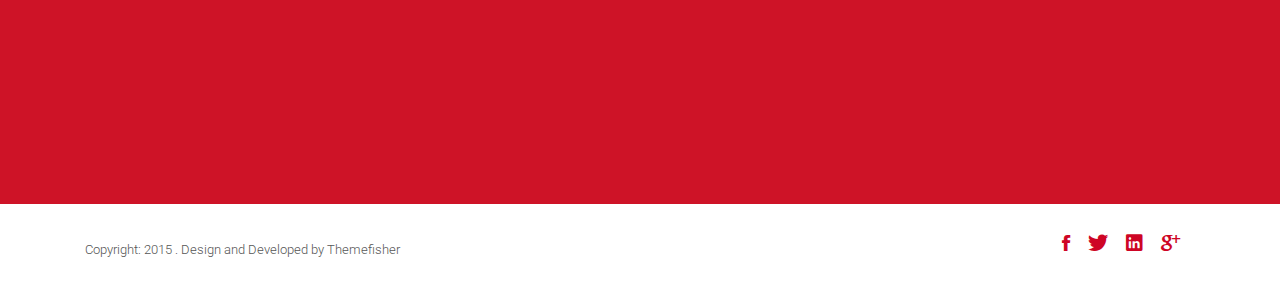
<file: timer-html/single-post.html>
<!DOCTYPE html>
<html class="no-js">
    <head>
        <!-- Basic Page Needs
        ================================================== -->
        <meta charset="utf-8">
        <meta http-equiv="Content-Type" content="text/html; charset=utf-8">
        <link rel="icon" type="image/png" href="images/favicon.png">
        <title>Timer Agency Template</title>
        <meta name="description" content="">
        <meta name="keywords" content="">
        <meta name="author" content="">
        <!-- Mobile Specific Metas
        ================================================== -->
        <meta name="format-detection" content="telephone=no">
        <meta name="viewport" content="width=device-width, initial-scale=1">
        
        <!-- Template CSS Files
        ================================================== -->
        <!-- Twitter Bootstrs CSS -->
        <link rel="stylesheet" href="css/bootstrap.min.css">
        <!-- Ionicons Fonts Css -->
        <link rel="stylesheet" href="css/ionicons.min.css">
        <!-- animate css -->
        <link rel="stylesheet" href="css/animate.css">
        <!-- Hero area slider css-->
        <link rel="stylesheet" href="css/slider.css">
        <!-- owl craousel css -->
        <link rel="stylesheet" href="css/owl.carousel.css">
        <link rel="stylesheet" href="css/owl.theme.css">
        <link rel="stylesheet" href="css/jquery.fancybox.css">
        <!-- template main css file -->
        <link rel="stylesheet" href="css/main.css">
        <!-- responsive css -->
        <link rel="stylesheet" href="css/responsive.css">
        
        <!-- Template Javascript Files
        ================================================== -->
        <!-- modernizr js -->
        <script src="js/vendor/modernizr-2.6.2.min.js"></script>
        <!-- jquery -->
        <script src="//ajax.googleapis.com/ajax/libs/jquery/1.10.2/jquery.min.js"></script>
        <!-- owl carouserl js -->
        <script src="js/owl.carousel.min.js"></script>
        <!-- bootstrap js -->

        <script src="js/bootstrap.min.js"></script>
        <!-- wow js -->
        <script src="js/wow.min.js"></script>
        <!-- slider js -->
        <script src="js/slider.js"></script>
        <script src="js/jquery.fancybox.js"></script>
        <!-- template main js -->
        <script src="js/main.js"></script>
    </head>
    <body>
        <!--
        ==================================================
        Header Section Start
        ================================================== -->
        <header id="top-bar" class="navbar-fixed-top animated-header">
            <div class="container">
                <div class="navbar-header">
                    <!-- responsive nav button -->
                    <button type="button" class="navbar-toggle" data-toggle="collapse" data-target=".navbar-collapse">
                    <span class="sr-only">Toggle navigation</span>
                    <span class="icon-bar"></span>
                    <span class="icon-bar"></span>
                    <span class="icon-bar"></span>
                    </button>
                    <!-- /responsive nav button -->
                    
                    <!-- logo -->
                    <div class="navbar-brand">
                        <a href="index.html" >
                            <img src="images/logo.png" alt="">
                        </a>
                    </div>
                    <!-- /logo -->
                </div>
                <!-- main menu -->
                <nav class="collapse navbar-collapse navbar-right" role="navigation">
                    <div class="main-menu">
                        <ul class="nav navbar-nav navbar-right">
                            <li>
                                <a href="index.html" >Home</a>
                            </li>
                            <li><a href="about.html">About</a></li>
                            <li><a href="service.html">Service</a></li>
                            <li class="dropdown">
                                <a href="#" class="dropdown-toggle" data-toggle="dropdown">Pages <span class="caret"></span></a>
                                <div class="dropdown-menu">
                                    <ul>
                                        <li><a href="404.html">404 Page</a></li>
                                        <li><a href="gallery.html">Gallery</a></li>
                                    </ul>
                                </div>
                            </li>
                            <li class="dropdown">
                                <a href="#" class="dropdown-toggle" data-toggle="dropdown">Blog <span class="caret"></span></a>
                                <div class="dropdown-menu">
                                    <ul>
                                        <li><a href="blog-fullwidth.html">Blog Full</a></li>
                                        <li><a href="blog-left-sidebar.html">Blog Left sidebar</a></li>
                                        <li><a href="blog-right-sidebar.html">Blog Right sidebar</a></li>
                                    </ul>
                                </div>
                            </li>
                            <li><a href="contact.html">Contact</a></li>
                            
                        </ul>
                    </div>
                </nav>
                <!-- /main nav -->
            </div>
        </header>
        <!--
        ==================================================
        Global Page Section Start
        ================================================== -->
        <section class="global-page-header">
            <div class="container">
                <div class="row">
                    <div class="col-md-12">
                        <div class="block">
                            <h2>Big Headline for Blog Post</h2>
                            <div class="portfolio-meta">
                                <span>Dec 11, 2020</span>|
                                <span> Category: typography</span>|
                                <span> Tags: <a href="">business</a>,<a href="">people</a></span>
                            </div>
                        </div>
                    </div>
                </div>
            </div>
            </section><!--/#Page header-->
            <section class="single-post">
                <div class="container">
                    <div class="row">
                        <div class="col-md-12">
                            <div class="post-img">
                                <img class="img-responsive" alt="" src="images/blog/post-1.jpg">
                            </div>
                            <div class="post-content">
                                <p>
                                    Lorem ipsum dolor sit amet, consectetur adipisicing elit. Quas sit expedita, iusto repellendus cumque, officia architecto consequatur illo fuga eum sed ut autem eos voluptas. Nemo, a, rem! Atque quisquam aperiam eaque tenetur autem, soluta itaque omnis. Minus nesciunt, sint, animi illum quo ab voluptate esse delectus unde maiores iure, quasi a suscipit ipsam aliquid voluptatem. Perspiciatis eveniet, pariatur illum aut cum dolor neque consequatur error aliquid facilis in quasi temporibus assumenda tempore, doloremque autem saepe enim nihil. Voluptates asperiores ullam voluptate quas similique ratione quia hic, eum distinctio laboriosam, consectetur tempora voluptatibus optio natus cumque est necessitatibus dolore alias.
                                </p>
                                <blockquote>
                                    Lorem ipsum dolor sit amet, consectetur adipisicing elit. Quas alias ut totam labore, rerum soluta harum vitae pariatur, optio, ad dolore, nihil eligendi nesciunt repellat esse provident sapiente. Repellendus, minus!
                                </blockquote>
                                <p>
                                    Lorem ipsum dolor sit amet, consectetur adipisicing elit. Veritatis expedita repellendus laboriosam aliquid. Neque doloribus ea, id reprehenderit alias saepe debitis eligendi molestias odit, nesciunt rem. Dolorem saepe, provident dolore nesciunt laudantium nostrum enim natus veritatis harum maxime et iure ratione, nulla. Minus excepturi commodi tempore voluptate. Blanditiis similique dolor asperiores ex excepturi perspiciatis, dolores id esse. Voluptate beatae nesciunt cum esse ratione officiis necessitatibus blanditiis ea, laboriosam fugit vero maxime? Voluptatum illo dolorum autem pariatur quisquam. Voluptates soluta culpa necessitatibus veritatis tempora incidunt doloribus placeat repellat et facilis eum sapiente fugit numquam aut, laboriosam aspernatur, esse, magnam excepturi repudiandae amet voluptas nulla quidem. Veritatis nisi consequuntur saepe qui quisquam dignissimos assumenda, iusto odio. Dignissimos reprehenderit esse iusto cupiditate nisi enim, animi similique itaque, perspiciatis error qui. Aperiam, architecto provident.
                                </p>
                                <ol>
                                    <li>Ipsum dolor sit amet.</li>
                                    <li>Lorem sit amet.</li>
                                    <li>Lorem ipsum dolor sit amet.</li>
                                    <li>Lorem ipsum dolor amet.</li>
                                </ol>
                                <p>
                                    Lorem ipsum dolor sit amet, consectetur adipisicing elit. Repellendus nostrum consectetur voluptatibus, odio ea ab distinctio, nulla asperiores facere sequi dolorum molestiae magni sed velit officia rerum illo necessitatibus consequatur maiores magnam possimus voluptas suscipit praesentium iste! Praesentium, modi, illum. Sint quis eos expedita porro voluptatum reiciendis minus vitae atque deleniti eligendi nulla, dolorem adipisci, assumenda sunt modi suscipit inventore hic nostrum veniam, ea accusantium quisquam! Ipsum odio, ducimus magnam nam ad quaerat soluta, ab laudantium beatae eius iusto fugit blanditiis laboriosam cupiditate dolor aut nulla a quam dolores? Unde, sunt, explicabo sapiente quos reiciendis iste fuga atque esse voluptatem.
                                </p>
                            </div>
                            <ul class="social-share">
                                <h4>Share this article</h4>
                                <li>
                                    <a href="#" class="Facebook">
                                        <i class="ion-social-facebook"></i>
                                    </a>
                                </li>
                                <li>
                                    <a href="#" class="Twitter">
                                        <i class="ion-social-twitter"></i>
                                    </a>
                                </li>
                                <li>
                                    <a href="#" class="Linkedin">
                                        <i class="ion-social-linkedin"></i>
                                    </a>
                                </li>
                                <li>
                                    <a href="#" class="Google Plus">
                                        <i class="ion-social-googleplus"></i>
                                    </a>
                                </li>
                                
                            </ul>
                            
                        </div>
                    </div>
                    <div class="row">
                        <div class="col-md-12">
                            <div class="comments">
                                <div class="media">
                                    <a href="" class="pull-left">
                                        <img alt="" src="images/avater.jpg" class="media-object">
                                    </a>
                                    <div class="media-body">
                                        <h4 class="media-heading">
                                        Jonathon Andrew</h4>
                                        <p class="text-muted">
                                            12 July 2013, 10:20 PM
                                        </p>
                                        <p>
                                            Donec id elit non mi porta gravida at eget metus. Fusce dapibus, tellus ac cursus commodo, tortor mauris condimentum nibh, ut fermentum massa justo sit amet risus. Etiam porta sem malesuada magna mollis euismod. Donec sed odio dui.
                                        </p>
                                        <a href="">Reply</a>
                                        <hr>
                                        <!-- Nested media object -->
                                        <div class="media">
                                            <a href="" class="pull-left">
                                                <img alt="" src="images/avater-1.jpg" class="media-object">
                                            </a>
                                            <div class="media-body">
                                                <h4 class="media-heading">
                                                Tom Cruse </h4>
                                                <p class="text-muted">
                                                    12 July 2013, 10:20 PM
                                                </p>
                                                <p>
                                                    Donec id elit non mi porta gravida at eget metus. Fusce dapibus, tellus ac cursus commodo, tortor mauris condimentum nibh, ut fermentum massa justo sit amet risus. Etiam porta sem malesuada magna mollis euismod. Donec sed odio dui.
                                                </p>
                                            </div>
                                        </div>
                                        <!--end media-->
                                        <hr>
                                        <div class="media">
                                            <a href="" class="pull-left">
                                                <img alt="" src="images/avater-1.jpg" class="media-object">
                                            </a>
                                            <div class="media-body">
                                                <h4 class="media-heading">
                                                Nicolus Carolus </h4>
                                                <p class="text-muted">
                                                    12 July 2013, 10:20 PM
                                                </p>
                                                <p>
                                                    Donec id elit non mi porta gravida at eget metus. Fusce dapibus, tellus ac cursus commodo, tortor mauris condimentum nibh, ut fermentum massa justo sit amet risus. Etiam porta sem malesuada magna mollis euismod. Donec sed odio dui.
                                                </p>
                                            </div>
                                        </div>
                                        <!--end media-->
                                    </div>
                                </div>
                                <div class="media">
                                    <a href="" class="pull-left">
                                        <img alt="" src="images/avater-2.jpg" class="media-object">
                                    </a>
                                    <div class="media-body">
                                        <h4 class="media-heading">
                                        Rob Martin</h4>
                                        <p class="text-muted">
                                            12 July 2013, 10:20 PM
                                        </p>
                                        <p>
                                            Donec id elit non mi porta gravida at eget metus. Fusce dapibus, tellus ac cursus commodo, tortor mauris condimentum nibh, ut fermentum massa justo sit amet risus. Etiam porta sem malesuada magna mollis euismod. Donec sed odio dui.
                                        </p>
                                        <a href="">Reply</a>
                                    </div>
                                </div>
                                <div class="media">
                                    <a href="" class="pull-left">
                                        <img alt="" src="images/avater-2.jpg" class="media-object">
                                    </a>
                                    <div class="media-body">
                                        <h4 class="media-heading">
                                        Mastarello </h4>
                                        <p class="text-muted">
                                            12 July 2013, 10:20 PM
                                        </p>
                                        <p>
                                            Donec id elit non mi porta gravida at eget metus. Fusce dapibus, tellus ac cursus commodo, tortor mauris condimentum nibh, ut fermentum massa justo sit amet risus. Etiam porta sem malesuada magna mollis euismod. Donec sed odio dui.
                                        </p>
                                        <a href="">Reply</a>
                                    </div>
                                </div>
                            </div>
                            <div class="post-comment">
                                <h3>Leave a Reply</h3>
                                <form role="form" class="form-horizontal">
                                    <div class="form-group">
                                        <div class="col-lg-6">
                                            <input type="text" class="col-lg-12 form-control" placeholder="Name">
                                        </div>
                                        <div class="col-lg-6">
                                            <input type="text" class="col-lg-12 form-control" placeholder="Email">
                                        </div>
                                    </div>
                                    <div class="form-group">
                                        <div class="col-lg-12">
                                            <textarea class=" form-control" rows="8" placeholder="Message"></textarea>
                                        </div>
                                    </div>
                                    <p>
                                    </p>
                                    <p>
                                        <button class="btn btn-send" type="submit">Comment</button>
                                    </p>
                                    
                                    <p></p>
                                </form>
                            </div>
                            
                        </div>
                    </div>
                </div>
            </section>
            
            
            <!--
            ==================================================
            Call To Action Section Start
            ================================================== -->
            <section id="call-to-action">
                <div class="container">
                    <div class="row">
                        <div class="col-md-12">
                            <div class="block">
                                <h2 class="title wow fadeInDown" data-wow-delay=".3s" data-wow-duration="300ms">SO WHAT YOU THINK ?</h1>
                                <p class="wow fadeInDown" data-wow-delay=".5s" data-wow-duration="300ms">Lorem ipsum dolor sit amet, consectetur adipisicing elit. Nobis,</br>possimus commodi, fugiat magnam temporibus vero magni recusandae? Dolore, maxime praesentium.</p>
                                <a href="#" class="btn btn-default btn-contact wow fadeInDown" data-wow-delay=".7s" data-wow-duration="300ms">Contact With Me</a>
                            </div>
                        </div>
                        
                    </div>
                </div>
            </section>
            <!--
            ==================================================
            Footer Section Start
            ================================================== -->
            <footer id="footer">
                <div class="container">
                    <div class="col-md-8">
                        <p class="copyright">Copyright: <span>2015</span> . Design and Developed by <a href="http://www.Themefisher.com">Themefisher</a></p>
                    </div>
                    <div class="col-md-4">
                        <!-- Social Media -->
                        <ul class="social">
                            <li>
                                <a href="#" class="Facebook">
                                    <i class="ion-social-facebook"></i>
                                </a>
                            </li>
                            <li>
                                <a href="#" class="Twitter">
                                    <i class="ion-social-twitter"></i>
                                </a>
                            </li>
                            <li>
                                <a href="#" class="Linkedin">
                                    <i class="ion-social-linkedin"></i>
                                </a>
                            </li>
                            <li>
                                <a href="#" class="Google Plus">
                                    <i class="ion-social-googleplus"></i>
                                </a>
                            </li>
                            
                        </ul>
                    </div>
                </div>
                </footer> <!-- /#footer -->
                
            </body>
        </html>
    </html>
</file>
<file: timer-html/css/slider.css>
/* -------------------------------- 

Primary style

-------------------------------- */


.cd-words-wrapper {
  display: inline-block;
  position: relative;
  text-align: left;
}
.cd-words-wrapper b {
  display: inline-block;
  position: absolute;
  white-space: nowrap;
  left: 0;
  top: 0;
}
.cd-words-wrapper b.is-visible {
  position: relative;
}
.no-js .cd-words-wrapper b {
  opacity: 0;
}
.no-js .cd-words-wrapper b.is-visible {
  opacity: 1;
}


xslide 

-------------------------------- */
.cd-headline.slide span {
  display: inline-block;
  padding: .2em 0;
}
.cd-headline.slide .cd-words-wrapper {
  overflow: hidden;
  vertical-align: top;
  width: auto!important;
}
.cd-headline.slide b {
  opacity: 0;
  top: .2em;
}
.cd-headline.slide b.is-visible {
  top: 0;
  opacity: 1;
  -webkit-animation: slide-in 0.6s;
  -moz-animation: slide-in 0.6s;
  animation: slide-in 0.6s;
}
.cd-headline.slide b.is-hidden {
  -webkit-animation: slide-out 0.6s;
  -moz-animation: slide-out 0.6s;
  animation: slide-out 0.6s;
}

@-webkit-keyframes slide-in {
  0% {
    opacity: 0;
    -webkit-transform: translateY(-100%);
  }
  60% {
    opacity: 1;
    -webkit-transform: translateY(20%);
  }
  100% {
    opacity: 1;
    -webkit-transform: translateY(0);
  }
}
@-moz-keyframes slide-in {
  0% {
    opacity: 0;
    -moz-transform: translateY(-100%);
  }
  60% {
    opacity: 1;
    -moz-transform: translateY(20%);
  }
  100% {
    opacity: 1;
    -moz-transform: translateY(0);
  }
}
@keyframes slide-in {
  0% {
    opacity: 0;
    -webkit-transform: translateY(-100%);
    -moz-transform: translateY(-100%);
    -ms-transform: translateY(-100%);
    -o-transform: translateY(-100%);
    transform: translateY(-100%);
  }
  60% {
    opacity: 1;
    -webkit-transform: translateY(20%);
    -moz-transform: translateY(20%);
    -ms-transform: translateY(20%);
    -o-transform: translateY(20%);
    transform: translateY(20%);
  }
  100% {
    opacity: 1;
    -webkit-transform: translateY(0);
    -moz-transform: translateY(0);
    -ms-transform: translateY(0);
    -o-transform: translateY(0);
    transform: translateY(0);
  }
}
@-webkit-keyframes slide-out {
  0% {
    opacity: 1;
    -webkit-transform: translateY(0);
  }
  60% {
    opacity: 0;
    -webkit-transform: translateY(120%);
  }
  100% {
    opacity: 0;
    -webkit-transform: translateY(100%);
  }
}
@-moz-keyframes slide-out {
  0% {
    opacity: 1;
    -moz-transform: translateY(0);
  }
  60% {
    opacity: 0;
    -moz-transform: translateY(120%);
  }
  100% {
    opacity: 0;
    -moz-transform: translateY(100%);
  }
}
@keyframes slide-out {
  0% {
    opacity: 1;
    -webkit-transform: translateY(0);
    -moz-transform: translateY(0);
    -ms-transform: translateY(0);
    -o-transform: translateY(0);
    transform: translateY(0);
  }
  60% {
    opacity: 0;
    -webkit-transform: translateY(120%);
    -moz-transform: translateY(120%);
    -ms-transform: translateY(120%);
    -o-transform: translateY(120%);
    transform: translateY(120%);
  }
  100% {
    opacity: 0;
    -webkit-transform: translateY(100%);
    -moz-transform: translateY(100%);
    -ms-transform: translateY(100%);
    -o-transform: translateY(100%);
    transform: translateY(100%);
  }
}
/* --------------------------------
</file>
<file: timer-html/css/main.css>
@import url(http://fonts.googleapis.com/css?family=Roboto:400,300,100,500,700);
@import url(http://fonts.googleapis.com/css?family=Roboto+Condensed:400,300,700);
@import url(https://fonts.googleapis.com/css?family=Source+Sans+Pro:400,200,200italic,300,300italic,400italic,600,600italic,700,700italic,900,900italic);

body {
  font-family: 'Source Sans Pro', sans-serif;
}
h1,
h2,
h3,
h4,
h5,
h6 {
  font-family: 'Source Sans Pro', sans-serif;
}
p {
  font-family: 'Roboto', sans-serif;
  line-height: 22px;
  font-size: 16px;
  font-weight: 300;
}
ul {
  padding-left: 0;
}
ul li {
  list-style: none;
}
h2 {
  font-size: 26px;
}
a:hover {
  text-decoration: none;
}
.section-heading {
  text-align: center;
  margin-bottom: 65px;
}
.section-heading p {
  font-size: 14px;
  font-weight: 300;
  color: #727272;
  line-height: 20px;
}
.title {
  font-size: 30px;
  line-height: 1.1;
  font-weight: 300;
  color: #333;
  text-transform: uppercase;
  margin-bottom: 20px;
}
.subtitle {
  font-size: 24px;
  font-weight: 600;
  margin-bottom: 18px;
  text-transform: uppercase;
}
.subtitle-des {
  color: #727272;
  font-size: 14px;
  margin-bottom: 35px;
  font-weight: 300;
  position: center;
}
.pages {
  padding: 80px 0 40px;
}
.moduler {
  padding: 140px 0;
}
.navbar-default .navbar-nav > li > a:hover {
  color: #02bdd5;
}
.navbar.navbar-default {
  border: 0;
  border-radius: 0;
  margin-bottom: 0;
}
.navbar.navbar-default .navbar-toggle {
  margin-top: 32px;
}
.navbar-header .navbar-brand {
  padding: 5px 0;
}
.navbar-header .navbar-brand a {
  height: auto;
  display: inline-block;
  margin-top: 8px;
}
.navbar-inverse .navbar-toggle:focus,
.navbar-inverse .navbar-toggle {
  background: #444;
}
#top-bar {
  background: #565656;
  color: #fff;
  -webkit-transition: all 0.2s ease-out 0s;
  transition: all 0.2s ease-out 0s;
  padding: 15px 0;
  -webkit-box-shadow: 0 0 3px 0 rgba(0, 0, 0, 0.1);
  box-shadow: 0 0 3px 0 rgba(0, 0, 0, 0.1);
  border-bottom: 1px solid #dedede;
}
#top-bar .navbar-nav > li > a:hover {
  background: transparent;
}
#top-bar.animated-header {
  padding: 20px 0;
  background: #CE1327;
  box-shadow: none;
}
#top-bar .main-menu li > a {
  color: #ffffff;
}
#top-bar .main-menu li {
  position: relative;
}
#top-bar .main-menu li a {
  font-size: 14px;
  font-weight: 600;
  border-bottom: 2px solid transparent;
  -webkit-transition: .3s all;
  -o-transition: .3s all;
  transition: .3s all;
  text-transform: uppercase;
}
#top-bar .main-menu li a:hover {
  color: #000000;
}
.navbar-custom .nav li > a {
  position: relative;
  color: #ffffff;
}
.navbar-right .dropdown-menu {
  right: auto;
  left: 0;
}
.navbar-custom .dropdown-menu {
  position: absolute;
  display: block;
  visibility: hidden;
  opacity: 0;
}
#hero-area {
  background: url('../images/slider.jpg') no-repeat 50%;
  background-size: cover;
  background-attachment: fixed;
  padding: 230px 0;
  color: #fff;
  box-shadow: 0 0 8px rgba(0, 0, 0, 0.3);
  position: relative;
}
#hero-area:before {
  content: '';
  z-index: 9;
  background: rgba(255, 255, 255, 0.78);
  position: absolute;
  top: 0;
  left: 0;
  right: 0;
  bottom: 0;
}
#hero-area .block {
  position: relative;
  z-index: 999;
}
#hero-area h1 {
  font-size: 40px;
  line-height: 50px;
  color: #565656;
  font-weight: 700;
  margin-bottom: 15px;
  text-transform: uppercase;
}
#hero-area h2 {
  font-size: 18px;
  font-weight: 300;
  margin-bottom: 38px;
  line-height: 27px;
  color: #565656;
  font-family: 'Roboto', sans-serif;
  margin-top: 25px;
}
#hero-area .btn {
  background: #414141;
  border: none;
  color: #fff;
  padding: 20px 35px;
  margin-top: 30px;
  font-size: 16px;
  font-size: 13px;
  line-height: 1em;
  text-transform: uppercase;
  letter-spacing: normal;
  border-radius: 0;
}
#call-to-action {
  background: #CE1327;
  background-size: cover;
  background-attachment: fixed;
  padding: 80px 0;
  text-align: center;
  position: relative;
  color: #000000;
}
#call-to-action .block {
  position: relative;
  z-index: 99;
  color: #fff;
}
#call-to-action .block h2 {
  margin-bottom: 15px;
  color: #fff;
}
#call-to-action .block p {
  font-size: 15px;
  font-weight: 300;
  font-family: 'Roboto', sans-serif;
  margin-top: 20px;
}
#call-to-action .block .btn-contact {
  background: #565656;
  border: none;
  color: #ffffff;
  padding: 16px 35px;
  margin-top: 20px;
  font-size: 12px;
  letter-spacing: 2px;
  text-transform: uppercase;
  border-radius: 0;
}
#call-to-action .block .btn-contact i {
  margin-right: 10px;
}
#about {
  padding: 110px 0;
}
#about .block {
  padding: 20px 30px 0 30px;
}
#about .block h2 {
  font-size: 24px;
  font-weight: 600;
  margin-bottom: 30px;
  text-transform: uppercase;
}
#about .block p {
  color: #727272;
  font-size: 16px;
  line-height: 28px;
  margin-bottom: 35px;
}
#about .block img {
  max-width: 100%;
}
.works {
  padding: 80px 0;
  background: #FCFCFC;
}
.works .block {
  position: relative;
  z-index: 99;
}
.works .block:hover .img-overly .overly {
  opacity: 1;
}
.works .block h4 {
  padding: 20px 15px;
  margin-top: 0;
  color: #666;
}
.works .block .img-overly {
  position: relative;
  background: rgba(0, 0, 0, 0.85);
}
.works .block .img-overly img {
  border-radius: 0;
}
.works .block .img-overly .overly {
  background: rgba(57, 181, 74, 0.9);
  position: absolute;
  top: 0;
  right: 0;
  left: 0;
  bottom: 0;
  opacity: 0;
  -webkit-transition: .3s all;
  -o-transition: .3s all;
  transition: .3s all;
}
.works .block .img-overly .overly a {
  position: absolute;
  top: 45%;
  left: 22%;
}
.works .block .img-overly .overly a i {
  font-size: 30px;
  color: #fff;
}
figure {
  background: #fff;
  margin-bottom: 45px;
  box-shadow: 0 2px 5px 0 rgba(0, 0, 0, 0.04), 0 2px 10px 0 rgba(0, 0, 0, 0.06);
}
figure .img-wrapper {
  position: relative;
  overflow: hidden;
}
figure img {
  -webkit-transform: scale3d(1, 1, 1);
  transform: scale3d(1, 1, 1);
  -webkit-transition: -webkit-transform 400ms;
  transition: transform 400ms;
}
figure:hover img {
  -webkit-transform: scale3d(1.2, 1.2, 1);
  transform: scale3d(1.2, 1.2, 1);
}
figure:hover .overlay {
  opacity: 1;
}
figure:hover .overlay .buttons a {
  -webkit-transform: scale3d(1, 1, 1);
  transform: scale3d(1, 1, 1);
}
figure .overlay {
  position: absolute;
  top: 0;
  left: 0;
  right: 0;
  bottom: 0;
  padding: 10px;
  text-align: center;
  background: rgba(0, 0, 0, 0.7);
  opacity: 0;
  -webkit-transition: opacity 400ms;
  transition: opacity 400ms;
}
figure .overlay a {
  display: inline-block;
  color: #fff;
  padding: 10px 23px;
  line-height: 1;
  border: 1px solid #fff;
  border-radius: 0px;
  margin: 4px;
  -webkit-transform: scale3d(0, 0, 0);
  transform: scale3d(0, 0, 0);
  -webkit-transition: all 400ms;
  transition: all 400ms;
}
figure .overlay a:hover {
  text-decoration: none;
}
figure .overlay:hover a {
  -webkit-transform: scale3d(1, 1, 1);
  transform: scale3d(1, 1, 1);
}
figure .buttons {
  position: absolute;
  top: 45%;
  left: 24%;
}
figure figcaption {
  padding: 20px 25px;
  margin-top: 0;
  color: #666;
}
figure figcaption h4 {
  margin: 0;
}
figure figcaption h4 a {
  color: #02bdd5;
}
figure figcaption p {
  font-size: 14px;
  margin-bottom: 0;
  margin-top: 5px;
}
#feature {
  padding: 80px 0;
}
#feature .media {
  margin: 0px 0 70px 0;
}
#feature .media .media-left {
  padding-right: 25px;
}
#feature h3 {
  color: #000;
  font-size: 18px;
  text-transform: uppercase;
  text-align: center;
  margin-bottom: 20px;
  margin: 0px 0px 15px;
  font-weight: 400;
}
#feature p {
  line-height: 25px;
  font-size: 14px;
  color: #777777;
}
#feature .icon {
  text-decoration: none;
  color: #fff;
  background-color: #02bdd5;
  height: 100px;
  text-align: center;
  width: 100px;
  font-size: 50px;
  line-height: 100px;
  overflow: hidden;
  -webkit-border-radius: 50%;
  -moz-border-radius: 50%;
  -ms-border-radius: 50%;
  -o-border-radius: 50%;
  text-shadow: #00a4ba 1px 1px, #00a4ba 2px 2px, #00a4ba 3px 3px, #00a4ba 4px 4px, #00a4ba 5px 5px, #00a4ba 6px 6px, #00a4ba 7px 7px, #00a4ba 8px 8px, #00a4ba 9px 9px, #00a4ba 10px 10px, #00a4ba 11px 11px, #00a4ba 12px 12px, #00a4ba 13px 13px, #00a4ba 14px 14px, #00a4ba 15px 15px, #00a4ba 16px 16px, #00a4ba 17px 17px, #00a4ba 18px 18px, #00a4ba 19px 19px, #00a4ba 20px 20px, #00a4ba 21px 21px, #00a4ba 22px 22px, #00a4ba 23px 23px, #00a4ba 24px 24px, #00a4ba 25px 25px, #00a4ba 26px 26px, #00a4ba 27px 27px, #00a4ba 28px 28px, #00a4ba 29px 29px, #00a4ba 30px 30px, #00a4ba 31px 31px, #00a4ba 32px 32px, #00a4ba 33px 33px, #00a4ba 34px 34px, #00a4ba 35px 35px, #00a4ba 36px 36px, #00a4ba 37px 37px, #00a4ba 38px 38px, #00a4ba 39px 39px, #00a4ba 40px 40px, #00a4ba 41px 41px, #00a4ba 42px 42px, #00a4ba 43px 43px, #00a4ba 44px 44px, #00a4ba 45px 45px, #00a4ba 46px 46px, #00a4ba 47px 47px, #00a4ba 48px 48px, #00a4ba 49px 49px, #00a4ba 50px 50px, #00a4ba 51px 51px, #00a4ba 52px 52px, #00a4ba 53px 53px, #00a4ba 54px 54px, #00a4ba 55px 55px, #00a4ba 56px 56px, #00a4ba 57px 57px, #00a4ba 58px 58px, #00a4ba 59px 59px, #00a4ba 60px 60px, #00a4ba 61px 61px, #00a4ba 62px 62px, #00a4ba 63px 63px, #00a4ba 64px 64px, #00a4ba 65px 65px, #00a4ba 66px 66px, #00a4ba 67px 67px, #00a4ba 68px 68px, #00a4ba 69px 69px, #00a4ba 70px 70px, #00a4ba 71px 71px, #00a4ba 72px 72px, #00a4ba 73px 73px, #00a4ba 74px 74px, #00a4ba 75px 75px, #00a4ba 76px 76px, #00a4ba 77px 77px, #00a4ba 78px 78px, #00a4ba 79px 79px, #00a4ba 80px 80px, #00a4ba 81px 81px, #00a4ba 82px 82px, #00a4ba 83px 83px, #00a4ba 84px 84px, #00a4ba 85px 85px, #00a4ba 86px 86px, #00a4ba 87px 87px, #00a4ba 88px 88px, #00a4ba 89px 89px, #00a4ba 90px 90px, #00a4ba 91px 91px, #00a4ba 92px 92px, #00a4ba 93px 93px, #00a4ba 94px 94px, #00a4ba 95px 95px, #00a4ba 96px 96px, #00a4ba 97px 97px, #00a4ba 98px 98px, #00a4ba 99px 99px, #00a4ba 100px 100px;
}
#contact-section {
  padding: 90px 0;
}
#contact-section .contact-form {
  margin-top: 42px;
}
#contact-section .contact-form .btn-send {
  margin-top: 35px;
  color: #fff;
  outline: none;
  background: #CE0525;
}
#contact-section .contact-form .btn-send:hover {
  border: 1px solid #CE0525;
}
#contact-section input {
  display: block;
  height: 40px;
  padding: 6px 12px;
  font-size: 13px;
  line-height: 1.428571429;
  background-color: #fff;
  background-image: none;
  border: 1px solid #ccc;
  border-radius: 4px;
  -webkit-box-shadow: inset 0 1px 1px rgba(0, 0, 0, 0.075);
  box-shadow: inset 0 1px 1px rgba(0, 0, 0, 0.075);
  -webkit-transition: border-color ease-in-out 0.15s, box-shadow ease-in-out 0.15s;
  -o-transition: border-color ease-in-out 0.15s, box-shadow ease-in-out 0.15s;
  transition: border-color ease-in-out 0.15s, box-shadow ease-in-out 0.15s;
  border-radius: 1px;
  border: 1px solid rgba(111, 121, 122, 0.3);
  box-shadow: none;
  -webkit-box-shadow: none;
}
#contact-section textarea {
  display: block;
  border-radius: 0;
  width: 100%;
  padding: 6px 12px;
  font-size: 14px;
  line-height: 1.42857143;
  color: #555555;
  background-color: #ffffff;
  background-image: none;
  border: 1px solid #cccccc;
  box-shadow: none;
  -webkit-transition: border-color ease-in-out 0.15s, box-shadow ease-in-out 0.15s;
  -o-transition: border-color ease-in-out 0.15s, box-shadow ease-in-out 0.15s;
  transition: border-color ease-in-out 0.15s, box-shadow ease-in-out 0.15s;
}
#contact-section .address,
#contact-section .email,
#contact-section .phone {
  text-align: center;
  background: #F7F7F7;
  padding: 20px 0 40px 0;
  margin-bottom: 20px;
}
#contact-section .address i,
#contact-section .email i,
#contact-section .phone i {
  font-size: 45px;
  color: #CE0525;
}
#contact-section .address h5,
#contact-section .email h5,
#contact-section .phone h5 {
  font-size: 16px;
  line-height: 1.4;
}
#contact-section .address-details {
  padding-top: 70px;
}
#map-canvas {
  width: 100%;
  height: 350px;
  background-color: #CCC;
}
#footer {
  background: #fff;
  padding: 25px 0;
  color: #555;
}
#footer .copyright {
  font-size: 13px;
  margin-bottom: 0;
  margin-top: 10px;
}
#footer .copyright a {
  color: #565656;
}
#footer .social {
  text-align: right;
  margin-bottom: 0;
}
#footer .social li {
  display: inline-block;
  margin-right: 15px;
}
#footer .social li a {
  font-size: 22px;
  color: #CE0525;
}
.cd-headline.slide .cd-words-wrapper {
  color: #CE1327;
}
ul.social-icons {
  height: auto;
  overflow: hidden;
  list-style: none !important;
  margin-bottom: 10px;
}
ul.social-icons li {
  float: none;
  display: inline-block;
  height: 36px;
}
#copyright a:hover,
#copyright nav .menu li a:hover {
  color: #e4e4e4!important;
}
#copyright a,
#copyright a:hover {
  text-decoration: none;
}
.global-page-header {
  background-attachment: fixed;
  background-size: cover;
  padding: 120px 0 25px 0;
  position: relative;
  background: #565656;
  color: #fff;
}
.global-page-header h2 {
  font-size: 42px;
  font-weight: bold;
  color: #fff;
  text-transform: uppercase;
}
.global-page-header .breadcrumb {
  background: none;
  font-size: 16px;
  padding: 8px  0;
}
.global-page-header .breadcrumb .active {
  color: #fff;
}
.global-page-header .breadcrumb li a {
  color: #fff;
}
.global-page-header .block {
  position: relative;
  z-index: 99;
  text-align: center;
}
#product-showcase-banner {
  padding-top: 160px;
}
#product-showcase-banner .block {
  padding: 20px 0 20px 50px;
}
#product-showcase-banner .block h2 {
  font-size: 40px;
  color: #02bdd5;
  margin-bottom: 20px;
  margin-top: 0;
}
#product-showcase-banner .block p {
  color: #666;
  line-height: 25px;
}
#product-showcase-banner .block .buttons {
  margin-top: 25px;
}
#product-showcase-banner .block .buttons .btn {
  color: #fff;
  border: none;
  padding: 12px 40px;
  -webkit-transition: .2s all;
  -o-transition: .2s all;
  transition: .2s all;
  letter-spacing: 2px;
  font-size: 15px;
}
#product-showcase-banner .block .buttons .btn-demo {
  background: #5abd4f;
  margin-right: 8px;
  border-bottom: 3px solid #429E38;
}
#product-showcase-banner .block .buttons .btn-demo:hover {
  background: #429E38;
}
#product-showcase-banner .block .buttons .btn-buy {
  background: #00AEDA;
  border-bottom: 3px solid #0190B5;
}
#product-showcase-banner .block .buttons .btn-buy:hover {
  background: #0190B5;
}
#product-showcase-banner .block .buttons .btn-buy span {
  margin-right: 8px;
  font-weight: bold;
}
#product-description {
  padding-top: 80px;
}
#product-description .block {
  height: 400px;
  overflow: hidden;
  margin-top: 35px;
  border-bottom: 1px solid #dedede;
  padding-top: 30px;
  position: relative;
  webkit-transform: translateZ(0);
  -moz-transform: translateZ(0);
  -ms-transform: translateZ(0);
  -o-transform: translateZ(0);
  transform: translateZ(0);
}
#product-description .block:hover img {
  -webkit-transform: translateY(20px);
  -moz-transform: translateY(20px);
  -ms-transform: translateY(20px);
  -o-transform: translateY(20px);
  transform: translateY(20px);
}
#product-description .block img {
  position: absolute;
  top: 10px;
  left: 0;
  -webkit-transform: translateY(60px);
  -moz-transform: translateY(60px);
  -ms-transform: translateY(60px);
  -o-transform: translateY(60px);
  transform: translateY(60px);
  -webkit-transition: -webkit-transform 0.35s cubic-bezier(0.645, 0.045, 0.355, 1);
  -moz-transition: -moz-transform 0.35s cubic-bezier(0.645, 0.045, 0.355, 1);
  -o-transition: -o-transform 0.35s cubic-bezier(0.645, 0.045, 0.355, 1);
  transition: transform 0.35s cubic-bezier(0.645, 0.045, 0.355, 1);
}
#product-description .block .content {
  width: 60%;
  padding-top: 70px;
}
#product-description .block .content h3 {
  font-size: 32px;
  color: #5c5c5c;
}
#product-description .block .content p {
  color: #787f8c;
  line-height: 25px;
}
#related-items {
  padding: 60px 0 110px;
}
#related-items .title {
  border-bottom: 1px solid #dedede;
  padding: 10px 0;
  margin: 5px 15px 30px 15px;
  text-align: left;
  color: #777;
}
#related-items .product-details {
  margin-bottom: 0;
}
#related-items .block {
  position: relative;
  background: #fff;
  margin-bottom: 45px;
  box-shadow: 0 0px 1px rgba(0, 0, 0, 0.14);
}
#related-items .block:hover .img-overly .overly {
  opacity: 1;
}
#related-items .block h4 {
  padding: 20px 15px;
  margin-top: 0;
  color: #666;
}
#related-items .block h4 span {
  float: right;
  color: #02bdd5;
}
#related-items .block .img-overly {
  position: relative;
  background: rgba(0, 0, 0, 0.85);
}
#related-items .block .img-overly img {
  border-radius: 0;
}
#related-items .block .img-overly .overly {
  background: rgba(57, 181, 74, 0.9);
  position: absolute;
  top: 0;
  right: 0;
  left: 0;
  bottom: 0;
  opacity: 0;
  -webkit-transition: .3s all;
  -o-transition: .3s all;
  transition: .3s all;
}
#related-items .block .img-overly .overly a {
  position: absolute;
  top: 45%;
  left: 45%;
}
#related-items .block .img-overly .overly a i {
  font-size: 30px;
  color: #fff;
}
.service-page .service-parts .block {
  margin-bottom: 40px;
  text-align: center;
}
.service-page .service-parts .block i {
  font-size: 35px;
  color: #02bdd5;
}
.service-page .service-parts .block p {
  padding: 0 8px;
  font-size: 14px;
  color: #777;
  line-height: 1.7;
}
.works.service-page figure .buttons {
  position: absolute;
  top: 45%;
  left: 13%;
}
#clients {
  padding: 30px 0 60px;
}
#clients .owl-carousel .owl-item img {
  display: block;
  width: 100%;
  -webkit-transform-style: preserve-3d;
}
#clients .owl-carousel .owl-item {
  margin-right: 10px;
  vertical-align: middle;
}
.works-fit {
  padding: 40px 0;
}
.works-fit figure .buttons {
  left: 14%;
}
.fancybox-close {
  background: url("../images/icons/close.png") no-repeat scroll 0 0 transparent;
  height: 50px;
  right: 0;
  top: 0;
  width: 50px;
}
.fancybox-next span {
  background: url("../images/icons/right.png") no-repeat scroll center center #009ee3;
  height: 50px;
  width: 50px;
  right: 0;
}
.fancybox-prev span {
  background: url("../images/icons/left.png") no-repeat scroll center center #009ee3;
  height: 50px;
  width: 50px;
  left: 0;
}
.fancybox-title h3 {
  font-size: 15px;
  margin: 0;
}
.fancybox-title {
  padding: 15px 8px;
}
.wrapper_404 h1 {
  font-size: 200px;
  font-weight: 900;
  color: #CE0525;
  line-height: 1;
}
.wrapper_404 h2 {
  font-size: 50px;
  margin-top: 0;
  font-weight: 600;
}
.wrapper_404 .btn-home {
  background: #414141;
  border: none;
  color: #fff;
  padding: 20px 35px;
  margin-top: 10px;
  font-size: 16px;
  font-size: 13px;
  line-height: 1em;
  text-transform: uppercase;
  letter-spacing: normal;
  border-radius: 0;
}
.company-description {
  margin-top: 80px;
}
.company-description .block h3 {
  margin-top: 0;
}
.company-description .block p {
  color: #565656;
}
#team {
  margin: 50px 0;
}
.team-member {
  margin-top: 30px;
}
.team-member:hover .team-img img {
  opacity: .8;
}
.team-member .team-img {
  position: relative;
}
.team-member .team-img .team-pic {
  width: 100%;
}
.team-member .team_designation {
  font-size: 13px;
}
.team-member h3 {
  color: #CE0525;
  margin-bottom: 0;
  font-size: 20px;
}
.team-member p {
  font-size: 14px;
}
.team-member .social-icons a {
  background: #CE0525;
  color: #fff;
  padding: 4px 8px;
  font-size: 15px;
}
.team-member .social-icons .facebook {
  padding: 4px 12px;
}
.about-feature {
  margin-top: 50px;
}
.about-feature .block {
  color: #fff;
  width: 33.33%;
  padding: 5%;
  float: left;
}
.about-feature .block p {
  font-weight: 300;
}
.about-feature .about-feature-1 {
  background: #CE0525;
}
.about-feature .about-feature-2 {
  background: #A31325;
}
.about-feature .about-feature-3 {
  background: #E5294D;
}
#blog-full-width {
  padding: 40px 0 80px;
}
article {
  padding: 30px 0;
}
.blog-content h2 {
  font-family: 'Roboto', sans-serif;
}
.blog-content h2 a {
  color: #444;
  font-weight: 400;
  font-size: 30px;
}
.blog-content .blog-meta {
  color: #9a9a9a;
  font-weight: 300;
  margin-bottom: 25px;
}
.blog-content .blog-meta span:after {
  content: '/';
  padding: 0 3px 0 6px;
}
.blog-content .blog-meta a {
  color: #acacac;
}
.blog-content .blog-meta p {
  margin-top: 20px;
}
.blog-content .btn-details {
  color: #02bdd5;
  padding: 0;
  background: #02bdd5;
  color: #fff;
  padding: 8px 18px;
  border-radius: 0;
  margin-top: 15px;
  border: 1px solid #fff;
  box-shadow: 0px 0px 0px 1px #02bdd5;
}
.blog-post-image {
  margin-top: 30px;
}
.sidebar {
  padding-top: 60px;
}
.sidebar .widget {
  margin-bottom: 40px;
  padding: 15px;
  border: 1px solid #dedede;
}
.sidebar .widget h3 {
  margin-top: 8px;
}
.sidebar .search input.form-control {
  border-right: 0;
  border-radius: 0;
  box-shadow: inset 0 0px 0px rgba(0, 0, 0, 0.075);
}
.sidebar .search button {
  border-left: 0;
}
.sidebar .search button:hover {
  background: transparent;
}
.sidebar .author .author-img img {
  width: 90px;
  border-radius: 100%;
  margin-top: -40px;
  border: 3px solid #fff;
}
.sidebar .author .author-bio p {
  font-size: 14px;
  color: #888;
}
.sidebar .categories ul li {
  border-bottom: 1px solid #f0f0f0;
  padding: 10px 0;
  list-style: none;
}
.sidebar .categories ul li span.badge {
  float: right;
  background: transparent;
  color: #444;
  border: 1px solid #dedede;
  border-radius: 0;
}
.sidebar .categories ul li a {
  color: #555;
}
.sidebar .categories ul li:last-child {
  border-bottom: none;
}
.sidebar .recent-post ul li {
  margin: 20px 0;
}
.sidebar .recent-post ul li a {
  color: #555;
  font-size: 15px;
}
.sidebar .recent-post ul li a:hover {
  color: #02bdd5;
}
.sidebar .recent-post time {
  font-weight: 300;
  color: #999;
  font-size: 12px;
}
.gallery {
  padding: 100px;
}
.gallery figure .buttons {
  left: 40%;
}
.portfolio-meta span {
  margin: 5px 10px;
  font-weight: 300;
}
.portfolio-meta span a {
  color: #fff;
}
.portfolio-single {
  padding: 80px 0 20px;
}
.portfolio-single .portfolio-content {
  padding: 40px 0;
}
.single-post {
  padding: 80px 0 20px;
}
.single-post .post-content {
  padding: 40px 0;
}
.single-post .post-content ol li,
.single-post .post-content ul li {
  color: #666;
}
.single-post .media {
  border: 1px solid #dedede;
  padding: 30px 20px;
}
.single-post .media .media-body a {
  color: #02bdd5;
  font-size: 12px;
}
.single-post .media .media {
  border: none;
}
.single-post .comments {
  margin-top: 40px;
}
.single-post .post-comment {
  margin-top: 40px;
}
.single-post .post-comment h3 {
  margin-bottom: 15px;
}
.single-post .post-comment .form-control {
  box-shadow: none;
  border-radius: 0;
}
.single-post .post-comment .btn-send {
  background: #02bdd5;
  color: #fff;
  border-radius: 0;
}
.social-share li {
  display: inline-block;
  margin: 3px 1px;
}
.social-share a {
  font-size: 20px;
  color: #fff;
  background: #02bdd5;
  padding: 4px 10px;
  display: inline-block;
}
.navbar-toggle .icon-bar {
  background: #fff;
}
.navbar-toggle {
  background: #000;
}
.dropdown-menu > ul {
  list-style: none;
  padding: 15px;
  margin-left: auto;
  margin-right: auto;
  margin-bottom: 0;
  margin-top: -5px;
  background: #fff;
  background-color: rgba(0, 0, 0, 0.95);
  box-shadow: 0 2px 0.09px rgba(0, 0, 0, 0.15);
}
.nav .open > a,
.nav .open > a:focus {
  background-color: transparent;
}
#top-bar .dropdown-menu > ul > li > a {
  display: block;
  font-size: 13px;
  font-weight: 400;
  line-height: normal;
  text-decoration: none;
  padding: 8px 0;
  color: #fff;
  border-bottom: 1px solid rgba(0, 0, 0, 0.1);
}
</file>
<file: timer-html/css/responsive.css>
/* Responsive styles
================================================== */
/* Large Devices, Wide Screens */
@media (min-width: 1200px) {
  /* Dropdown animation */
  .navbar-nav .dropdown-menu,
  .navbar-nav .dropdown.megamenu div.dropdown-menu {
    background: none;
    border: 0;
    box-shadow: none;
    display: block;
    opacity: 0;
    z-index: 1;
    visibility: hidden;
    -webkit-transform: scale(0.8);
    -moz-transform: scale(0.8);
    -ms-transform: scale(0.8);
    -o-transform: scale(0.8);
    transform: scale(0.8);
    -webkit-transition: visibility 500ms, opacity 500ms, -webkit-transform 500ms cubic-bezier(0.43, 0.26, 0.11, 0.99);
    -moz-transition: visibility 500ms, opacity 500ms, -moz-transform 500ms cubic-bezier(0.43, 0.26, 0.11, 0.99);
    -o-transition: visibility 500ms, opacity 500ms, -o-transform 500ms cubic-bezier(0.43, 0.26, 0.11, 0.99);
    -ms-transition: visibility 500ms, opacity 500ms, -ms-transform 500ms cubic-bezier(0.43, 0.26, 0.11, 0.99);
    transition: visibility 500ms, opacity 500ms, transform 500ms cubic-bezier(0.43, 0.26, 0.11, 0.99);
  }
  .navbar-nav .dropdown:hover div.dropdown-menu,
  .navbar-nav .dropdown.megamenu:hover div.dropdown-menu {
    opacity: 1;
    visibility: visible;
    color: #777;
    -webkit-transform: scale(1);
    -moz-transform: scale(1);
    -ms-transform: scale(1);
    -o-transform: scale(1);
    transform: scale(1);
  }
  .navbar-nav .dropdown-backdrop {
    visibility: hidden;
  }
}
/*		Tablet Layout: 768px.
		Gutters: 24px.
		Outer margins: 28px.
		Inherits styles from: Default Layout.
-----------------------------------------------------------------
cols    1     2      3      4      5      6      7      8
px      68    160    252    344    436    528    620    712    */
/*		Mobile Layout: 320px.
		Gutters: 24px.
		Outer margins: 34px.
		Inherits styles from: Default Layout.
---------------------------------------------
cols    1     2      3
px      68    160    252    */
@media only screen and (max-width: 767px) {
  .title {
    font-size: 40px;
  }
  .navbar-header .navbar-brand a {
    padding: 6px 8px;
  }
  #hero-area {
    padding: 140px 0;
  }
  #hero-area .btn {
    margin-top: 8px;
  }
  #about {
    padding: 70px 0;
  }
  #about .block {
    padding: 0;
  }
  figure .buttons {
    left: 16%;
  }
  #feature .media {
    margin: 0px 0px 35px;
  }
  #footer .copyright {
    text-align: center;
  }
  #footer .social {
    text-align: center;
  }
  .dropdown-menu > ul > li > a {
    display: block;
    font-size: 14px;
    font-weight: 400;
    line-height: normal;
    text-decoration: none;
    padding: 15px;
    color: #333;
    border-bottom: 1px solid rgba(0, 0, 0, 0.1);
  }
  .dropdown-menu > ul {
    list-style: none;
    padding: 0 15px;
    margin-left: auto;
    margin-right: auto;
    margin-bottom: 0;
    margin-top: -5px;
    background: #fff;
    background-color: rgba(255, 255, 255, 0.95);
    box-shadow: 0 2px 0.09px rgba(0, 0, 0, 0.15);
  }
  .navbar-collapse {
    background: #333333;
  }
  #top-bar .main-menu li > a {
    color: #fff;
    padding: 21px 10px;
    background: transparent;
  }
  #top-bar .dropdown-menu > ul {
    list-style: none;
    padding: 0 15px;
    margin-left: auto;
    margin-right: auto;
    margin-bottom: 0;
    margin-top: -5px;
    background: #fff;
    background-color: rgba(255, 255, 255, 0.95);
    box-shadow: 0 2px 0.09px rgba(0, 0, 0, 0.15);
  }
  #top-bar .dropdown-menu > ul > li > a {
    display: block;
    font-size: 14px;
    font-weight: 400;
    line-height: normal;
    text-decoration: none;
    padding: 15px;
    color: #333;
    border-bottom: 1px solid rgba(0, 0, 0, 0.1);
  }
}
/*		Wide Mobile Layout: 480px.
		Gutters: 24px.
		Outer margins: 22px.
		Inherits styles from: Default Layout, Mobile Layout.
------------------------------------------------------------
cols    1     2      3      4      5
px      68    160    252    344    436    */
</file>
